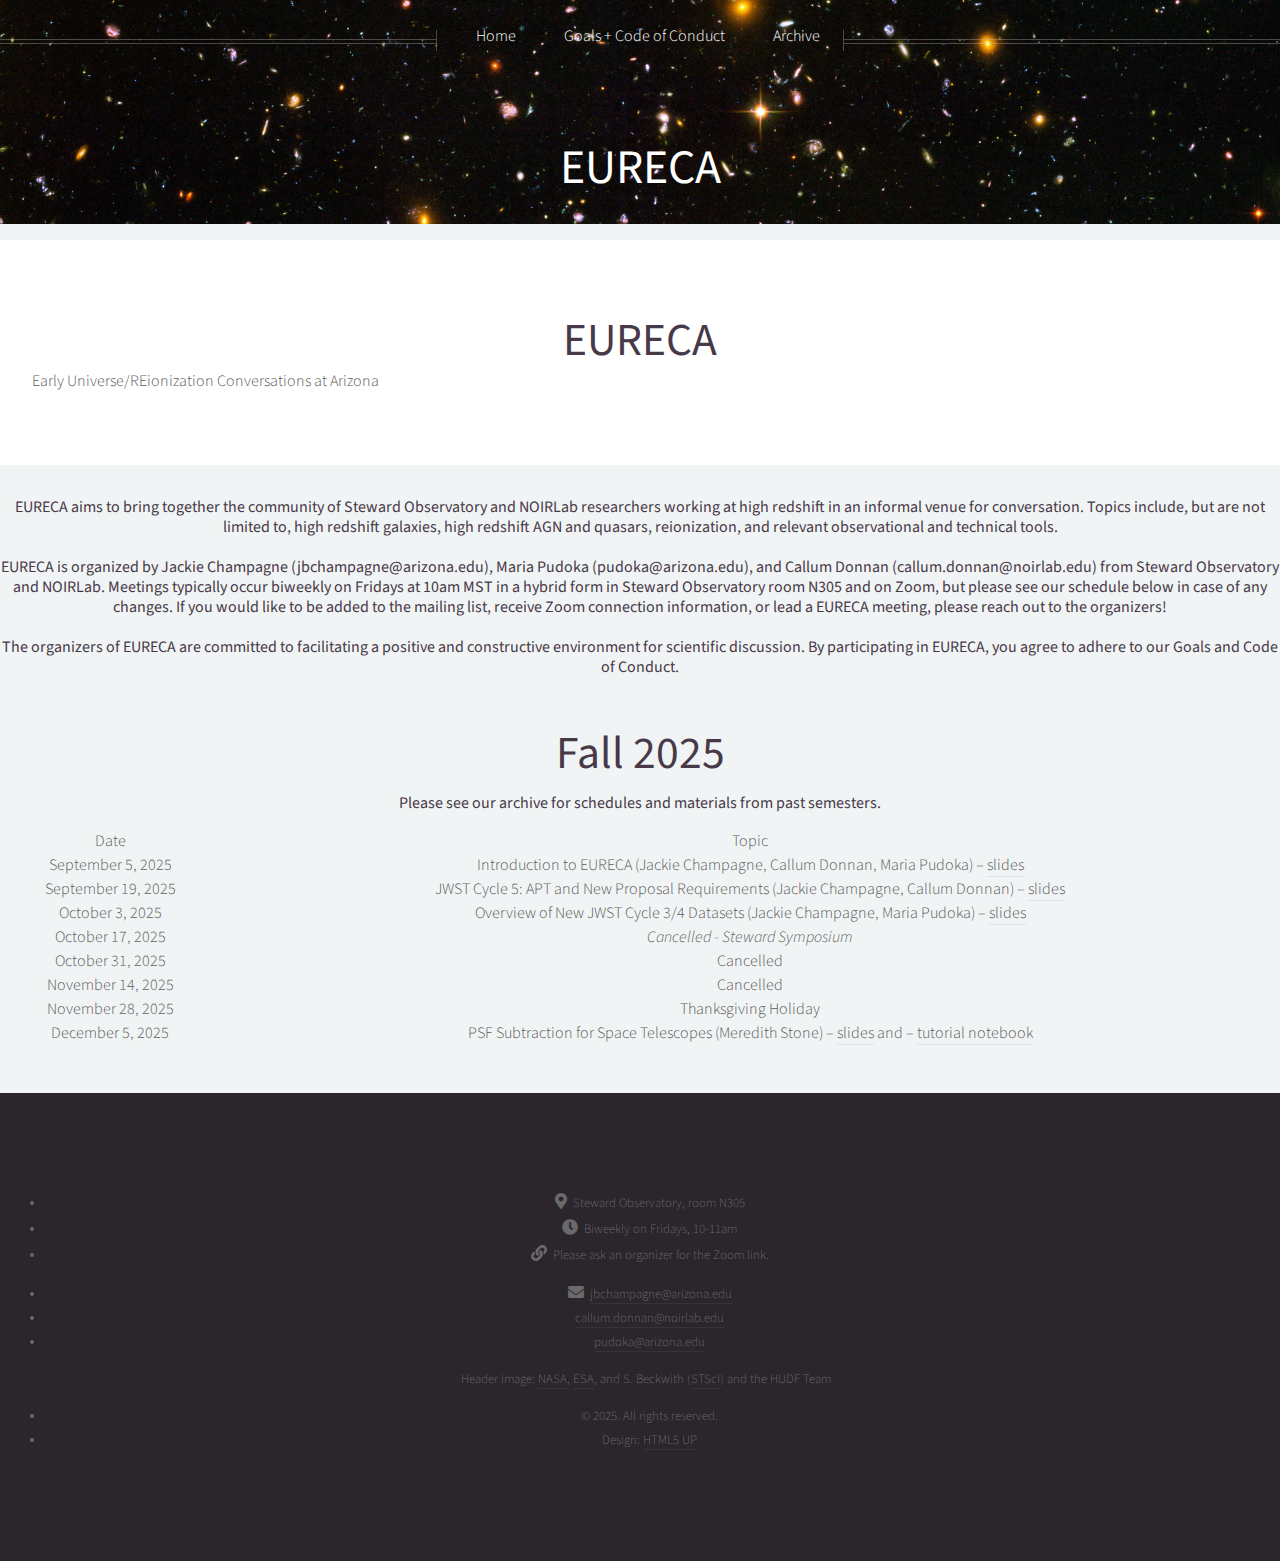
<file: index.html>
<!DOCTYPE HTML>
<!--
	Alpha by HTML5 UP
	html5up.net | @ajlkn
	Free for personal and commercial use under the CCA 3.0 license (html5up.net/license)
-->
<html>
	<head>
		<title>EURECA</title>
		<link rel="icon" href="images/favicon.jpg">
		<meta charset="utf-8" />
		<meta name="viewport" content="width=device-width, initial-scale=1, user-scalable=no" />
		<link rel="stylesheet" href="assets/css/main.css" />
	</head>
	<body class="landing is-preload">
		<div id="page-wrapper">

			<!-- Header -->
				<header id="header" class="alt">
					<h1><a href="index.html">EURECA</a></h1>
					<nav id="nav">
						<ul>
							<li><a href="index.html">Home</a></li>
							<li><a href="goals_code_of_conduct.html">Goals + Code of Conduct</a>
							</li>
							<li><a href="archive.html">Archive</a></li>
						</ul>
					</nav>
				</header>

			<!-- Banner -->
				<section id="banner">
					<h2>EURECA</h2>
					<p>Early Universe/REionization Conversations at Arizona</p>
				</section>

			<!-- Main -->
				<section id="main" class="container">

					<section class="box special">
						<header class="major">
							<h4>EURECA aims to bring together the community of
								Steward Observatory and NOIRLab researchers working at high
								redshift in an informal venue for conversation. Topics include,
								but are not limited to, high redshift galaxies, high redshift
								AGN and quasars, reionization, and relevant observational and
								technical tools.<br><br>

								EURECA is organized by
								<a href="http://jackiechampagne.com/" target="_blank">Jackie Champagne</a>
								(<a href="mailto:jbchampagne@arizona.edu">jbchampagne@arizona.edu</a>),
								<a href="https://pudokam.github.io/" target="_blank">Maria Pudoka</a>
								(<a href="mailto:pudoka@arizona.edu">pudoka@arizona.edu</a>),
								and <a href="https://ctdonnan.github.io/" target="_blank">Callum Donnan</a>
								(<a href="mailto:callum.donnan@noirlab.edu">callum.donnan@noirlab.edu</a>)
								from Steward Observatory and NOIRLab. Meetings typically occur biweekly on
								Fridays at 10am MST in a hybrid form in Steward Observatory
								room N305 and on Zoom, but please see our schedule below in
								case of any changes. If you would like to be added to the
								mailing list, receive Zoom connection information, or lead a
								EURECA meeting, please reach out to the organizers!<br><br>

								The organizers of EURECA are committed to facilitating a positive and
								constructive environment for scientific discussion. By participating
								in EURECA, you agree to adhere to our
								<a href="goals_code_of_conduct.html">Goals and Code of Conduct</a>.
							</h4>
						</header>
					</section>

					<!-- Fall 2025 Schedule -->
					<section class="box special">
						<header class="major">
							<h2 style="margin-bottom:0.25em">Fall 2025</h2>
							<h4 style="margin-bottom:1em">Please see our <a href="archive.html">archive</a> for schedules and materials from past semesters.</h4>

							<div class="table-wrapper">
								<table>
									<thead>
										<tr>
											<th>Date</th>
											<th>Topic</th>
										</tr>
									</thead>
									<tbody>
										<tr>
											<th>September 5, 2025</th>
											<th>Introduction to EURECA (Jackie Champagne, Callum Donnan, Maria Pudoka)  &#8211; <a href="assets/meetings/eureca_sept2025_2slide.pdf" target="_blank">slides</a></th>
										</tr>
										<tr>
											<th>September 19, 2025</th>
											<th>JWST Cycle 5: APT and New Proposal Requirements (Jackie Champagne, Callum Donnan) &#8211; <a href="assets/meetings/eureca_9-19-25_jwst_cycle5.pdf" target="_blank">slides</a></th>
										</tr>
										<tr>
											<th>October 3, 2025</th>
											<th>Overview of New JWST Cycle 3/4 Datasets (Jackie Champagne, Maria Pudoka) &#8211; <a href="assets/meetings/EURECA_ExtragalacticProgramSummaryJWST_2025.pdf" target="_blank">slides</a> </th>
										</tr>
										<tr>
											<th>October 17, 2025</th>
											<th><i>Cancelled - Steward Symposium</i></th>
										</tr>
										<tr>
											<th>October 31, 2025</th>
											<th>Cancelled</th>
										</tr>
										<tr>
											<th>November 14, 2025</th>
											<th>Cancelled</th>
										</tr>
										<tr>
											<th>November 28, 2025</th>
											<th>Thanksgiving Holiday</th>
										</tr>
									<tr>
											<th>December 5, 2025</th>
											<th>PSF Subtraction for Space Telescopes (Meredith Stone) &#8211; <a href="assets/meetings/eureca_psfsubtraction.pdf" target="_blank">slides</a> and &#8211; <a href="assets/meetings/PSFSims_Eureca.ipynb" target="_blank">tutorial notebook</a></th>
										</tr>
									</tbody>
								</table>
							</div>
						</header>
					</section>

			<!-- Footer -->
				<footer id="footer">
					<ul class="copyright">
						<li class="icon solid fa-map-marker-alt">&#160;&#160;Steward Observatory, room N305</li>
						<li class="icon solid fa-clock">&#160;&#160;Biweekly on Fridays, 10-11am</li>
						<li class="icon solid fa-link">&#160;&#160;Please ask an organizer for the Zoom link.</li>
					</ul>
					<ul class="copyright">
						<li class="icon solid fa-envelope">&#160;&#160;<a href="mailto:jbchampagne@arizona.edu">jbchampagne@arizona.edu</a></li>
						<li><a href="mailto:callum.donnan@noirlab.edu">callum.donnan@noirlab.edu</a></li>
						<li><a href="mailto:pudoka@arizona.edu">pudoka@arizona.edu</a></li>
					</ul>
					<ul class="copyright">
						Header image: <a href="http://www.nasa.gov/">NASA</a>, <a href="http://www.esa.int/">ESA</a>, and S. Beckwith (<a href="http://www.stsci.edu/">STScI</a>) and the HUDF Team
					</ul>
					<ul class="copyright">
						<li>&copy; 2025. All rights reserved.</li><li>Design: <a href="http://html5up.net">HTML5 UP</a></li>
					</ul>
				</footer>
		</div>

		<!-- Scripts -->
			<script src="assets/js/jquery.min.js"></script>
			<script src="assets/js/jquery.dropotron.min.js"></script>
			<script src="assets/js/jquery.scrollex.min.js"></script>
			<script src="assets/js/browser.min.js"></script>
			<script src="assets/js/breakpoints.min.js"></script>
			<script src="assets/js/util.js"></script>
			<script src="assets/js/main.js"></script>

	</body>
</html>
</file>
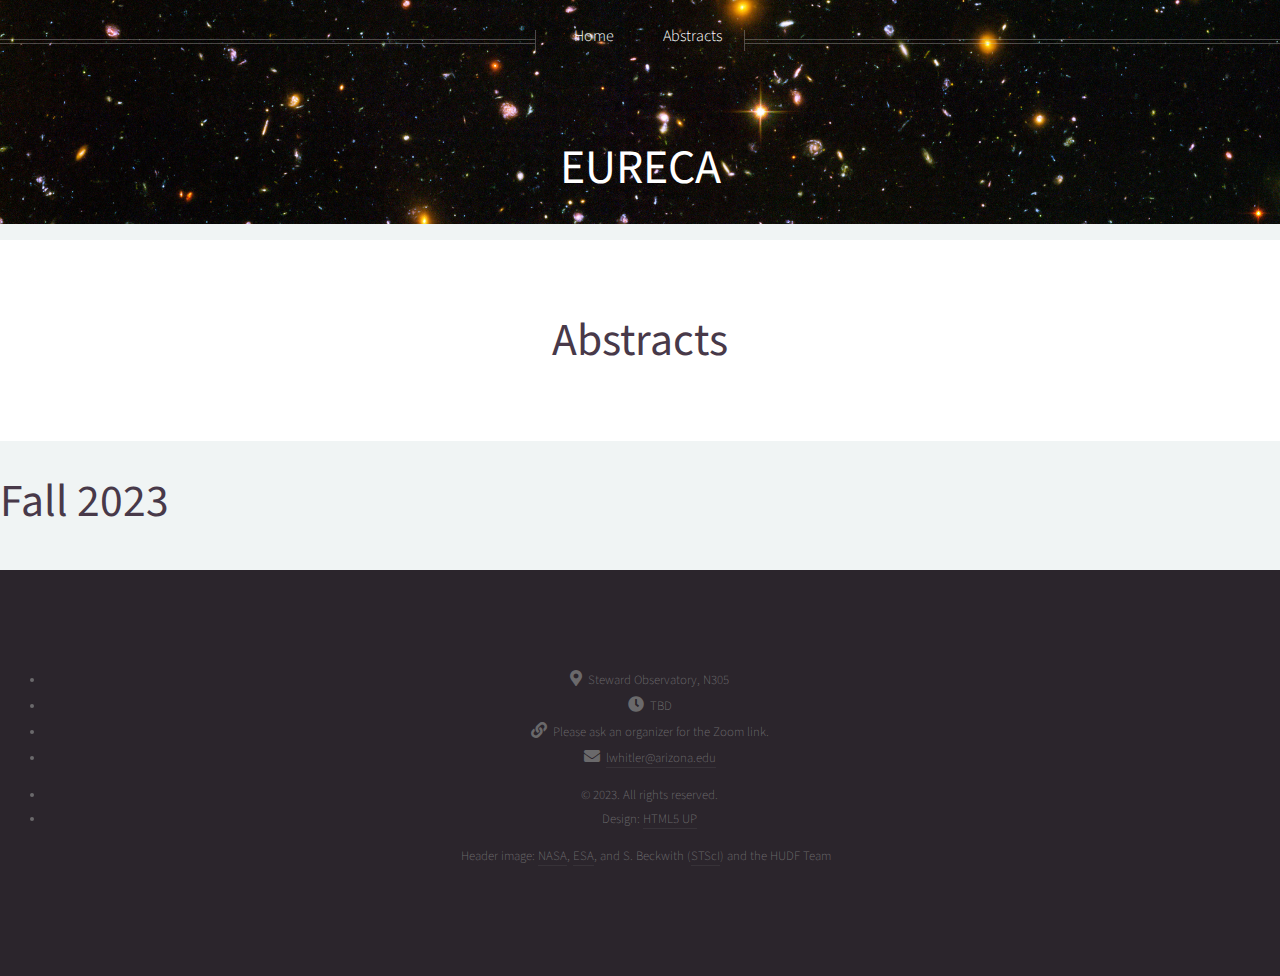
<file: abstracts.html>
<!DOCTYPE HTML>
<!--
	Alpha by HTML5 UP
	html5up.net | @ajlkn
	Free for personal and commercial use under the CCA 3.0 license (html5up.net/license)
-->
<html>
	<head>
		<title>Abstracts</title>
		<link rel="icon" href="images/favicon.jpg">
		<meta charset="utf-8" />
		<meta name="viewport" content="width=device-width, initial-scale=1, user-scalable=no" />
		<link rel="stylesheet" href="assets/css/main.css" />
	</head>
	<body class="landing is-preload">
		<div id="page-wrapper">

			<!-- Header -->
				<header id="header" class="alt">
					<h1><a href="index.html">EURECA</a></h1>
					<nav id="nav">
						<ul>
							<li><a href="index.html">Home</a></li>
							<li><a href="abstracts.html">Abstracts</a>
								<ul>
								<li><a href="abstracts_fall2023.html">Fall 2023</a>
								</ul>
							</li>
						</ul>
					</nav>
				</header>

			<!-- Banner -->
				<section id="banner">
					<h2>Abstracts</h2>
				</section>

			<!-- Main -->
				<section id="main" class="container">

					<section class="box special">
						<h2><a href="abstracts_fall2023.html">Fall 2023</a></h2>
					</section>
						</header>
					</section>

			<!-- Footer -->
				<footer id="footer">
					<ul class="copyright">
						<li class="icon solid fa-map-marker-alt">&#160;&#160;Steward Observatory, N305</li>
						<li class="icon solid fa-clock">&#160;&#160;TBD</li>
						<li class="icon solid fa-link">&#160;&#160;Please ask an organizer for the Zoom link.</li>
						<li class="icon solid fa-envelope">&#160;&#160;<a href="mailto:lwhitler@arizona.edu">lwhitler@arizona.edu</a></li>
					</ul>
					<ul class="copyright">
						<li>&copy; 2023. All rights reserved.</li><li>Design: <a href="http://html5up.net">HTML5 UP</a></li>
					</ul>
					<ul class="copyright">
						Header image: <a href="http://www.nasa.gov/">NASA</a>, <a href="http://www.esa.int/">ESA</a>, and S. Beckwith (<a href="http://www.stsci.edu/">STScI</a>) and the HUDF Team
					</ul>
				</footer>
		</div>

		<!-- Scripts -->
			<script src="assets/js/jquery.min.js"></script>
			<script src="assets/js/jquery.dropotron.min.js"></script>
			<script src="assets/js/jquery.scrollex.min.js"></script>
			<script src="assets/js/browser.min.js"></script>
			<script src="assets/js/breakpoints.min.js"></script>
			<script src="assets/js/util.js"></script>
			<script src="assets/js/main.js"></script>

	</body>
</html>
</file>
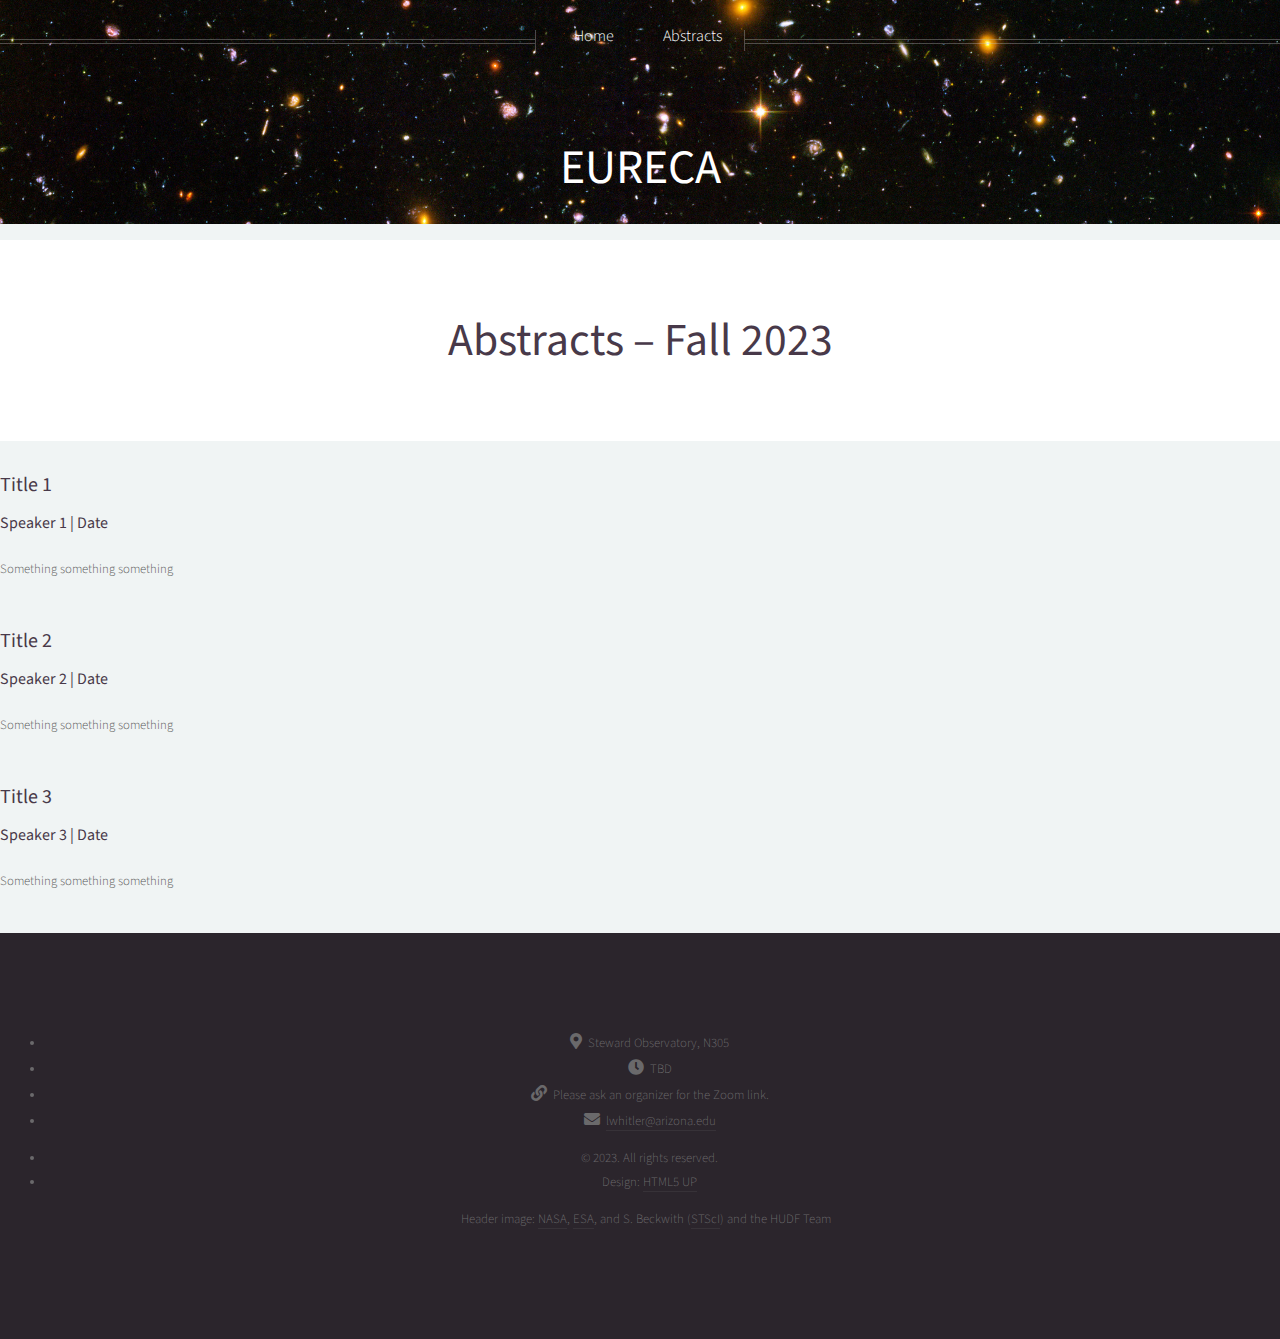
<file: abstracts_fall2023.html>
<!DOCTYPE HTML>
<!--
	Alpha by HTML5 UP
	html5up.net | @ajlkn
	Free for personal and commercial use under the CCA 3.0 license (html5up.net/license)
-->
<html>
	<head>
		<title>Fall 2023 Abstracts</title>
		<link rel="icon" href="images/favicon.jpg">
		<meta charset="utf-8" />
		<meta name="viewport" content="width=device-width, initial-scale=1, user-scalable=no" />
		<link rel="stylesheet" href="assets/css/main.css" />
	</head>
	<body class="landing is-preload">
		<div id="page-wrapper">

			<!-- Header -->
				<header id="header" class="alt">
					<h1><a href="index.html">EURECA</a></h1>
					<nav id="nav">
						<ul>
							<li><a href="index.html">Home</a></li>
							<li><a href="abstracts.html">Abstracts</a>
								<ul>
								<li><a href="abstracts_fall2023.html">Fall 2023</a>
								</ul>
							</li>
						</ul>
					</nav>
				</header>

			<!-- Banner -->
				<section id="banner">
					<h2>Abstracts &#8211; Fall 2023</h2>
				</section>

			<!-- Main -->
				<section id="main" class="container">

					<a id="speaker1"><section class="box special"></a>
						<h3 style="margin-bottom:0.75em">Title 1</h3>
						<h5 style="margin-bottom:1.5em">Speaker 1 | Date</h5>
						<p style="font-size:0.8em">Something something something</p>
					</section>

					<a id="speaker2"><section class="box special"></a>
						<h3 style="margin-bottom:0.75em">Title 2</h3>
						<h5 style="margin-bottom:1.5em">Speaker 2 | Date</h5>
						<p style="font-size:0.8em">Something something something</p>
					</section>

					<a id="speaker3"><section class="box special"></a>
						<h3 style="margin-bottom:0.75em">Title 3</h3></a>
						<h5 style="margin-bottom:1.5em">Speaker 3 | Date</h5>
						<p style="font-size:0.8em">Something something something</p>
					</section>

						</header>
					</section>

			<!-- Footer -->
				<footer id="footer">
					<ul class="copyright">
						<li class="icon solid fa-map-marker-alt">&#160;&#160;Steward Observatory, N305</li>
						<li class="icon solid fa-clock">&#160;&#160;TBD</li>
						<li class="icon solid fa-link">&#160;&#160;Please ask an organizer for the Zoom link.</li>
						<li class="icon solid fa-envelope">&#160;&#160;<a href="mailto:lwhitler@arizona.edu">lwhitler@arizona.edu</a></li>
					</ul>
					<ul class="copyright">
						<li>&copy; 2023. All rights reserved.</li><li>Design: <a href="http://html5up.net">HTML5 UP</a></li>
					</ul>
					<ul class="copyright">
						Header image: <a href="http://www.nasa.gov/">NASA</a>, <a href="http://www.esa.int/">ESA</a>, and S. Beckwith (<a href="http://www.stsci.edu/">STScI</a>) and the HUDF Team
					</ul>
				</footer>
		</div>

		<!-- Scripts -->
			<script src="assets/js/jquery.min.js"></script>
			<script src="assets/js/jquery.dropotron.min.js"></script>
			<script src="assets/js/jquery.scrollex.min.js"></script>
			<script src="assets/js/browser.min.js"></script>
			<script src="assets/js/breakpoints.min.js"></script>
			<script src="assets/js/util.js"></script>
			<script src="assets/js/main.js"></script>

	</body>
</html>
</file>
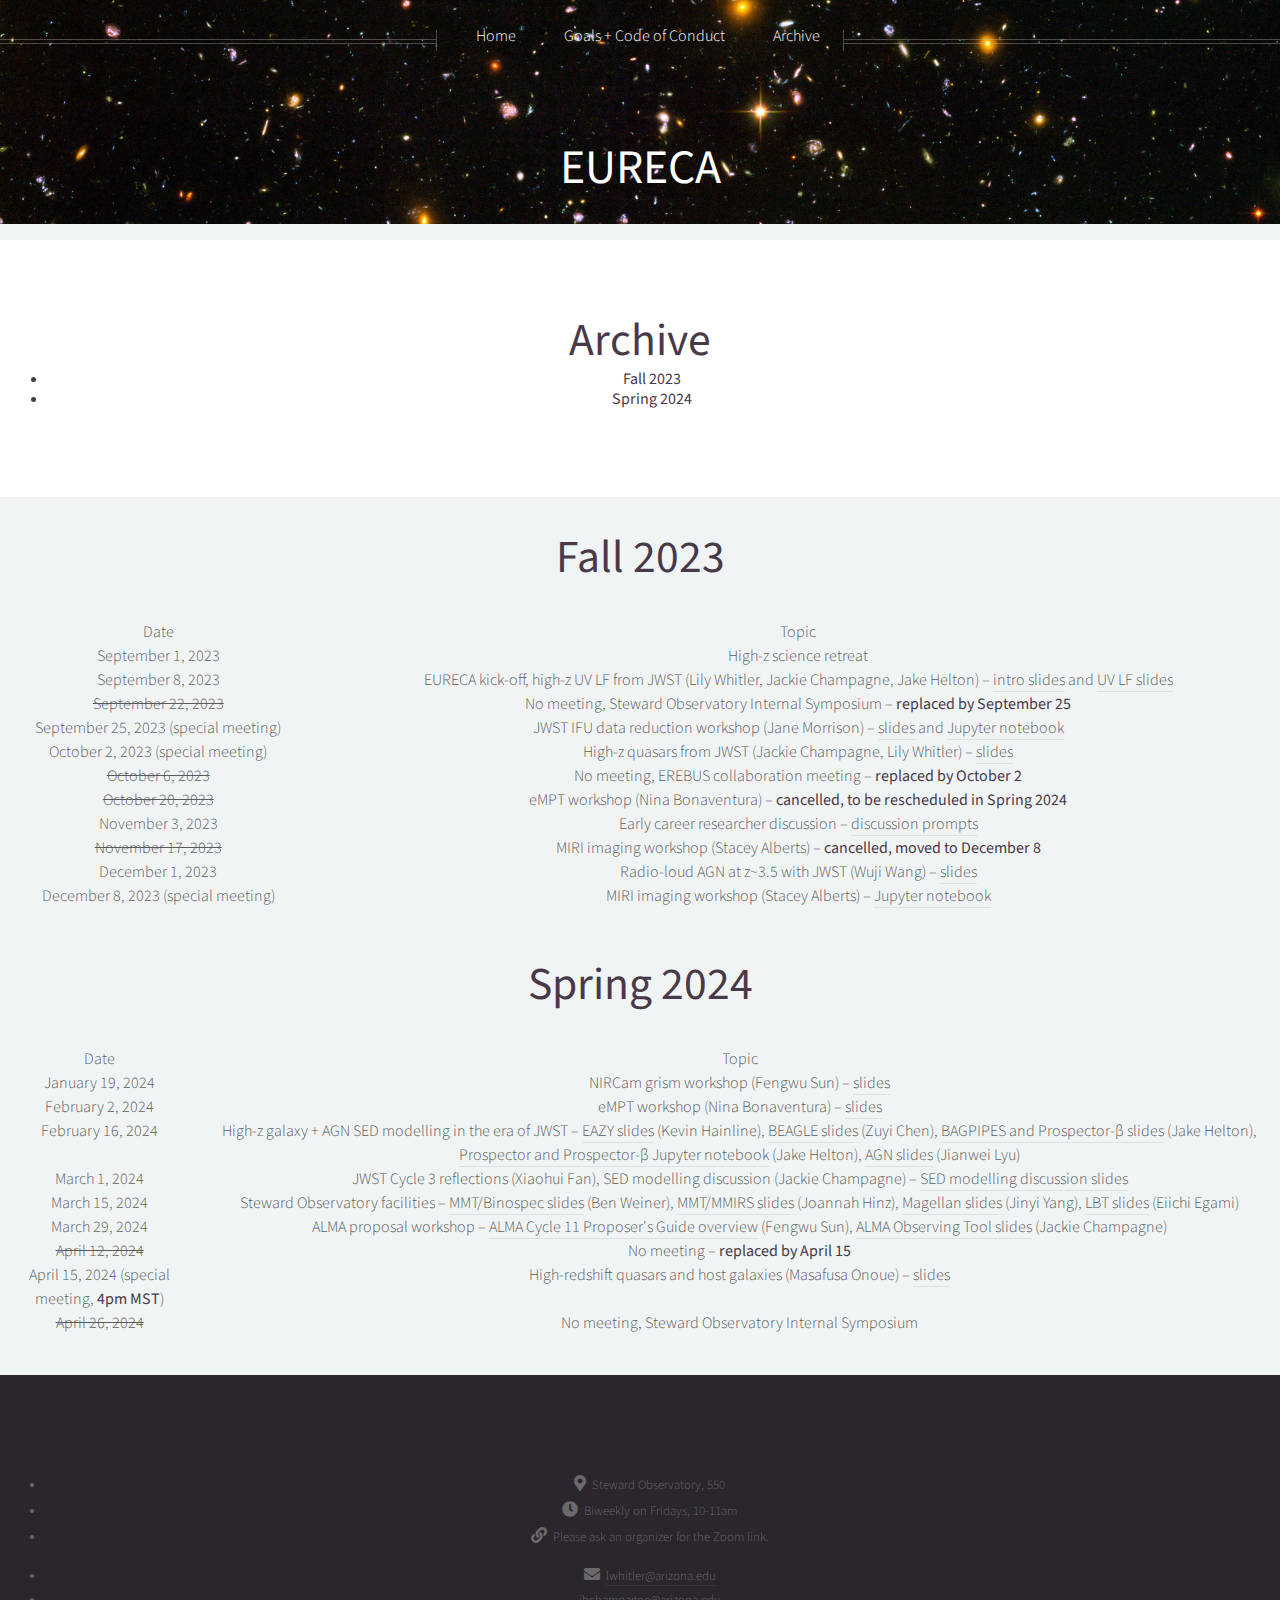
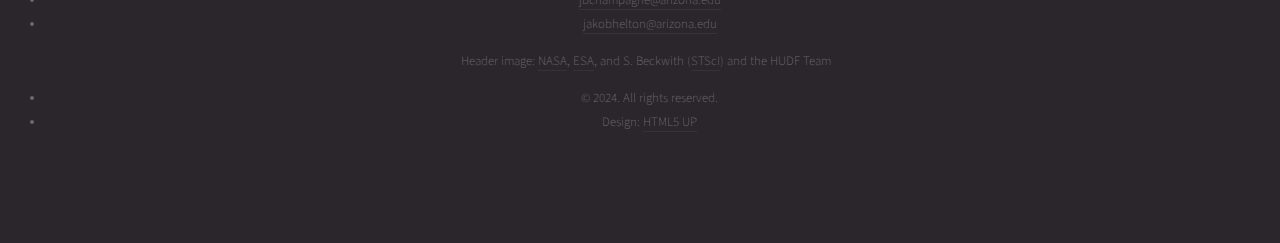
<file: archive.html>
<!DOCTYPE HTML>
<!--
	Alpha by HTML5 UP
	html5up.net | @ajlkn
	Free for personal and commercial use under the CCA 3.0 license (html5up.net/license)
-->
<html>
	<head>
		<title>EURECA: Archive</title>
		<link rel="icon" href="images/favicon.jpg">
		<meta charset="utf-8" />
		<meta name="viewport" content="width=device-width, initial-scale=1, user-scalable=no" />
		<link rel="stylesheet" href="assets/css/main.css" />
	</head>
	<body class="landing is-preload">
		<div id="page-wrapper">

			<!-- Header -->
				<header id="header" class="alt">
					<h1><a href="index.html">EURECA</a></h1>
					<nav id="nav">
						<ul>
							<li><a href="index.html">Home</a></li>
							<li><a href="goals_code_of_conduct.html">Goals + Code of Conduct</a>
							</li>
							<li><a href="archive.html">Archive</a></li>
						</ul>
					</nav>
				</header>

			<!-- Banner -->
				<section id="banner">
					<h2>Archive</h2>
					<h4 style="margin-bottom:1em">
						<ul class="inline-list">
							<li><a href="#fall2023">Fall 2023</a></li>
							<li><a href="#spring2024">Spring 2024</a></li>
						</ul>
					</h4>
				</section>

			<!-- Main -->
			<section id="main" class="container">

			<!-- Main -->
				<!-- Fall 2023 -->
				<div id="fall2023">
					<section class="box special">
						<header class="major">
							<h2 style="margin-bottom:0.75em">Fall 2023</h2>

							<div class="table-wrapper">
								<table>
									<thead>
										<tr>
											<th>Date</th>
											<th>Topic</th>
										</tr>
									</thead>
									<tbody>
										<tr>
											<th>September 1, 2023</th>
											<th>High-z science retreat</th>
										</tr>
										<tr>
											<th>September 8, 2023</th>
											<th>EURECA kick-off, high-z UV LF from JWST (Lily
												Whitler, Jackie Champagne, Jake Helton) &#8211;
													<a href="https://docs.google.com/presentation/d/1Pe-9TTElxo9qWBFwytI_6Ve5-MH0qLHOIksbX2jPQK4/edit?usp=sharing" target="_blank">intro slides</a> and <a href="https://docs.google.com/presentation/d/1QoAYQw2YXAFRSpPOhE13cAy-NSMT-E8KITrBHSJTqYg/edit?usp=sharing" target="_blank">UV LF slides</a></th>
										</tr>
										<tr>
											<th><s>September 22, 2023</s></th>
											<th>No meeting, Steward Observatory Internal Symposium &#8211; <b>replaced by September 25</b></th>
										</tr>
										<tr>
											<th>September 25, 2023 (special meeting)</th>
											<th>JWST IFU data reduction workshop (Jane Morrison) &#8211; <a href="assets/meetings/JWST_PIPELINE_IFUDATA.pptx">slides</a> and <a href="assets/meetings/nirspec_ifu_pipeline.ipynb">Jupyter notebook</a></th>
										</tr>
										<tr>
											<th>October 2, 2023 (special meeting)</th>
											<th>High-z quasars from JWST (Jackie Champagne, Lily Whitler) &#8211; <a href="https://docs.google.com/presentation/d/1WJomXnEtBksOWWlgGcDoL0lo-H8tCpb74lCx9FIat80/edit?usp=sharing" target="_blank">slides</a></th>
										</tr>
										<tr>
											<th><s>October 6, 2023</s></th>
											<th>No meeting, EREBUS collaboration meeting &#8211; <b>replaced by October 2</b></th>
										</tr>
										<tr>
											<th><s>October 20, 2023</s></th>
											<th>eMPT workshop (Nina Bonaventura) &#8211; <b>cancelled, to be rescheduled in Spring 2024</b></th>
										</tr>
										<tr>
											<th>November 3, 2023</th>
											<th>Early career researcher discussion &#8211; <a href="https://docs.google.com/presentation/d/1wQwhvm4SYvGLE5KS8wPXhn44vfwV-pGdcgFVoa4_MLc/edit?usp=sharing" target="_blank">discussion prompts</a>
											</th>
										</tr>
										<tr>
											<th><s>November 17, 2023</s></th>
											<th>MIRI imaging workshop (Stacey Alberts) &#8211; <b>cancelled, moved to December 8</b></th>
										</tr>
										<tr>
											<th>December 1, 2023</th>
											<th>Radio-loud AGN at z~3.5 with JWST
											(Wuji Wang) &#8211; <a href="assets/meetings/WujiWang_Dec1st_Steward_share.pdf" target="_blank">slides</a></th>
										</tr>
										<tr>
											<th>December 8, 2023 (special meeting)</th>
											<th>MIRI imaging workshop (Stacey Alberts) &#8211; <a href="assets/meetings/miri_data_reduction_example.ipynb" target="_blank">Jupyter notebook</a></th></th>
										</tr>
									</tbody>
								</table>
							</div>
						</header>
					</section>
				</div>

				<!-- Spring 2024 -->
				<div id="spring2024">
					<section class="box special">
						<header class="major">
							<h2 style="margin-bottom:0.75em">Spring 2024</h2>

							<div class="table-wrapper">
								<table>
									<thead>
										<tr>
											<th>Date</th>
											<th>Topic</th>
										</tr>
									</thead>
									<tbody>
										<tr>
											<th>January 19, 2024</th>
											<th>NIRCam grism workshop (Fengwu Sun)
												&#8211; <a href="assets/meetings/eureca_technical_grism_demo.pdf" target="_blank">slides</a></th>
										</tr>
										<tr>
											<th>February 2, 2024</th>
											<th>eMPT workshop (Nina Bonaventura) &#8211; <a href="assets/meetings/empt_tutorial_Steward_2Feb2024_public_copy.pdf" target="_blank">slides</a></th>
										</tr>
										<tr>
											<th>February 16, 2024</th>
											<th>High-z galaxy + AGN SED modelling in the era of JWST &#8211; <a href="assets/meetings/KNH_EURECA_EAZY_2_16_24.pdf" target="_blank">EAZY slides</a> (Kevin Hainline), <a href="assets/meetings/EURECA_BEAGLE.pdf" target="_blank">BEAGLE slides</a> (Zuyi Chen), <a href="assets/meetings/EURECA_SED_Presentation.pdf" target="_blank">BAGPIPES and Prospector-&beta; slides</a> (Jake Helton), <a href="assets/meetings/notebook_EURECA_Prospector.ipynb" target="_blank">Prospector and Prospector-&beta; Jupyter notebook</a> (Jake Helton), <a href="assets/meetings/SED modeling with an AGN component.pdf" target="_blank">AGN slides</a> (Jianwei Lyu)</th>
										</tr>
										<tr>
											<th>March 1, 2024</th>
											<th>JWST Cycle 3 reflections (Xiaohui Fan), SED modelling discussion (Jackie Champagne) &#8211; <a href="assets/meetings/eureca-sed-fitting-march1.pdf" target="_blank">SED modelling discussion slides</a></th>
										</tr>
										<tr>
											<th>March 15, 2024</th>
											<th>Steward Observatory facilities  &#8211; <a href="assets/meetings/eureca_binospec_2024march.pdf" target="_blank">MMT/Binospec slides</a> (Ben Weiner), <a href="assets/meetings/MMIRS_MMT_info.pdf" target="_blank">MMT/MMIRS slides</a> (Joannah Hinz), <a href="assets/meetings/Magellan_JY.pdf" target="_blank">Magellan slides</a> (Jinyi Yang), <a href="assets/meetings/Eureca-LBT.pdf" target="_blank">LBT slides</a> (Eiichi Egami)</th>
										</tr>
										<tr>
											<th>March 29, 2024</th>
											<th>ALMA proposal workshop &#8211; <a href="assets/meetings/2024_eureca_dpr_review.pptx" target="_blank">ALMA Cycle 11 Proposer's Guide overview</a> (Fengwu Sun), <a href="assets/meetings/almaOT_eureca.pptx" target="_blank">ALMA Observing Tool slides</a> (Jackie Champagne)</th>
										</tr>
										<tr>
											<th><s>April 12, 2024</s></th>
											<th>No meeting &#8211; <b>replaced by April 15</b></th>
										</tr>
										<tr>
											<th>April 15, 2024 (special meeting, <b>4pm MST</b>)</th>
											<th>High-redshift quasars and host galaxies (Masafusa Onoue) &#8211;  <a href="assets/meetings/2024Apr_Eureka_share_compressed.pdf" target="_blank">slides</a></th>
									</tr>
										</tr>
										<tr>
											<th><s>April 26, 2024</s></th>
											<th>No meeting, Steward Observatory Internal Symposium</th>
										</tr>
									</tbody>
								</table>
							</div>
						</header>
					</section>
				</div>

			<!-- Footer -->
				<footer id="footer">
					<ul class="copyright">
						<li class="icon solid fa-map-marker-alt">&#160;&#160;Steward Observatory, 550</li>
						<li class="icon solid fa-clock">&#160;&#160;Biweekly on Fridays, 10-11am</li>
						<li class="icon solid fa-link">&#160;&#160;Please ask an organizer for the Zoom link.</li>
					</ul>
					<ul class="copyright">
						<li class="icon solid fa-envelope">&#160;&#160;<a href="mailto:lwhitler@arizona.edu">lwhitler@arizona.edu</a></li>
						<li><a href="mailto:jbchampagne@arizona.edu">jbchampagne@arizona.edu</a></li>
						<li><a href="mailto:jakobhelton@arizona.edu">jakobhelton@arizona.edu</a></li>
					</ul>
					<ul class="copyright">
						Header image: <a href="http://www.nasa.gov/">NASA</a>, <a href="http://www.esa.int/">ESA</a>, and S. Beckwith (<a href="http://www.stsci.edu/">STScI</a>) and the HUDF Team
					</ul>
					<ul class="copyright">
						<li>&copy; 2024. All rights reserved.</li><li>Design: <a href="http://html5up.net">HTML5 UP</a></li>
					</ul>
				</footer>
		</div>

		<!-- Scripts -->
			<script src="assets/js/jquery.min.js"></script>
			<script src="assets/js/jquery.dropotron.min.js"></script>
			<script src="assets/js/jquery.scrollex.min.js"></script>
			<script src="assets/js/browser.min.js"></script>
			<script src="assets/js/breakpoints.min.js"></script>
			<script src="assets/js/util.js"></script>
			<script src="assets/js/main.js"></script>

	</body>
</html>
</file>
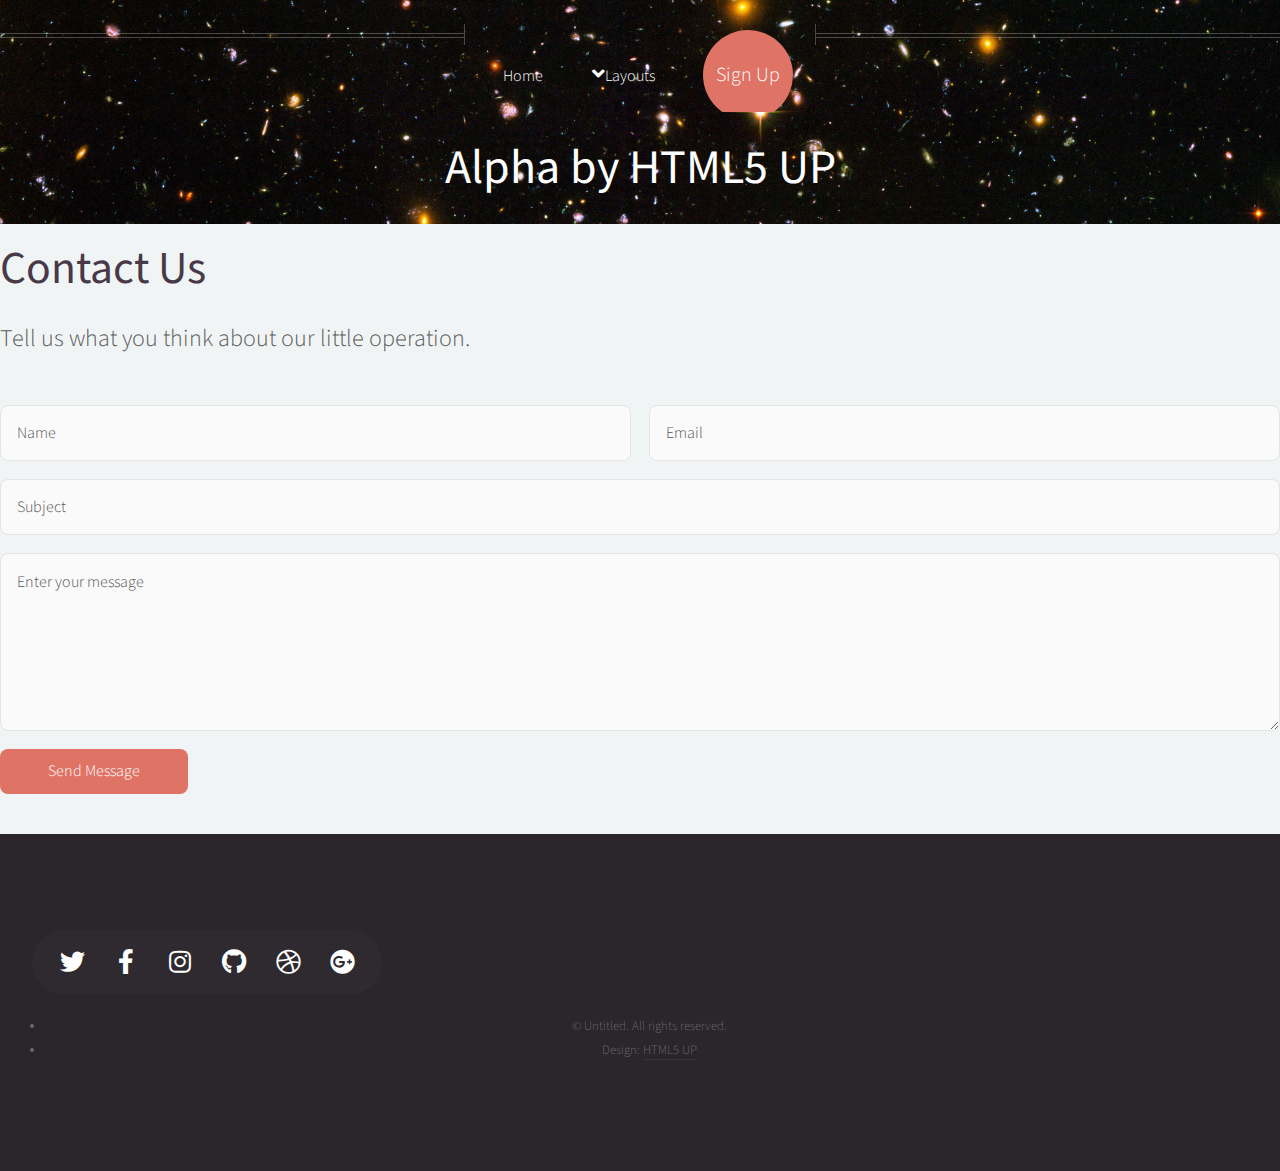
<file: contact.html>
<!DOCTYPE HTML>
<!--
	Alpha by HTML5 UP
	html5up.net | @ajlkn
	Free for personal and commercial use under the CCA 3.0 license (html5up.net/license)
-->
<html>
	<head>
		<title>Contact - Alpha by HTML5 UP</title>
		<meta charset="utf-8" />
		<meta name="viewport" content="width=device-width, initial-scale=1, user-scalable=no" />
		<link rel="stylesheet" href="assets/css/main.css" />
	</head>
	<body class="is-preload">
		<div id="page-wrapper">

			<!-- Header -->
				<header id="header">
					<h1><a href="index.html">Alpha</a> by HTML5 UP</h1>
					<nav id="nav">
						<ul>
							<li><a href="index.html">Home</a></li>
							<li>
								<a href="#" class="icon solid fa-angle-down">Layouts</a>
								<ul>
									<li><a href="generic.html">Generic</a></li>
									<li><a href="contact.html">Contact</a></li>
									<li><a href="elements.html">Elements</a></li>
									<li>
										<a href="#">Submenu</a>
										<ul>
											<li><a href="#">Option One</a></li>
											<li><a href="#">Option Two</a></li>
											<li><a href="#">Option Three</a></li>
											<li><a href="#">Option Four</a></li>
										</ul>
									</li>
								</ul>
							</li>
							<li><a href="#" class="button">Sign Up</a></li>
						</ul>
					</nav>
				</header>

			<!-- Main -->
				<section id="main" class="container medium">
					<header>
						<h2>Contact Us</h2>
						<p>Tell us what you think about our little operation.</p>
					</header>
					<div class="box">
						<form method="post" action="#">
							<div class="row gtr-50 gtr-uniform">
								<div class="col-6 col-12-mobilep">
									<input type="text" name="name" id="name" value="" placeholder="Name" />
								</div>
								<div class="col-6 col-12-mobilep">
									<input type="email" name="email" id="email" value="" placeholder="Email" />
								</div>
								<div class="col-12">
									<input type="text" name="subject" id="subject" value="" placeholder="Subject" />
								</div>
								<div class="col-12">
									<textarea name="message" id="message" placeholder="Enter your message" rows="6"></textarea>
								</div>
								<div class="col-12">
									<ul class="actions special">
										<li><input type="submit" value="Send Message" /></li>
									</ul>
								</div>
							</div>
						</form>
					</div>
				</section>

			<!-- Footer -->
				<footer id="footer">
					<ul class="icons">
						<li><a href="#" class="icon brands fa-twitter"><span class="label">Twitter</span></a></li>
						<li><a href="#" class="icon brands fa-facebook-f"><span class="label">Facebook</span></a></li>
						<li><a href="#" class="icon brands fa-instagram"><span class="label">Instagram</span></a></li>
						<li><a href="#" class="icon brands fa-github"><span class="label">Github</span></a></li>
						<li><a href="#" class="icon brands fa-dribbble"><span class="label">Dribbble</span></a></li>
						<li><a href="#" class="icon brands fa-google-plus"><span class="label">Google+</span></a></li>
					</ul>
					<ul class="copyright">
						<li>&copy; Untitled. All rights reserved.</li><li>Design: <a href="http://html5up.net">HTML5 UP</a></li>
					</ul>
				</footer>

		</div>

		<!-- Scripts -->
			<script src="assets/js/jquery.min.js"></script>
			<script src="assets/js/jquery.dropotron.min.js"></script>
			<script src="assets/js/jquery.scrollex.min.js"></script>
			<script src="assets/js/browser.min.js"></script>
			<script src="assets/js/breakpoints.min.js"></script>
			<script src="assets/js/util.js"></script>
			<script src="assets/js/main.js"></script>

	</body>
</html>
</file>
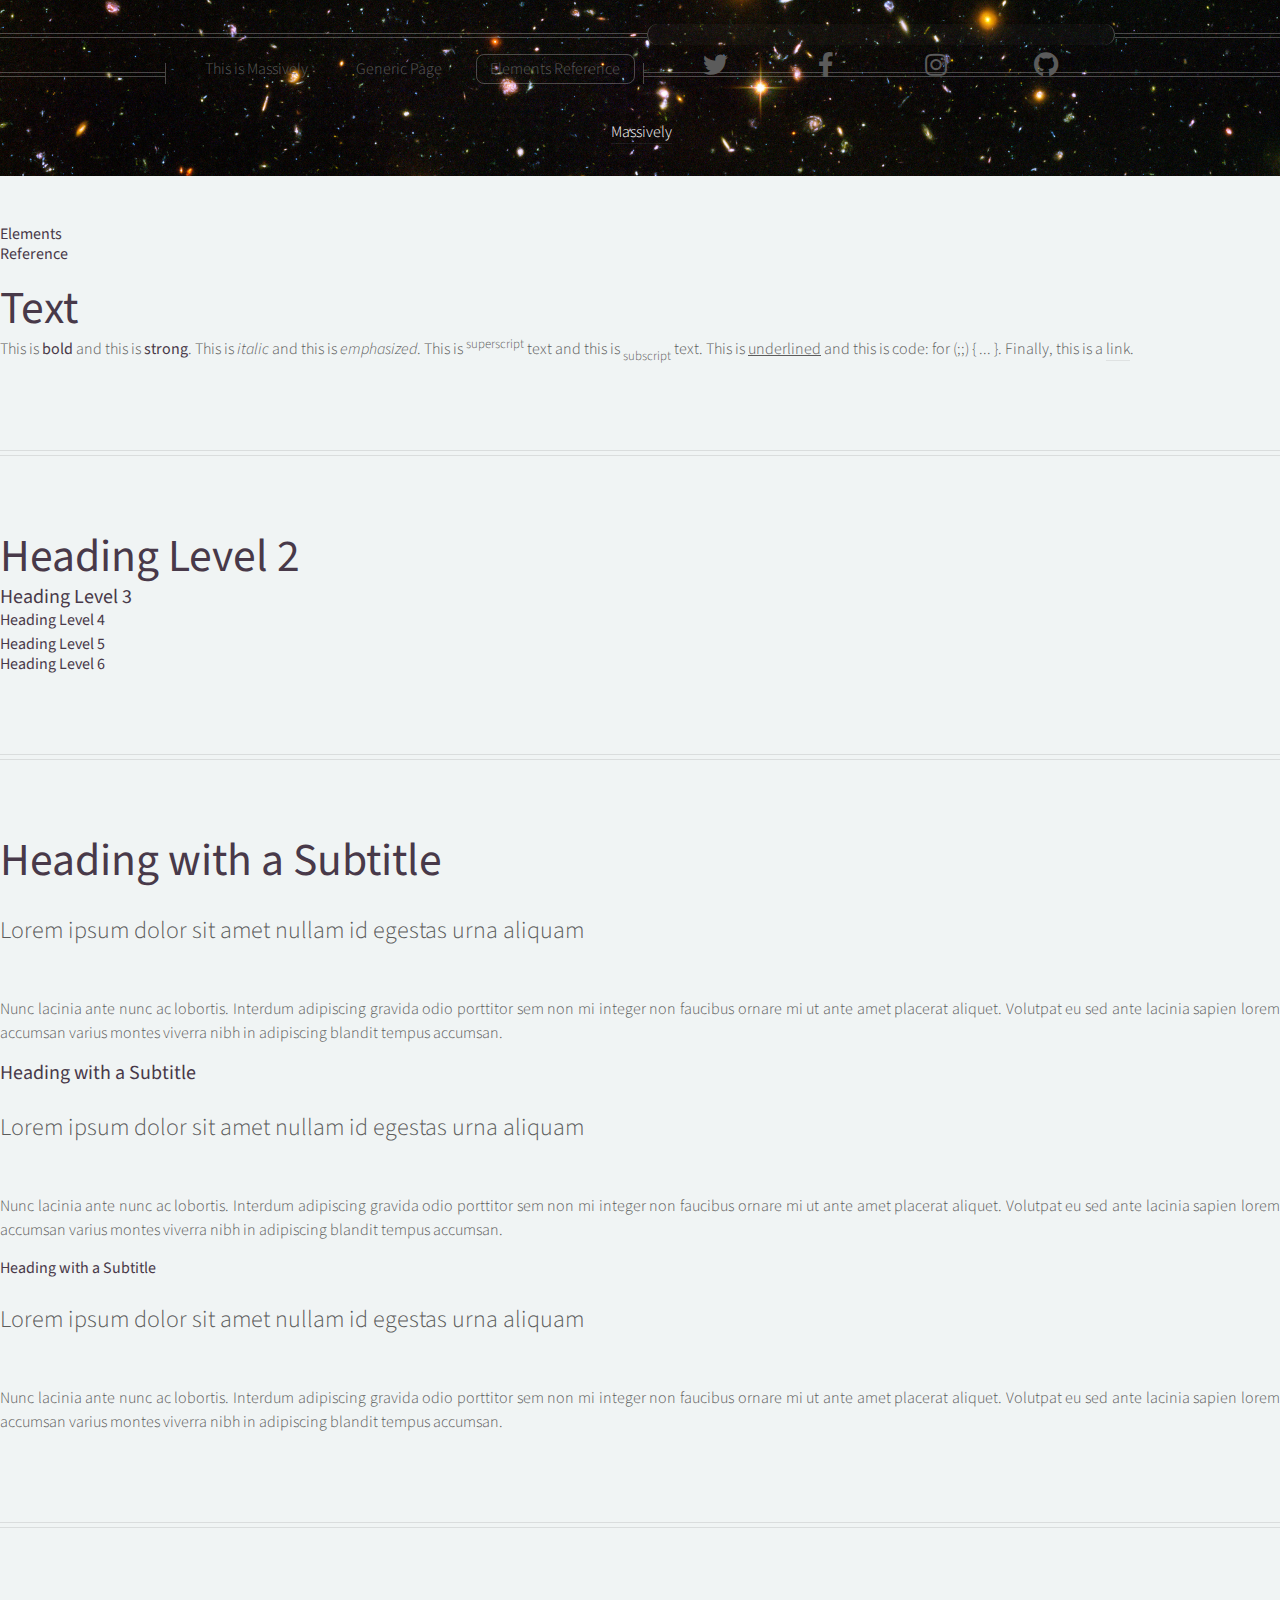
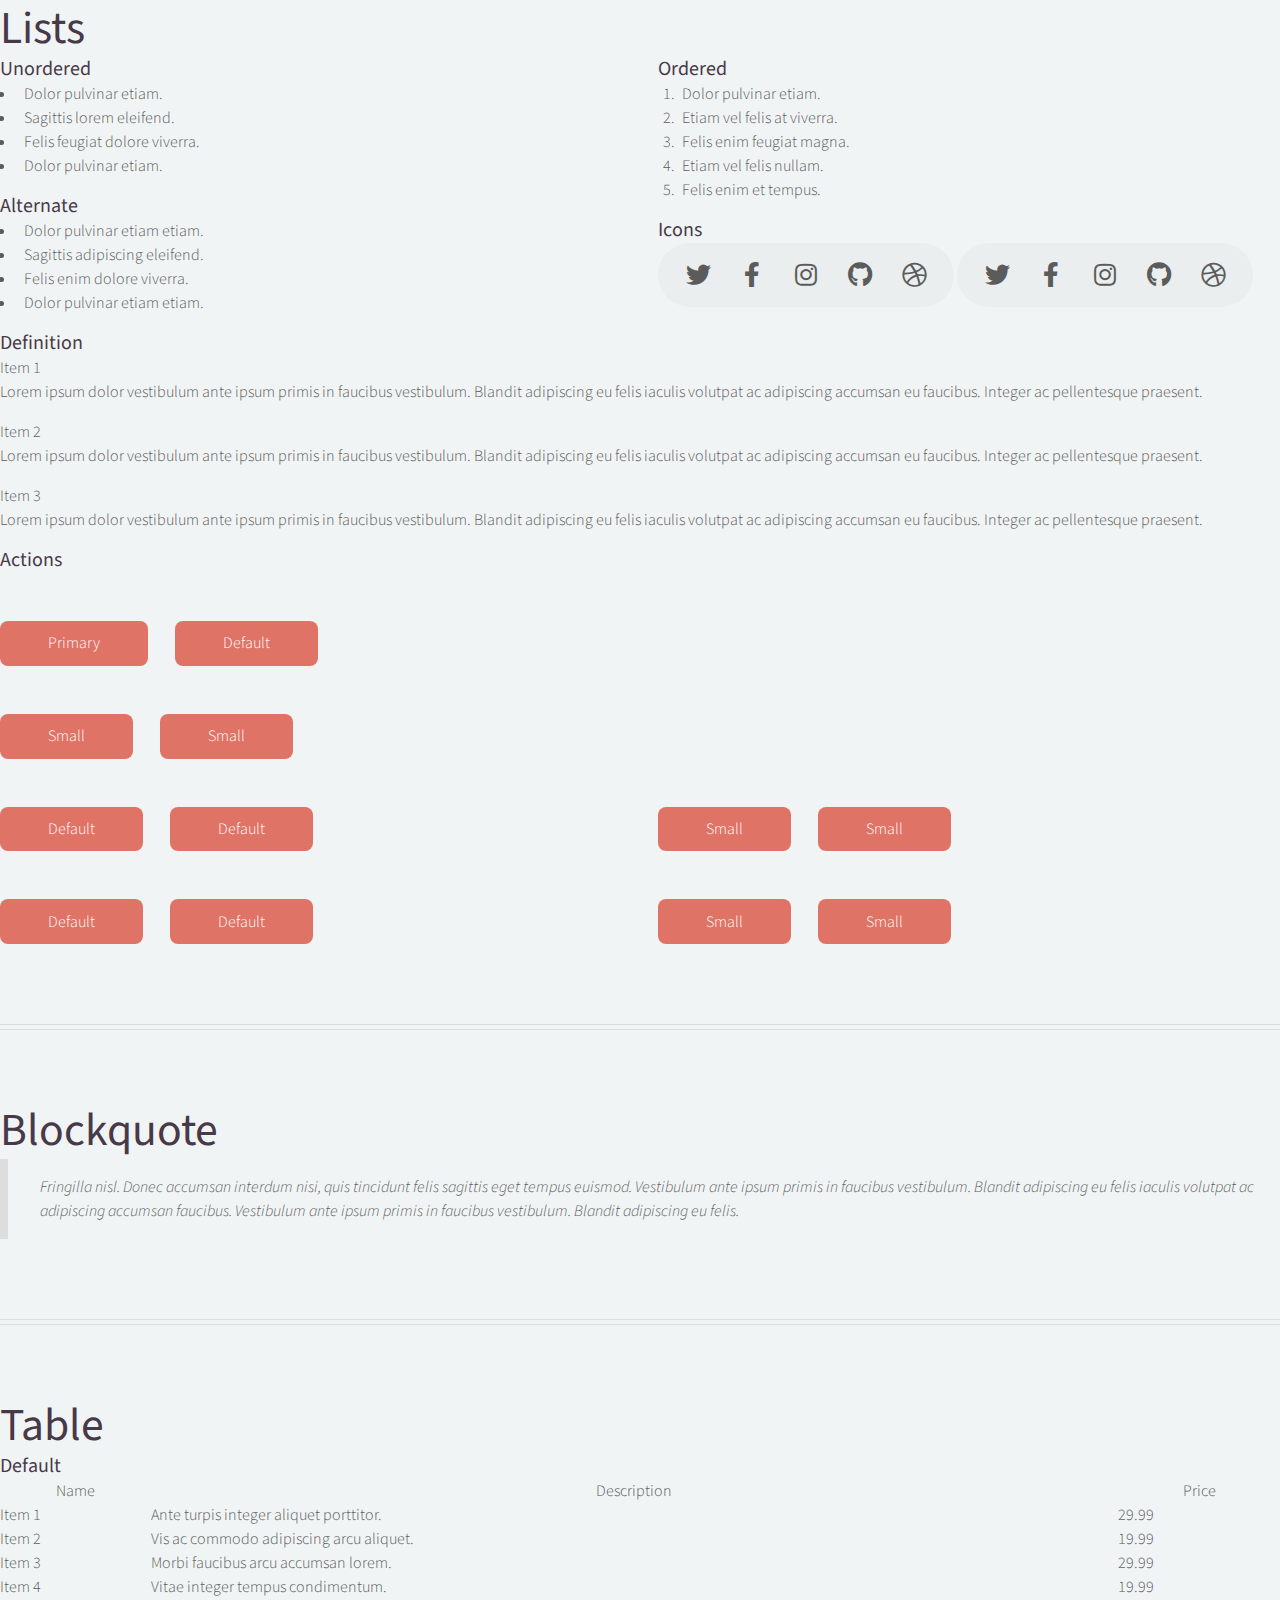
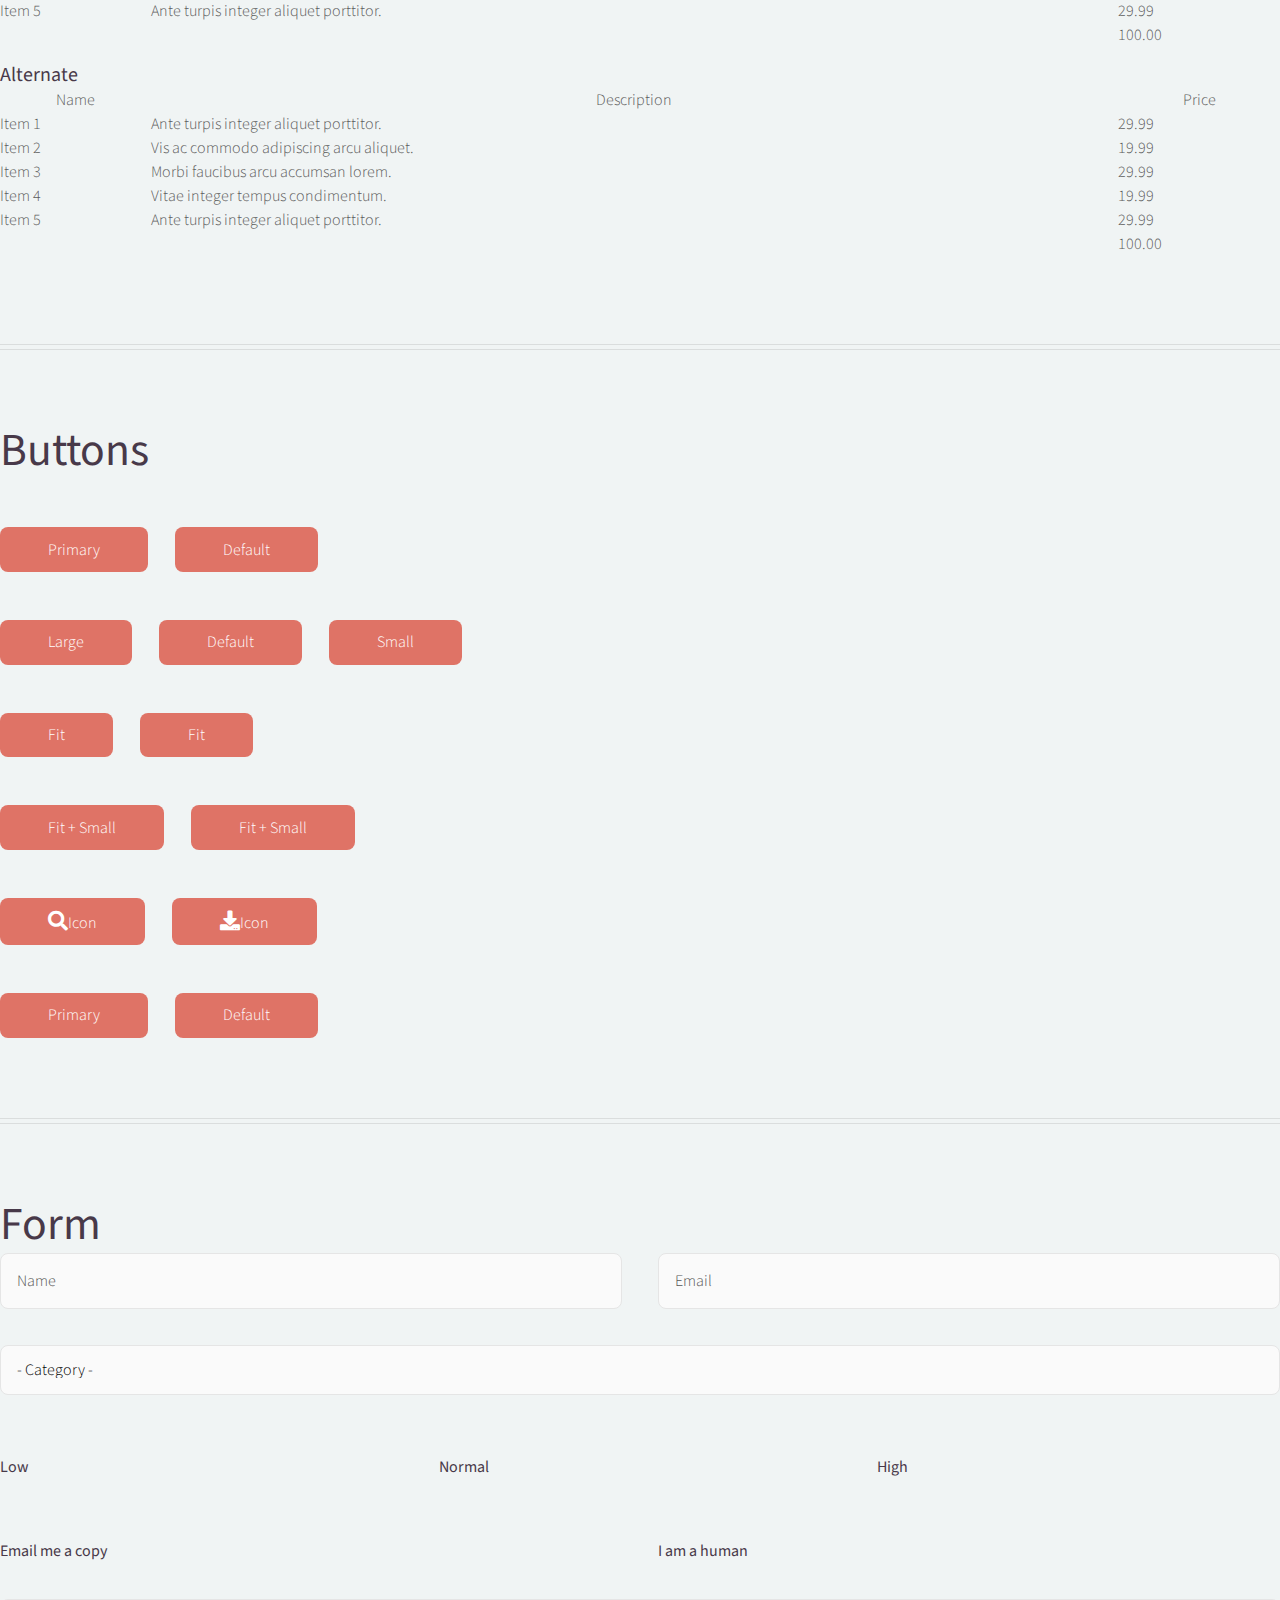
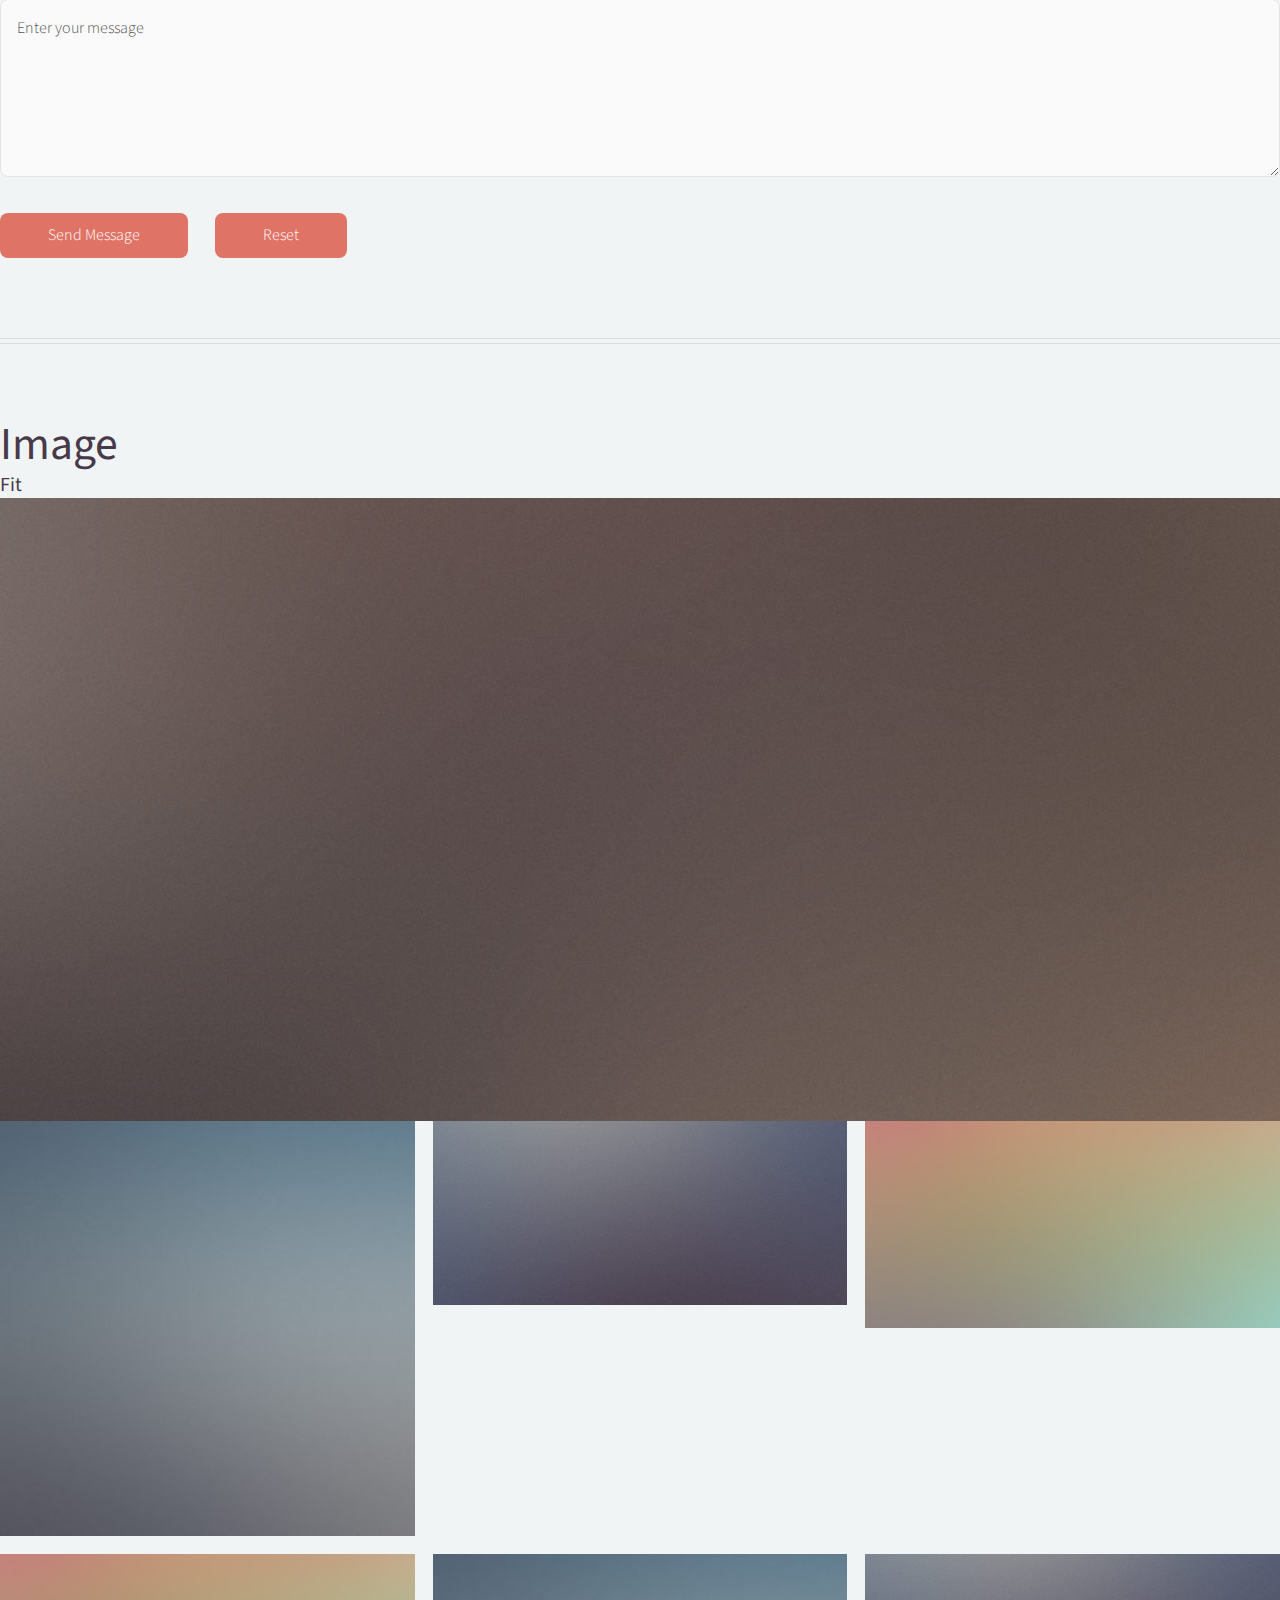
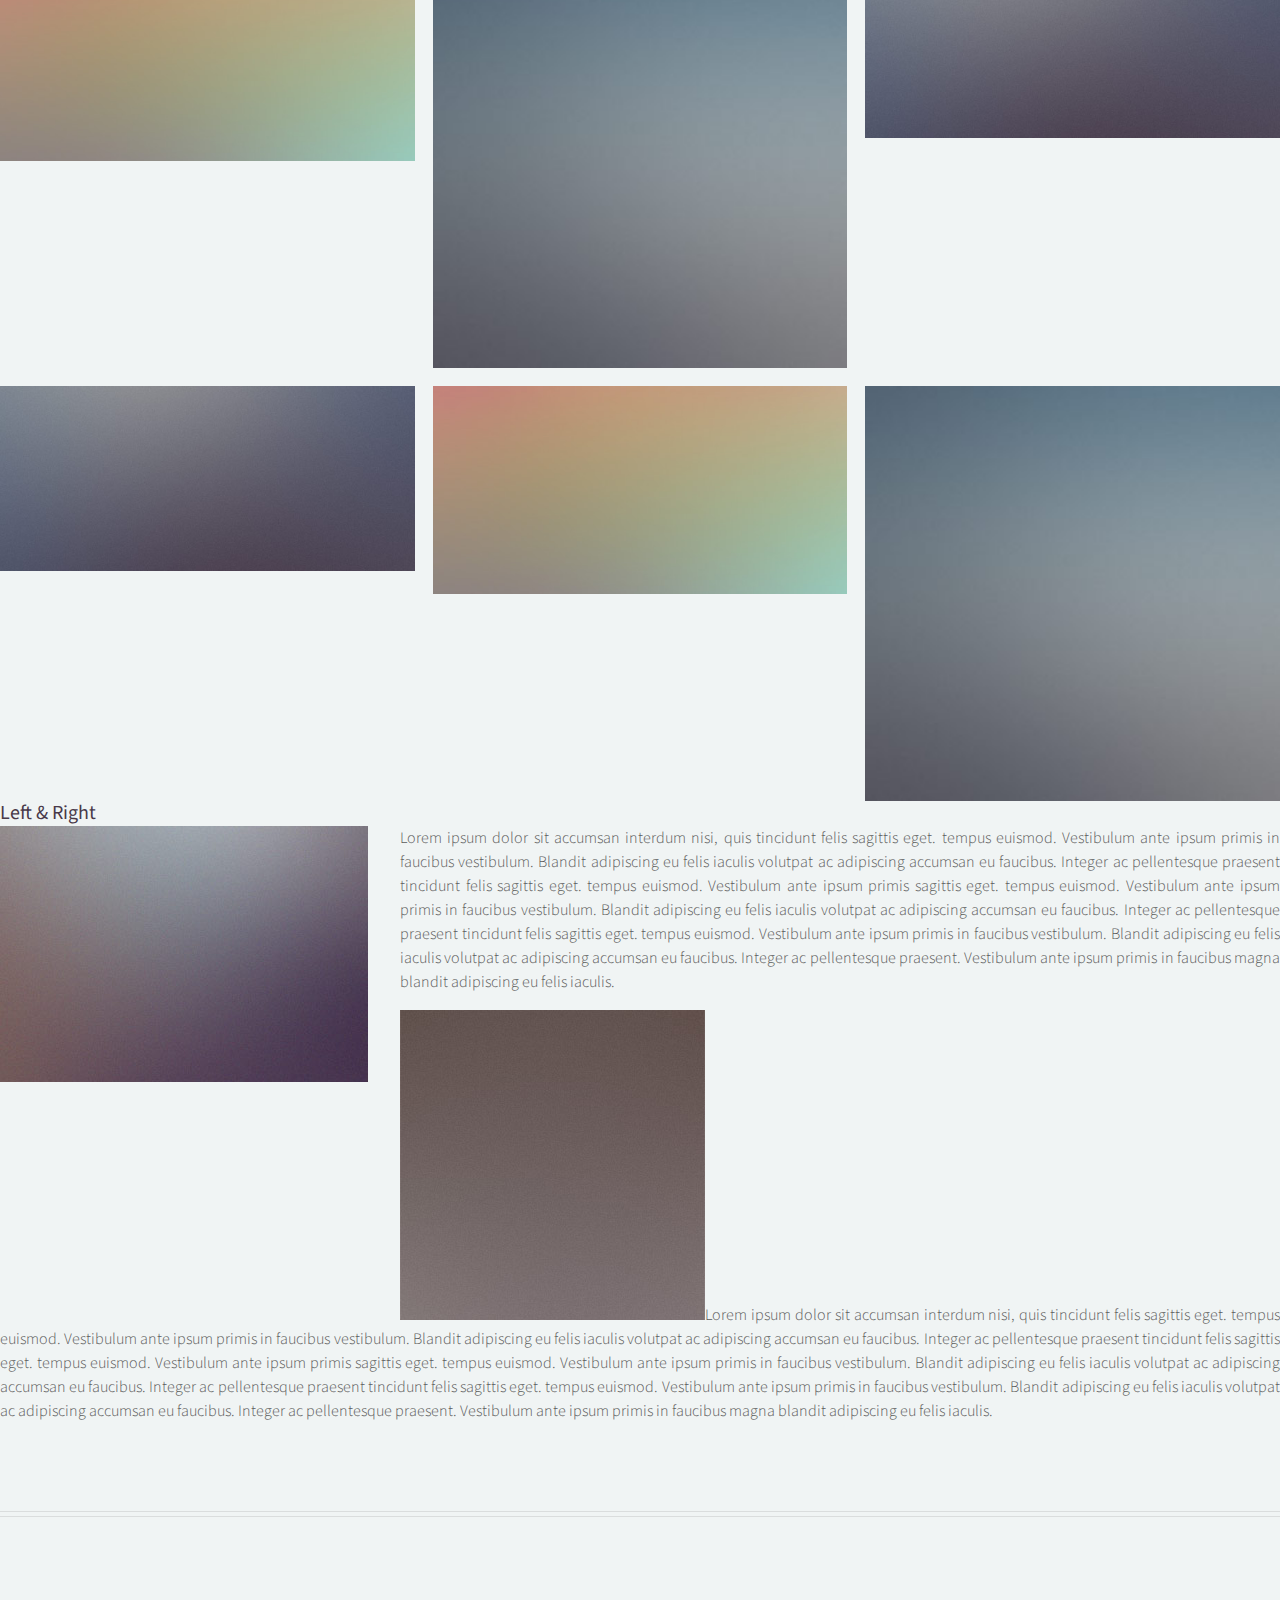
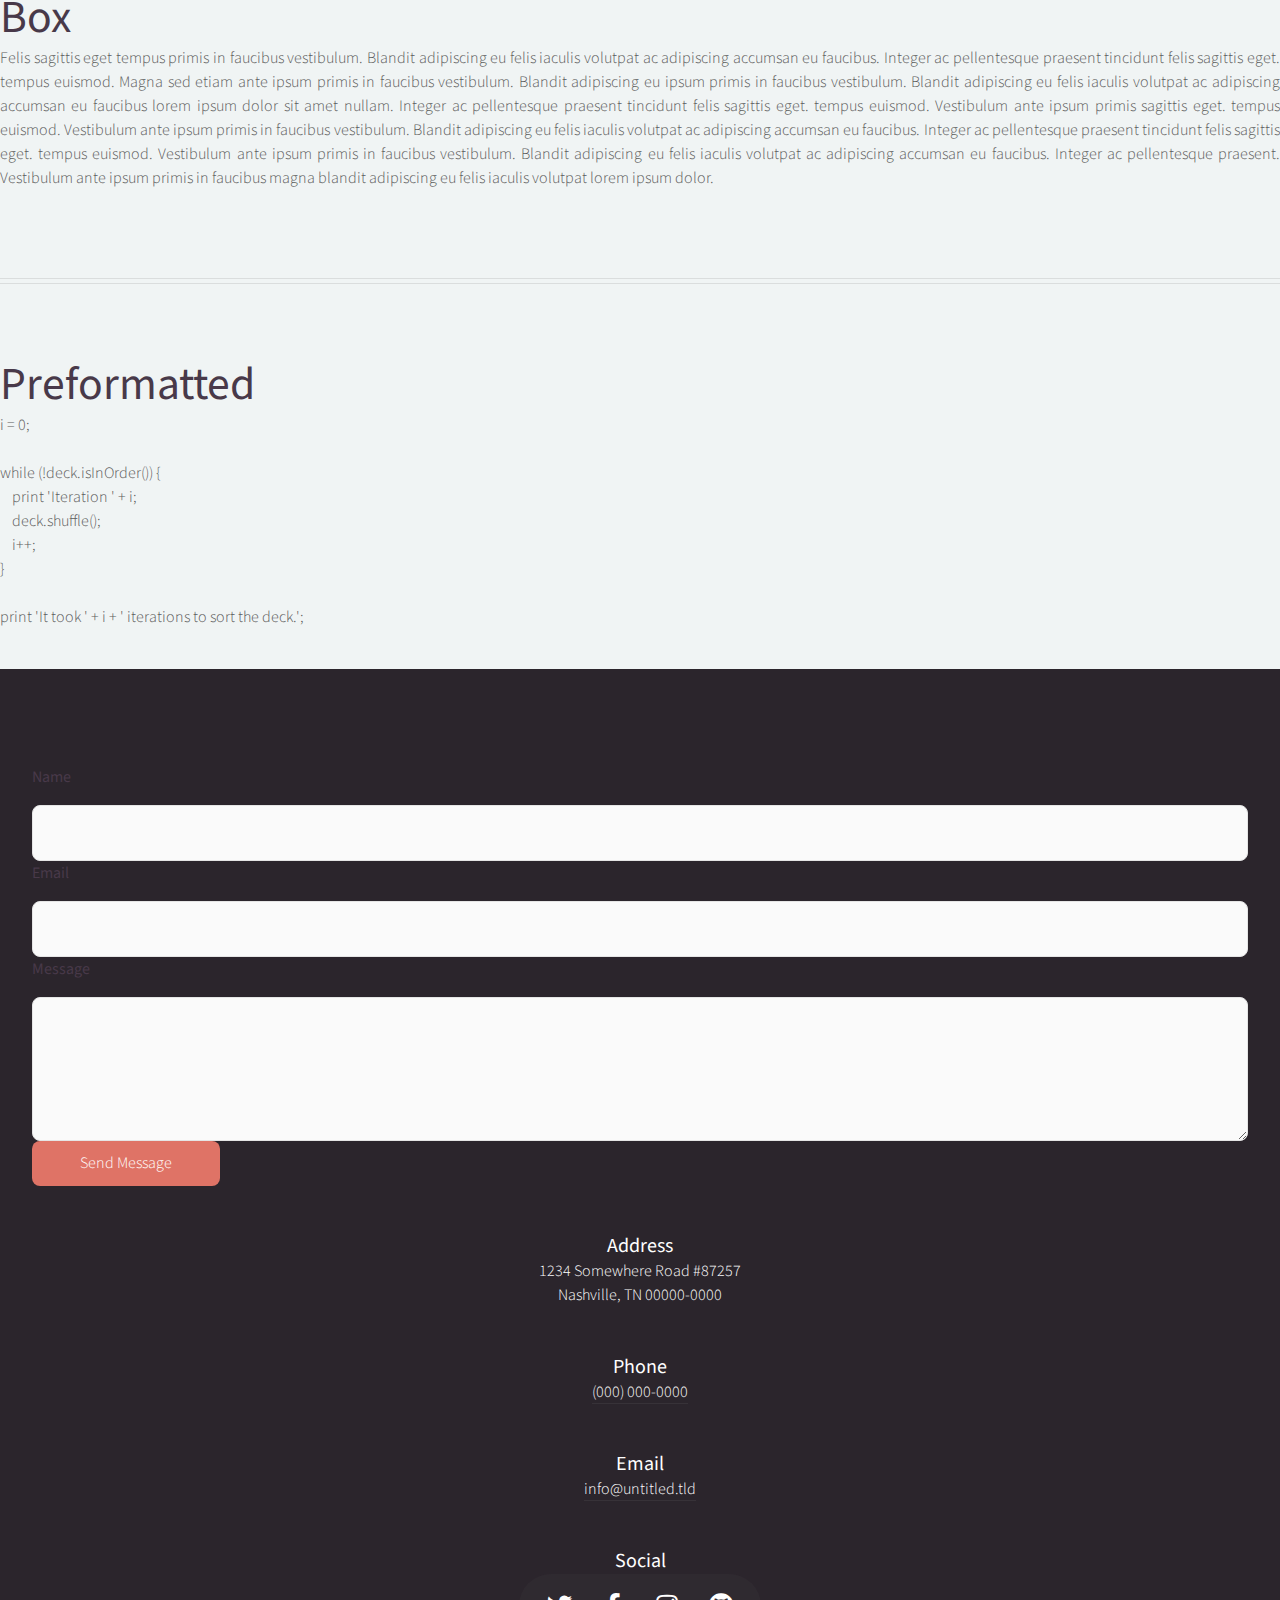
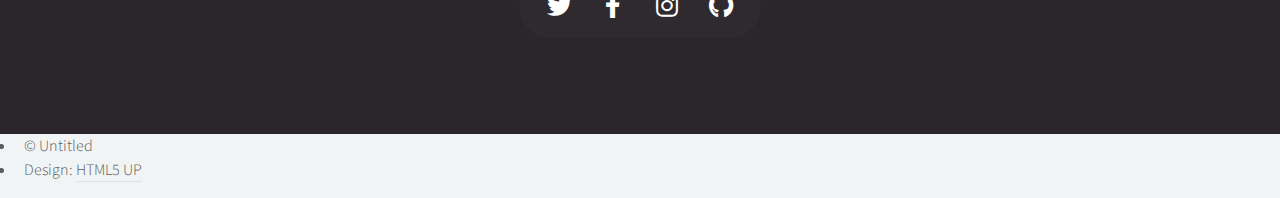
<file: elements.html>
<!DOCTYPE HTML>
<!--
	Massively by HTML5 UP
	html5up.net | @ajlkn
	Free for personal and commercial use under the CCA 3.0 license (html5up.net/license)
-->
<html>
	<head>
		<title>Elements Reference - Massively by HTML5 UP</title>
		<meta charset="utf-8" />
		<meta name="viewport" content="width=device-width, initial-scale=1, user-scalable=no" />
		<link rel="stylesheet" href="assets/css/main.css" />
		<noscript><link rel="stylesheet" href="assets/css/noscript.css" /></noscript>
	</head>
	<body class="is-preload">

		<!-- Wrapper -->
			<div id="wrapper">

				<!-- Header -->
					<header id="header">
						<a href="index.html" class="logo">Massively</a>
					</header>

				<!-- Nav -->
					<nav id="nav">
						<ul class="links">
							<li><a href="index.html">This is Massively</a></li>
							<li><a href="generic.html">Generic Page</a></li>
							<li class="active"><a href="elements.html">Elements Reference</a></li>
						</ul>
						<ul class="icons">
							<li><a href="#" class="icon brands fa-twitter"><span class="label">Twitter</span></a></li>
							<li><a href="#" class="icon brands fa-facebook-f"><span class="label">Facebook</span></a></li>
							<li><a href="#" class="icon brands fa-instagram"><span class="label">Instagram</span></a></li>
							<li><a href="#" class="icon brands fa-github"><span class="label">GitHub</span></a></li>
						</ul>
					</nav>

				<!-- Main -->
					<div id="main">

						<!-- Post -->
							<section class="post">
								<header class="major">
									<h1>Elements<br />
									Reference</h1>
								</header>

								<!-- Text stuff -->
									<h2>Text</h2>
									<p>This is <b>bold</b> and this is <strong>strong</strong>. This is <i>italic</i> and this is <em>emphasized</em>.
									This is <sup>superscript</sup> text and this is <sub>subscript</sub> text.
									This is <u>underlined</u> and this is code: <code>for (;;) { ... }</code>.
									Finally, this is a <a href="#">link</a>.</p>
									<hr />
									<h2>Heading Level 2</h2>
									<h3>Heading Level 3</h3>
									<h4>Heading Level 4</h4>
									<h5>Heading Level 5</h5>
									<h6>Heading Level 6</h6>
									<hr />
									<header>
										<h2>Heading with a Subtitle</h2>
										<p>Lorem ipsum dolor sit amet nullam id egestas urna aliquam</p>
									</header>
									<p>Nunc lacinia ante nunc ac lobortis. Interdum adipiscing gravida odio porttitor sem non mi integer non faucibus ornare mi ut ante amet placerat aliquet. Volutpat eu sed ante lacinia sapien lorem accumsan varius montes viverra nibh in adipiscing blandit tempus accumsan.</p>
									<header>
										<h3>Heading with a Subtitle</h3>
										<p>Lorem ipsum dolor sit amet nullam id egestas urna aliquam</p>
									</header>
									<p>Nunc lacinia ante nunc ac lobortis. Interdum adipiscing gravida odio porttitor sem non mi integer non faucibus ornare mi ut ante amet placerat aliquet. Volutpat eu sed ante lacinia sapien lorem accumsan varius montes viverra nibh in adipiscing blandit tempus accumsan.</p>
									<header>
										<h4>Heading with a Subtitle</h4>
										<p>Lorem ipsum dolor sit amet nullam id egestas urna aliquam</p>
									</header>
									<p>Nunc lacinia ante nunc ac lobortis. Interdum adipiscing gravida odio porttitor sem non mi integer non faucibus ornare mi ut ante amet placerat aliquet. Volutpat eu sed ante lacinia sapien lorem accumsan varius montes viverra nibh in adipiscing blandit tempus accumsan.</p>

									<hr />

								<!-- Lists -->
									<h2>Lists</h2>
									<div class="row">
										<div class="col-6 col-12-small">

											<h3>Unordered</h3>
											<ul>
												<li>Dolor pulvinar etiam.</li>
												<li>Sagittis lorem eleifend.</li>
												<li>Felis feugiat dolore viverra.</li>
												<li>Dolor pulvinar etiam.</li>
											</ul>

											<h3>Alternate</h3>
											<ul class="alt">
												<li>Dolor pulvinar etiam etiam.</li>
												<li>Sagittis adipiscing eleifend.</li>
												<li>Felis enim dolore viverra.</li>
												<li>Dolor pulvinar etiam etiam.</li>
											</ul>

										</div>
										<div class="col-6 col-12-small">

											<h3>Ordered</h3>
											<ol>
												<li>Dolor pulvinar etiam.</li>
												<li>Etiam vel felis at viverra.</li>
												<li>Felis enim feugiat magna.</li>
												<li>Etiam vel felis nullam.</li>
												<li>Felis enim et tempus.</li>
											</ol>

											<h3>Icons</h3>
											<ul class="icons">
												<li><a href="#" class="icon brands fa-twitter"><span class="label">Twitter</span></a></li>
												<li><a href="#" class="icon brands fa-facebook-f"><span class="label">Facebook</span></a></li>
												<li><a href="#" class="icon brands fa-instagram"><span class="label">Instagram</span></a></li>
												<li><a href="#" class="icon brands fa-github"><span class="label">Github</span></a></li>
												<li><a href="#" class="icon brands fa-dribbble"><span class="label">Dribbble</span></a></li>
											</ul>
											<ul class="icons alt">
												<li><a href="#" class="icon brands alt fa-twitter"><span class="label">Twitter</span></a></li>
												<li><a href="#" class="icon brands alt fa-facebook-f"><span class="label">Facebook</span></a></li>
												<li><a href="#" class="icon brands alt fa-instagram"><span class="label">Instagram</span></a></li>
												<li><a href="#" class="icon brands alt fa-github"><span class="label">Github</span></a></li>
												<li><a href="#" class="icon brands alt fa-dribbble"><span class="label">Dribbble</span></a></li>
											</ul>

										</div>
									</div>
									<h3>Definition</h3>
									<dl>
										<dt>Item 1</dt>
										<dd>
											<p>Lorem ipsum dolor vestibulum ante ipsum primis in faucibus vestibulum. Blandit adipiscing eu felis iaculis volutpat ac adipiscing accumsan eu faucibus. Integer ac pellentesque praesent.</p>
										</dd>
										<dt>Item 2</dt>
										<dd>
											<p>Lorem ipsum dolor vestibulum ante ipsum primis in faucibus vestibulum. Blandit adipiscing eu felis iaculis volutpat ac adipiscing accumsan eu faucibus. Integer ac pellentesque praesent.</p>
										</dd>
										<dt>Item 3</dt>
										<dd>
											<p>Lorem ipsum dolor vestibulum ante ipsum primis in faucibus vestibulum. Blandit adipiscing eu felis iaculis volutpat ac adipiscing accumsan eu faucibus. Integer ac pellentesque praesent.</p>
										</dd>
									</dl>

									<h3>Actions</h3>
									<ul class="actions">
										<li><a href="#" class="button primary">Primary</a></li>
										<li><a href="#" class="button">Default</a></li>
									</ul>
									<ul class="actions small">
										<li><a href="#" class="button primary small">Small</a></li>
										<li><a href="#" class="button small">Small</a></li>
									</ul>
									<div class="row">
										<div class="col-6 col-12-small">
											<ul class="actions stacked">
												<li><a href="#" class="button primary">Default</a></li>
												<li><a href="#" class="button">Default</a></li>
											</ul>
										</div>
										<div class="col-6 col-12-small">
											<ul class="actions stacked">
												<li><a href="#" class="button primary small">Small</a></li>
												<li><a href="#" class="button small">Small</a></li>
											</ul>
										</div>
									</div>
									<div class="row">
										<div class="col-6 col-12-small">
											<ul class="actions stacked">
												<li><a href="#" class="button primary fit">Default</a></li>
												<li><a href="#" class="button fit">Default</a></li>
											</ul>
										</div>
										<div class="col-6 col-12-small">
											<ul class="actions stacked">
												<li><a href="#" class="button primary small fit">Small</a></li>
												<li><a href="#" class="button small fit">Small</a></li>
											</ul>
										</div>
									</div>

									<hr />

								<!-- Blockquote -->
									<h2>Blockquote</h2>
									<blockquote>Fringilla nisl. Donec accumsan interdum nisi, quis tincidunt felis sagittis eget tempus euismod. Vestibulum ante ipsum primis in faucibus vestibulum. Blandit adipiscing eu felis iaculis volutpat ac adipiscing accumsan faucibus. Vestibulum ante ipsum primis in faucibus vestibulum. Blandit adipiscing eu felis.</blockquote>

									<hr />

								<!-- Table -->
									<h2>Table</h2>

									<h3>Default</h3>
									<div class="table-wrapper">
										<table>
											<thead>
												<tr>
													<th>Name</th>
													<th>Description</th>
													<th>Price</th>
												</tr>
											</thead>
											<tbody>
												<tr>
													<td>Item 1</td>
													<td>Ante turpis integer aliquet porttitor.</td>
													<td>29.99</td>
												</tr>
												<tr>
													<td>Item 2</td>
													<td>Vis ac commodo adipiscing arcu aliquet.</td>
													<td>19.99</td>
												</tr>
												<tr>
													<td>Item 3</td>
													<td> Morbi faucibus arcu accumsan lorem.</td>
													<td>29.99</td>
												</tr>
												<tr>
													<td>Item 4</td>
													<td>Vitae integer tempus condimentum.</td>
													<td>19.99</td>
												</tr>
												<tr>
													<td>Item 5</td>
													<td>Ante turpis integer aliquet porttitor.</td>
													<td>29.99</td>
												</tr>
											</tbody>
											<tfoot>
												<tr>
													<td colspan="2"></td>
													<td>100.00</td>
												</tr>
											</tfoot>
										</table>
									</div>

									<h3>Alternate</h3>
									<div class="table-wrapper">
										<table class="alt">
											<thead>
												<tr>
													<th>Name</th>
													<th>Description</th>
													<th>Price</th>
												</tr>
											</thead>
											<tbody>
												<tr>
													<td>Item 1</td>
													<td>Ante turpis integer aliquet porttitor.</td>
													<td>29.99</td>
												</tr>
												<tr>
													<td>Item 2</td>
													<td>Vis ac commodo adipiscing arcu aliquet.</td>
													<td>19.99</td>
												</tr>
												<tr>
													<td>Item 3</td>
													<td> Morbi faucibus arcu accumsan lorem.</td>
													<td>29.99</td>
												</tr>
												<tr>
													<td>Item 4</td>
													<td>Vitae integer tempus condimentum.</td>
													<td>19.99</td>
												</tr>
												<tr>
													<td>Item 5</td>
													<td>Ante turpis integer aliquet porttitor.</td>
													<td>29.99</td>
												</tr>
											</tbody>
											<tfoot>
												<tr>
													<td colspan="2"></td>
													<td>100.00</td>
												</tr>
											</tfoot>
										</table>
									</div>

									<hr />

								<!-- Buttons -->
									<h2>Buttons</h2>
									<ul class="actions">
										<li><a href="#" class="button primary">Primary</a></li>
										<li><a href="#" class="button">Default</a></li>
									</ul>
									<ul class="actions">
										<li><a href="#" class="button primary large">Large</a></li>
										<li><a href="#" class="button">Default</a></li>
										<li><a href="#" class="button small">Small</a></li>
									</ul>
									<ul class="actions fit">
										<li><a href="#" class="button primary fit">Fit</a></li>
										<li><a href="#" class="button fit">Fit</a></li>
									</ul>
									<ul class="actions fit small">
										<li><a href="#" class="button primary fit small">Fit + Small</a></li>
										<li><a href="#" class="button fit small">Fit + Small</a></li>
									</ul>
									<ul class="actions">
										<li><a href="#" class="button primary icon solid fa-search">Icon</a></li>
										<li><a href="#" class="button icon solid fa-download">Icon</a></li>
									</ul>
									<ul class="actions">
										<li><span class="button primary disabled">Primary</span></li>
										<li><span class="button disabled">Default</span></li>
									</ul>

									<hr />

								<!-- Form -->
									<h2>Form</h2>

									<form method="post" action="#">
										<div class="row gtr-uniform">
											<div class="col-6 col-12-xsmall">
												<input type="text" name="demo-name" id="demo-name" value="" placeholder="Name" />
											</div>
											<div class="col-6 col-12-xsmall">
												<input type="email" name="demo-email" id="demo-email" value="" placeholder="Email" />
											</div>
											<!-- Break -->
											<div class="col-12">
												<select name="demo-category" id="demo-category">
													<option value="">- Category -</option>
													<option value="1">Manufacturing</option>
													<option value="1">Shipping</option>
													<option value="1">Administration</option>
													<option value="1">Human Resources</option>
												</select>
											</div>
											<!-- Break -->
											<div class="col-4 col-12-small">
												<input type="radio" id="demo-priority-low" name="demo-priority" checked>
												<label for="demo-priority-low">Low</label>
											</div>
											<div class="col-4 col-12-small">
												<input type="radio" id="demo-priority-normal" name="demo-priority">
												<label for="demo-priority-normal">Normal</label>
											</div>
											<div class="col-4 col-12-small">
												<input type="radio" id="demo-priority-high" name="demo-priority">
												<label for="demo-priority-high">High</label>
											</div>
											<!-- Break -->
											<div class="col-6 col-12-small">
												<input type="checkbox" id="demo-copy" name="demo-copy">
												<label for="demo-copy">Email me a copy</label>
											</div>
											<div class="col-6 col-12-small">
												<input type="checkbox" id="demo-human" name="demo-human" checked>
												<label for="demo-human">I am a human</label>
											</div>
											<!-- Break -->
											<div class="col-12">
												<textarea name="demo-message" id="demo-message" placeholder="Enter your message" rows="6"></textarea>
											</div>
											<!-- Break -->
											<div class="col-12">
												<ul class="actions">
													<li><input type="submit" value="Send Message" class="primary" /></li>
													<li><input type="reset" value="Reset" /></li>
												</ul>
											</div>
										</div>
									</form>

									<hr />

								<!-- Image -->
									<h2>Image</h2>

									<h3>Fit</h3>
									<span class="image fit"><img src="images/pic01.jpg" alt="" /></span>
									<div class="box alt">
										<div class="row gtr-50 gtr-uniform">
											<div class="col-4"><span class="image fit"><img src="images/pic02.jpg" alt="" /></span></div>
											<div class="col-4"><span class="image fit"><img src="images/pic03.jpg" alt="" /></span></div>
											<div class="col-4"><span class="image fit"><img src="images/pic04.jpg" alt="" /></span></div>
											<!-- Break -->
											<div class="col-4"><span class="image fit"><img src="images/pic04.jpg" alt="" /></span></div>
											<div class="col-4"><span class="image fit"><img src="images/pic02.jpg" alt="" /></span></div>
											<div class="col-4"><span class="image fit"><img src="images/pic03.jpg" alt="" /></span></div>
											<!-- Break -->
											<div class="col-4"><span class="image fit"><img src="images/pic03.jpg" alt="" /></span></div>
											<div class="col-4"><span class="image fit"><img src="images/pic04.jpg" alt="" /></span></div>
											<div class="col-4"><span class="image fit"><img src="images/pic02.jpg" alt="" /></span></div>
										</div>
									</div>

									<h3>Left &amp; Right</h3>
									<p><span class="image left"><img src="images/pic08.jpg" alt="" /></span>Lorem ipsum dolor sit accumsan interdum nisi, quis tincidunt felis sagittis eget. tempus euismod. Vestibulum ante ipsum primis in faucibus vestibulum. Blandit adipiscing eu felis iaculis volutpat ac adipiscing accumsan eu faucibus. Integer ac pellentesque praesent tincidunt felis sagittis eget. tempus euismod. Vestibulum ante ipsum primis sagittis eget. tempus euismod. Vestibulum ante ipsum primis in faucibus vestibulum. Blandit adipiscing eu felis iaculis volutpat ac adipiscing accumsan eu faucibus. Integer ac pellentesque praesent tincidunt felis sagittis eget. tempus euismod. Vestibulum ante ipsum primis in faucibus vestibulum. Blandit adipiscing eu felis iaculis volutpat ac adipiscing accumsan eu faucibus. Integer ac pellentesque praesent. Vestibulum ante ipsum primis in faucibus magna blandit adipiscing eu felis iaculis.</p>
									<p><span class="image right"><img src="images/pic09.jpg" alt="" /></span>Lorem ipsum dolor sit accumsan interdum nisi, quis tincidunt felis sagittis eget. tempus euismod. Vestibulum ante ipsum primis in faucibus vestibulum. Blandit adipiscing eu felis iaculis volutpat ac adipiscing accumsan eu faucibus. Integer ac pellentesque praesent tincidunt felis sagittis eget. tempus euismod. Vestibulum ante ipsum primis sagittis eget. tempus euismod. Vestibulum ante ipsum primis in faucibus vestibulum. Blandit adipiscing eu felis iaculis volutpat ac adipiscing accumsan eu faucibus. Integer ac pellentesque praesent tincidunt felis sagittis eget. tempus euismod. Vestibulum ante ipsum primis in faucibus vestibulum. Blandit adipiscing eu felis iaculis volutpat ac adipiscing accumsan eu faucibus. Integer ac pellentesque praesent. Vestibulum ante ipsum primis in faucibus magna blandit adipiscing eu felis iaculis.</p>

									<hr />

								<!-- Box -->
									<h2>Box</h2>
									<div class="box">
										<p>Felis sagittis eget tempus primis in faucibus vestibulum. Blandit adipiscing eu felis iaculis volutpat ac adipiscing accumsan eu faucibus. Integer ac pellentesque praesent tincidunt felis sagittis eget. tempus euismod. Magna sed etiam ante ipsum primis in faucibus vestibulum. Blandit adipiscing eu ipsum primis in faucibus vestibulum. Blandit adipiscing eu felis iaculis volutpat ac adipiscing accumsan eu faucibus lorem ipsum dolor sit amet nullam. Integer ac pellentesque praesent tincidunt felis sagittis eget. tempus euismod. Vestibulum ante ipsum primis sagittis eget. tempus euismod. Vestibulum ante ipsum primis in faucibus vestibulum. Blandit adipiscing eu felis iaculis volutpat ac adipiscing accumsan eu faucibus. Integer ac pellentesque praesent tincidunt felis sagittis eget. tempus euismod. Vestibulum ante ipsum primis in faucibus vestibulum. Blandit adipiscing eu felis iaculis volutpat ac adipiscing accumsan eu faucibus. Integer ac pellentesque praesent. Vestibulum ante ipsum primis in faucibus magna blandit adipiscing eu felis iaculis volutpat lorem ipsum dolor.</p>
									</div>

									<hr />

								<!-- Preformatted Code -->
									<h2>Preformatted</h2>
									<pre><code>i = 0;

while (!deck.isInOrder()) {
    print 'Iteration ' + i;
    deck.shuffle();
    i++;
}

print 'It took ' + i + ' iterations to sort the deck.';
</code></pre>

							</section>

					</div>

				<!-- Footer -->
					<footer id="footer">
						<section>
							<form method="post" action="#">
								<div class="fields">
									<div class="field">
										<label for="name">Name</label>
										<input type="text" name="name" id="name" />
									</div>
									<div class="field">
										<label for="email">Email</label>
										<input type="text" name="email" id="email" />
									</div>
									<div class="field">
										<label for="message">Message</label>
										<textarea name="message" id="message" rows="3"></textarea>
									</div>
								</div>
								<ul class="actions">
									<li><input type="submit" value="Send Message" /></li>
								</ul>
							</form>
						</section>
						<section class="split contact">
							<section class="alt">
								<h3>Address</h3>
								<p>1234 Somewhere Road #87257<br />
								Nashville, TN 00000-0000</p>
							</section>
							<section>
								<h3>Phone</h3>
								<p><a href="#">(000) 000-0000</a></p>
							</section>
							<section>
								<h3>Email</h3>
								<p><a href="#">info@untitled.tld</a></p>
							</section>
							<section>
								<h3>Social</h3>
								<ul class="icons alt">
									<li><a href="#" class="icon brands alt fa-twitter"><span class="label">Twitter</span></a></li>
									<li><a href="#" class="icon brands alt fa-facebook-f"><span class="label">Facebook</span></a></li>
									<li><a href="#" class="icon brands alt fa-instagram"><span class="label">Instagram</span></a></li>
									<li><a href="#" class="icon brands alt fa-github"><span class="label">GitHub</span></a></li>
								</ul>
							</section>
						</section>
					</footer>

				<!-- Copyright -->
					<div id="copyright">
						<ul><li>&copy; Untitled</li><li>Design: <a href="https://html5up.net">HTML5 UP</a></li></ul>
					</div>

			</div>

		<!-- Scripts -->
			<script src="assets/js/jquery.min.js"></script>
			<script src="assets/js/jquery.scrollex.min.js"></script>
			<script src="assets/js/jquery.scrolly.min.js"></script>
			<script src="assets/js/browser.min.js"></script>
			<script src="assets/js/breakpoints.min.js"></script>
			<script src="assets/js/util.js"></script>
			<script src="assets/js/main.js"></script>

	</body>
</html>
</file>
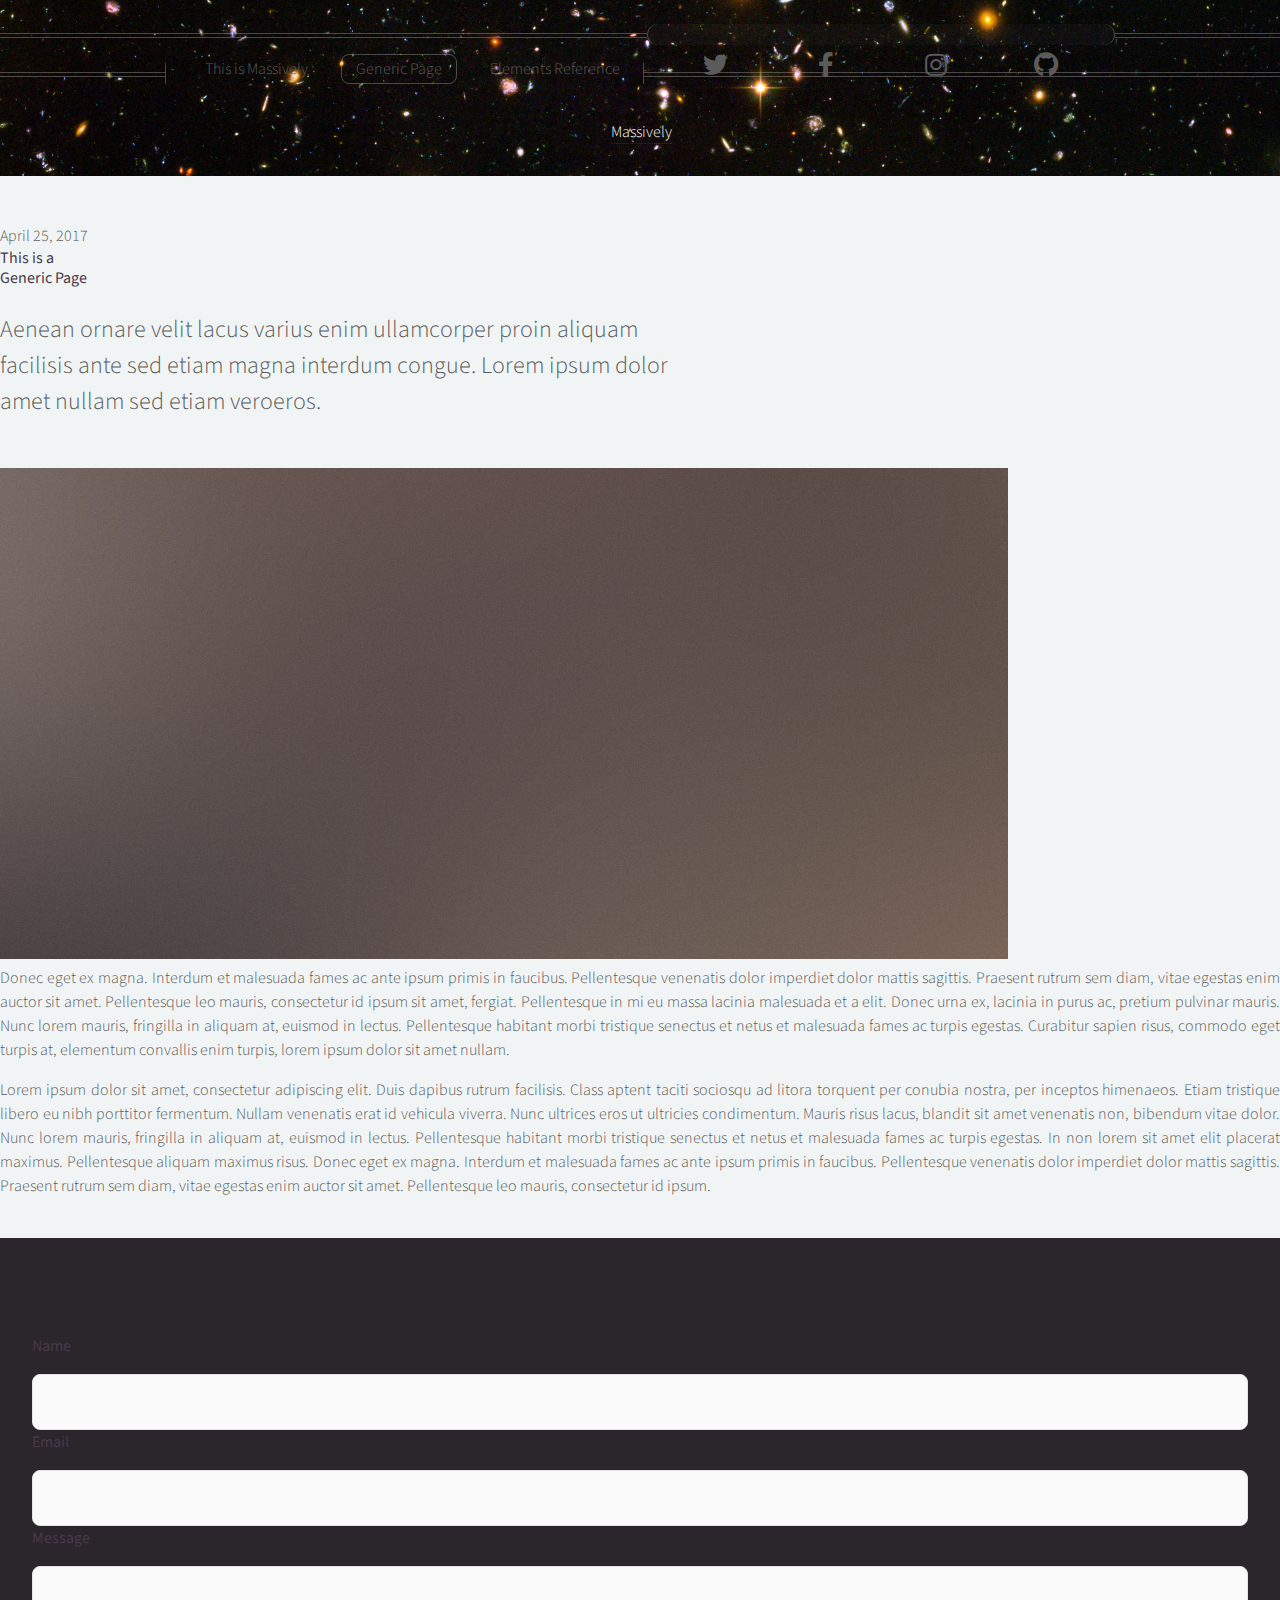
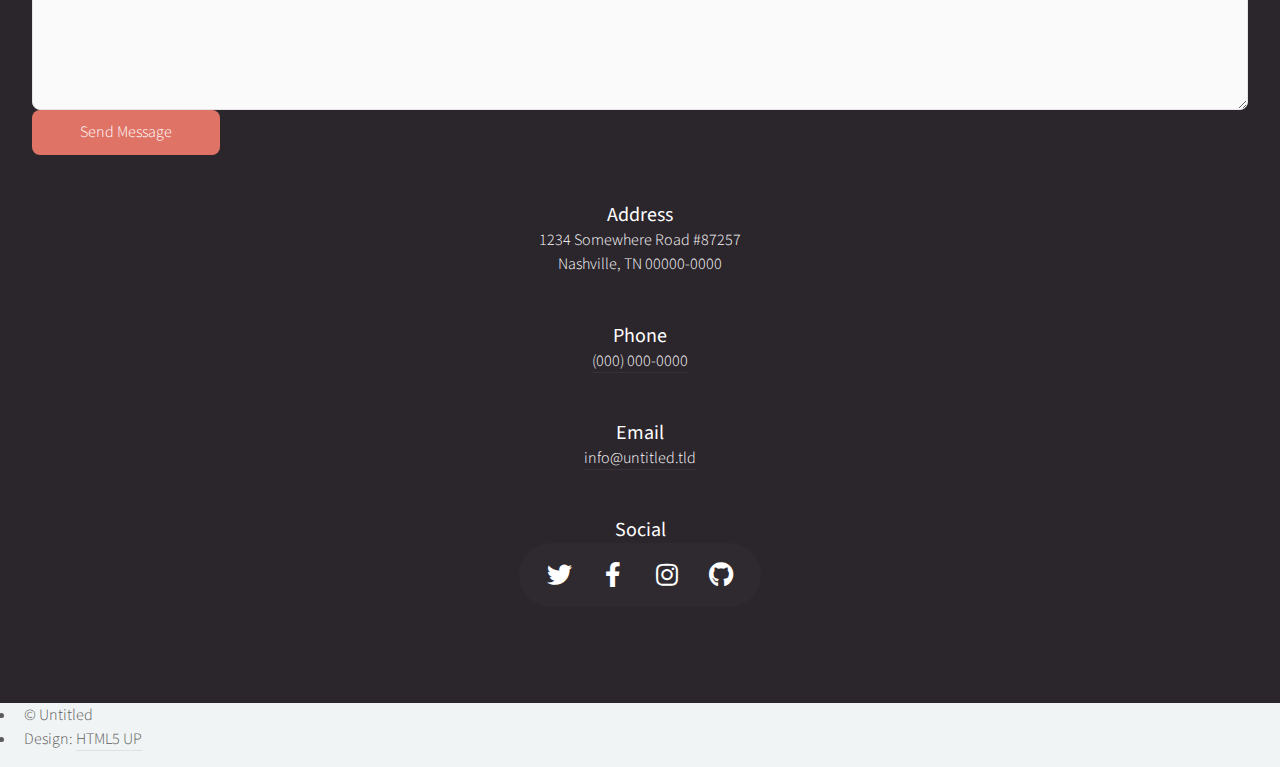
<file: generic.html>
<!DOCTYPE HTML>
<!--
	Massively by HTML5 UP
	html5up.net | @ajlkn
	Free for personal and commercial use under the CCA 3.0 license (html5up.net/license)
-->
<html>
	<head>
		<title>Generic Page - Massively by HTML5 UP</title>
		<meta charset="utf-8" />
		<meta name="viewport" content="width=device-width, initial-scale=1, user-scalable=no" />
		<link rel="stylesheet" href="assets/css/main.css" />
		<noscript><link rel="stylesheet" href="assets/css/noscript.css" /></noscript>
	</head>
	<body class="is-preload">

		<!-- Wrapper -->
			<div id="wrapper">

				<!-- Header -->
					<header id="header">
						<a href="index.html" class="logo">Massively</a>
					</header>

				<!-- Nav -->
					<nav id="nav">
						<ul class="links">
							<li><a href="index.html">This is Massively</a></li>
							<li class="active"><a href="generic.html">Generic Page</a></li>
							<li><a href="elements.html">Elements Reference</a></li>
						</ul>
						<ul class="icons">
							<li><a href="#" class="icon brands fa-twitter"><span class="label">Twitter</span></a></li>
							<li><a href="#" class="icon brands fa-facebook-f"><span class="label">Facebook</span></a></li>
							<li><a href="#" class="icon brands fa-instagram"><span class="label">Instagram</span></a></li>
							<li><a href="#" class="icon brands fa-github"><span class="label">GitHub</span></a></li>
						</ul>
					</nav>

				<!-- Main -->
					<div id="main">

						<!-- Post -->
							<section class="post">
								<header class="major">
									<span class="date">April 25, 2017</span>
									<h1>This is a<br />
									Generic Page</h1>
									<p>Aenean ornare velit lacus varius enim ullamcorper proin aliquam<br />
									facilisis ante sed etiam magna interdum congue. Lorem ipsum dolor<br />
									amet nullam sed etiam veroeros.</p>
								</header>
								<div class="image main"><img src="images/pic01.jpg" alt="" /></div>
								<p>Donec eget ex magna. Interdum et malesuada fames ac ante ipsum primis in faucibus. Pellentesque venenatis dolor imperdiet dolor mattis sagittis. Praesent rutrum sem diam, vitae egestas enim auctor sit amet. Pellentesque leo mauris, consectetur id ipsum sit amet, fergiat. Pellentesque in mi eu massa lacinia malesuada et a elit. Donec urna ex, lacinia in purus ac, pretium pulvinar mauris. Nunc lorem mauris, fringilla in aliquam at, euismod in lectus. Pellentesque habitant morbi tristique senectus et netus et malesuada fames ac turpis egestas. Curabitur sapien risus, commodo eget turpis at, elementum convallis enim turpis, lorem ipsum dolor sit amet nullam.</p>
								<p>Lorem ipsum dolor sit amet, consectetur adipiscing elit. Duis dapibus rutrum facilisis. Class aptent taciti sociosqu ad litora torquent per conubia nostra, per inceptos himenaeos. Etiam tristique libero eu nibh porttitor fermentum. Nullam venenatis erat id vehicula viverra. Nunc ultrices eros ut ultricies condimentum. Mauris risus lacus, blandit sit amet venenatis non, bibendum vitae dolor. Nunc lorem mauris, fringilla in aliquam at, euismod in lectus. Pellentesque habitant morbi tristique senectus et netus et malesuada fames ac turpis egestas. In non lorem sit amet elit placerat maximus. Pellentesque aliquam maximus risus. Donec eget ex magna. Interdum et malesuada fames ac ante ipsum primis in faucibus. Pellentesque venenatis dolor imperdiet dolor mattis sagittis. Praesent rutrum sem diam, vitae egestas enim auctor sit amet. Pellentesque leo mauris, consectetur id ipsum.</p>
							</section>

					</div>

				<!-- Footer -->
					<footer id="footer">
						<section>
							<form method="post" action="#">
								<div class="fields">
									<div class="field">
										<label for="name">Name</label>
										<input type="text" name="name" id="name" />
									</div>
									<div class="field">
										<label for="email">Email</label>
										<input type="text" name="email" id="email" />
									</div>
									<div class="field">
										<label for="message">Message</label>
										<textarea name="message" id="message" rows="3"></textarea>
									</div>
								</div>
								<ul class="actions">
									<li><input type="submit" value="Send Message" /></li>
								</ul>
							</form>
						</section>
						<section class="split contact">
							<section class="alt">
								<h3>Address</h3>
								<p>1234 Somewhere Road #87257<br />
								Nashville, TN 00000-0000</p>
							</section>
							<section>
								<h3>Phone</h3>
								<p><a href="#">(000) 000-0000</a></p>
							</section>
							<section>
								<h3>Email</h3>
								<p><a href="#">info@untitled.tld</a></p>
							</section>
							<section>
								<h3>Social</h3>
								<ul class="icons alt">
									<li><a href="#" class="icon brands alt fa-twitter"><span class="label">Twitter</span></a></li>
									<li><a href="#" class="icon brands alt fa-facebook-f"><span class="label">Facebook</span></a></li>
									<li><a href="#" class="icon brands alt fa-instagram"><span class="label">Instagram</span></a></li>
									<li><a href="#" class="icon brands alt fa-github"><span class="label">GitHub</span></a></li>
								</ul>
							</section>
						</section>
					</footer>

				<!-- Copyright -->
					<div id="copyright">
						<ul><li>&copy; Untitled</li><li>Design: <a href="https://html5up.net">HTML5 UP</a></li></ul>
					</div>

			</div>

		<!-- Scripts -->
			<script src="assets/js/jquery.min.js"></script>
			<script src="assets/js/jquery.scrollex.min.js"></script>
			<script src="assets/js/jquery.scrolly.min.js"></script>
			<script src="assets/js/browser.min.js"></script>
			<script src="assets/js/breakpoints.min.js"></script>
			<script src="assets/js/util.js"></script>
			<script src="assets/js/main.js"></script>

	</body>
</html>
</file>
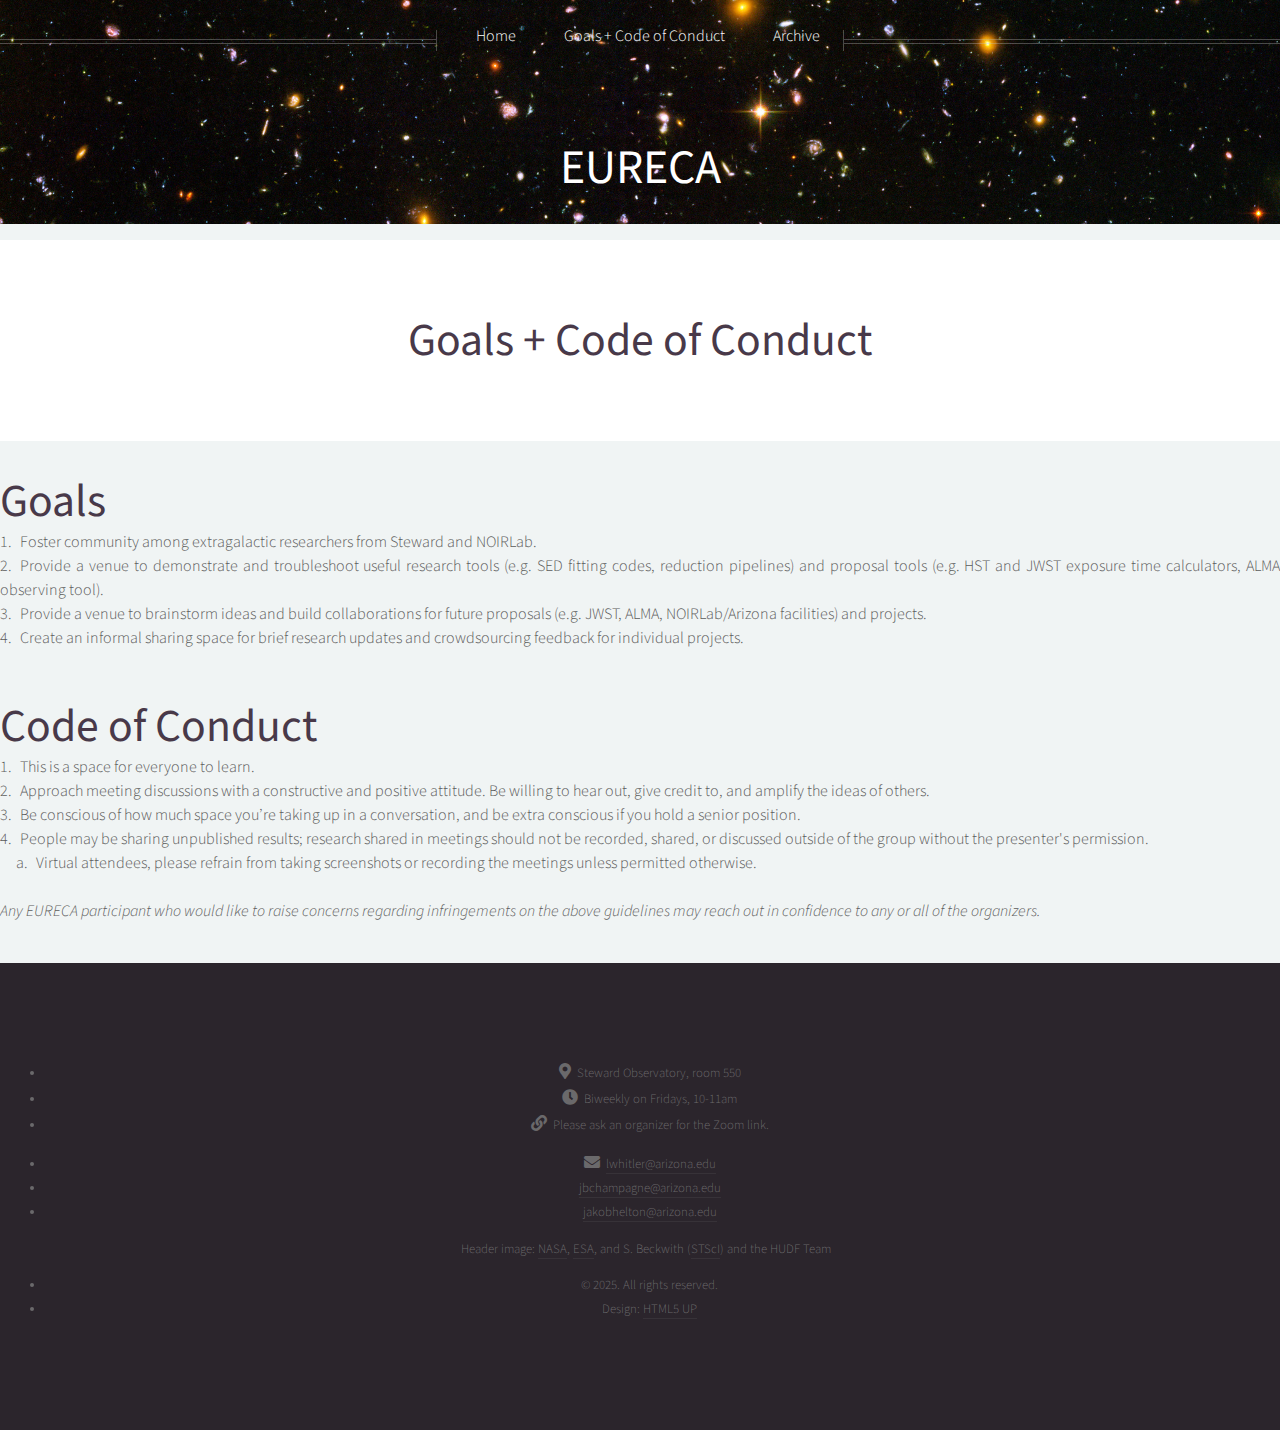
<file: goals_code_of_conduct.html>
<!DOCTYPE HTML>
<!--
	Alpha by HTML5 UP
	html5up.net | @ajlkn
	Free for personal and commercial use under the CCA 3.0 license (html5up.net/license)
-->
<html>
	<head>
		<title>EURECA: Goals + Code of Conduct</title>
		<link rel="icon" href="images/favicon.jpg">
		<meta charset="utf-8" />
		<meta name="viewport" content="width=device-width, initial-scale=1, user-scalable=no" />
		<link rel="stylesheet" href="assets/css/main.css" />
	</head>
	<body class="landing is-preload">
		<div id="page-wrapper">

			<!-- Header -->
				<header id="header" class="alt">
					<h1><a href="index.html">EURECA</a></h1>
					<nav id="nav">
						<ul>
							<li><a href="index.html">Home</a></li>
							<li><a href="goals_code_of_conduct.html">Goals + Code of Conduct</a>
							</li>
							<li><a href="archive.html">Archive</a></li>
						</ul>
					</nav>
				</header>

			<!-- Banner -->
				<section id="banner">
					<h2>Goals + Code of Conduct</h2>
				</section>

			<!-- Main -->
				<section id="main" class="container">
					<section class="box special">
						<h2>Goals</h2>
						<p class="align-left">
							1.&ensp;Foster community among extragalactic researchers from
							Steward and NOIRLab.<br>
							2.&ensp;Provide a venue to demonstrate and troubleshoot useful
							research tools (e.g. SED fitting codes, reduction pipelines) and
							proposal tools (e.g. HST and JWST exposure time calculators, ALMA
							observing tool).<br>
						  3.&ensp;Provide a venue to brainstorm ideas and build
							collaborations for future proposals (e.g. JWST, ALMA,
							NOIRLab/Arizona facilities) and projects.<br>
							4.&ensp;Create an informal sharing space for brief research
							updates and crowdsourcing feedback for individual projects.
						</p>
					</section>
					<section class="box special">
						<h2>Code of Conduct</h2>
						<p class="align-left">
						1.&ensp;This is a space for everyone to learn.<br>
						2.&ensp;Approach meeting discussions with a constructive and
						positive attitude. Be willing to hear out, give credit to, and
						amplify the ideas of others.<br>
						3.&ensp;Be conscious of how much space you’re taking up in a
						conversation, and be extra conscious if you hold a senior
						position.<br>
						4.&ensp;People may be sharing unpublished results; research shared
						in meetings should not be recorded, shared, or discussed outside of
						the group without the presenter's permission.<br>
						&emsp;a.&ensp;Virtual attendees, please refrain from taking
						screenshots or recording the meetings unless permitted
						otherwise.<br><br>

						<i>Any EURECA participant who would like to raise concerns
						regarding infringements on the above guidelines may reach out
						in confidence to any or all of the organizers.</i>
						</p>
					</section>
						</header>
					</section>

			<!-- Footer -->
				<footer id="footer">
					<ul class="copyright">
						<li class="icon solid fa-map-marker-alt">&#160;&#160;Steward Observatory, room 550</li>
						<li class="icon solid fa-clock">&#160;&#160;Biweekly on Fridays, 10-11am</li>
						<li class="icon solid fa-link">&#160;&#160;Please ask an organizer for the Zoom link.</li>
					</ul>
					<ul class="copyright">
						<li class="icon solid fa-envelope">&#160;&#160;<a href="mailto:lwhitler@arizona.edu">lwhitler@arizona.edu</a></li>
						<li><a href="mailto:jbchampagne@arizona.edu">jbchampagne@arizona.edu</a></li>
						<li><a href="mailto:jakobhelton@arizona.edu">jakobhelton@arizona.edu</a></li>
					</ul>
					<ul class="copyright">
						Header image: <a href="http://www.nasa.gov/">NASA</a>, <a href="http://www.esa.int/">ESA</a>, and S. Beckwith (<a href="http://www.stsci.edu/">STScI</a>) and the HUDF Team
					</ul>
					<ul class="copyright">
						<li>&copy; 2025. All rights reserved.</li><li>Design: <a href="http://html5up.net">HTML5 UP</a></li>
					</ul>
				</footer>
		</div>

		<!-- Scripts -->
			<script src="assets/js/jquery.min.js"></script>
			<script src="assets/js/jquery.dropotron.min.js"></script>
			<script src="assets/js/jquery.scrollex.min.js"></script>
			<script src="assets/js/browser.min.js"></script>
			<script src="assets/js/breakpoints.min.js"></script>
			<script src="assets/js/util.js"></script>
			<script src="assets/js/main.js"></script>

	</body>
</html>
</file>
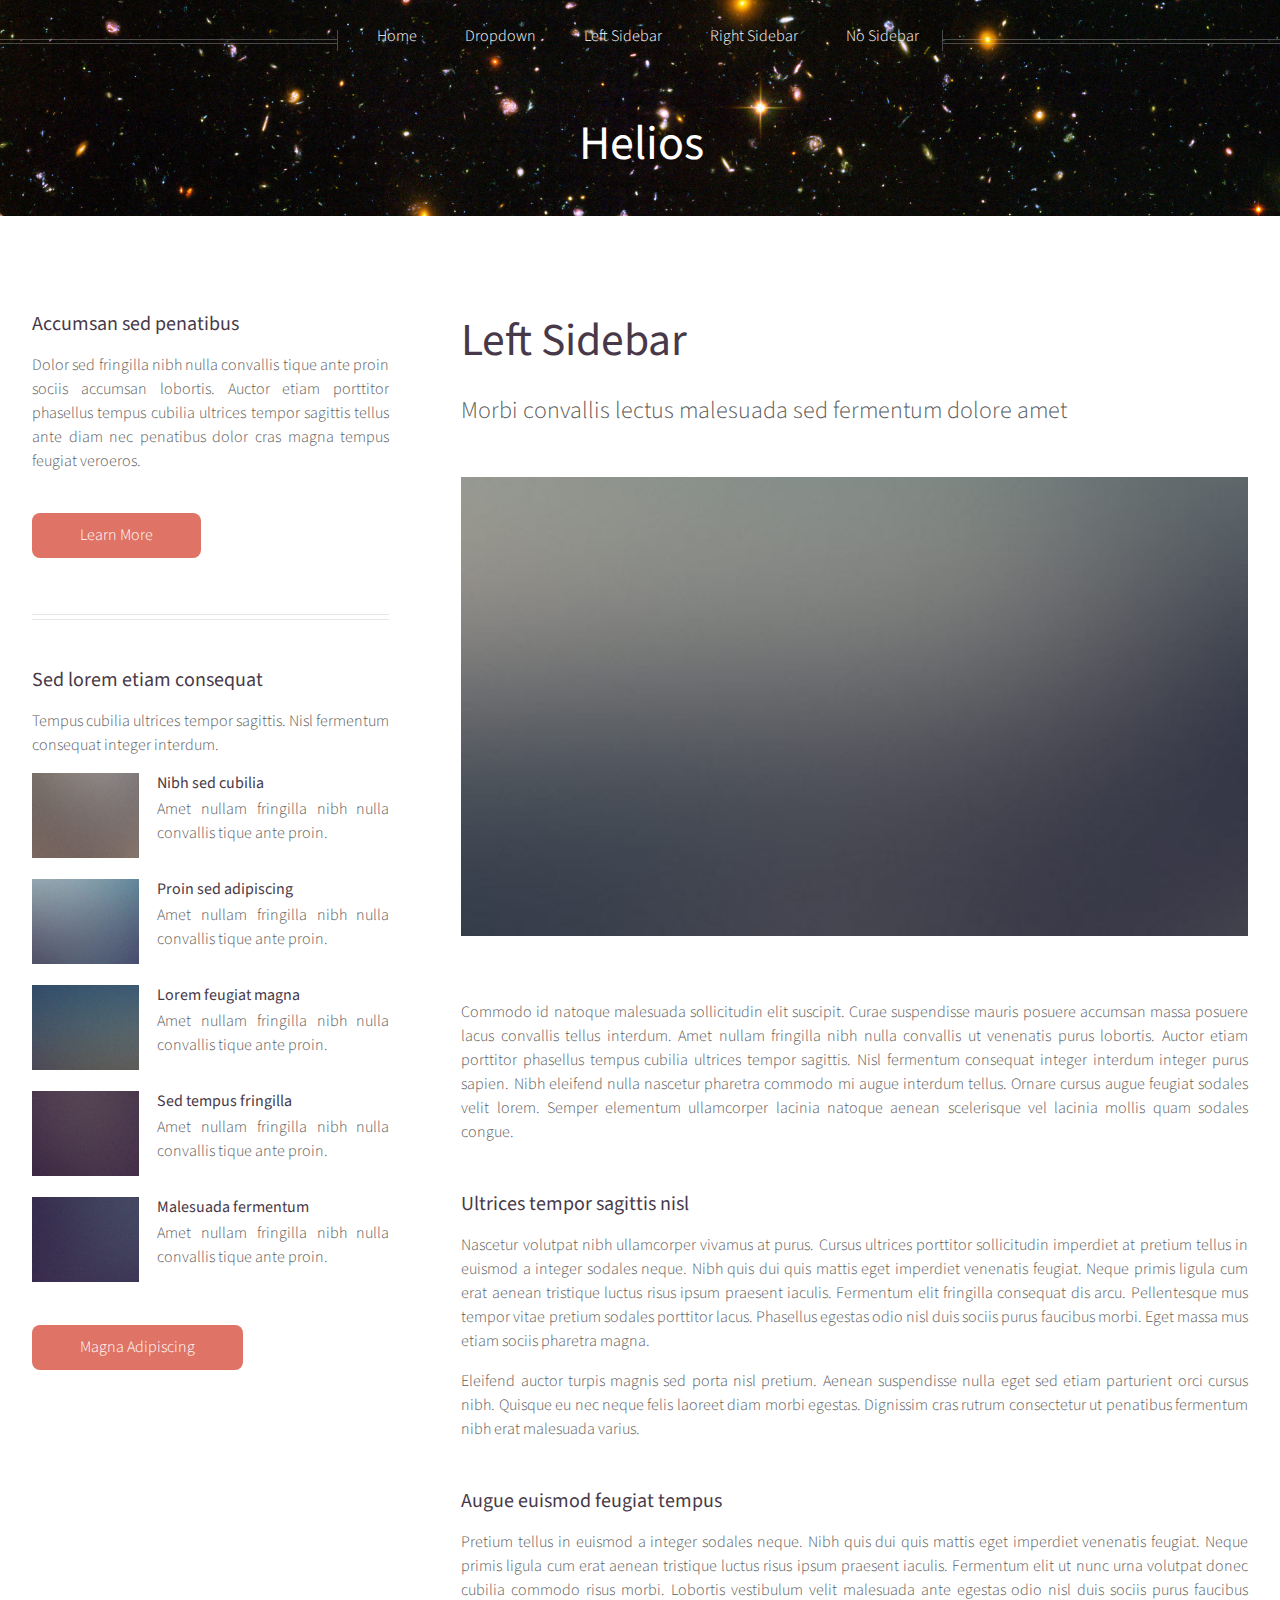
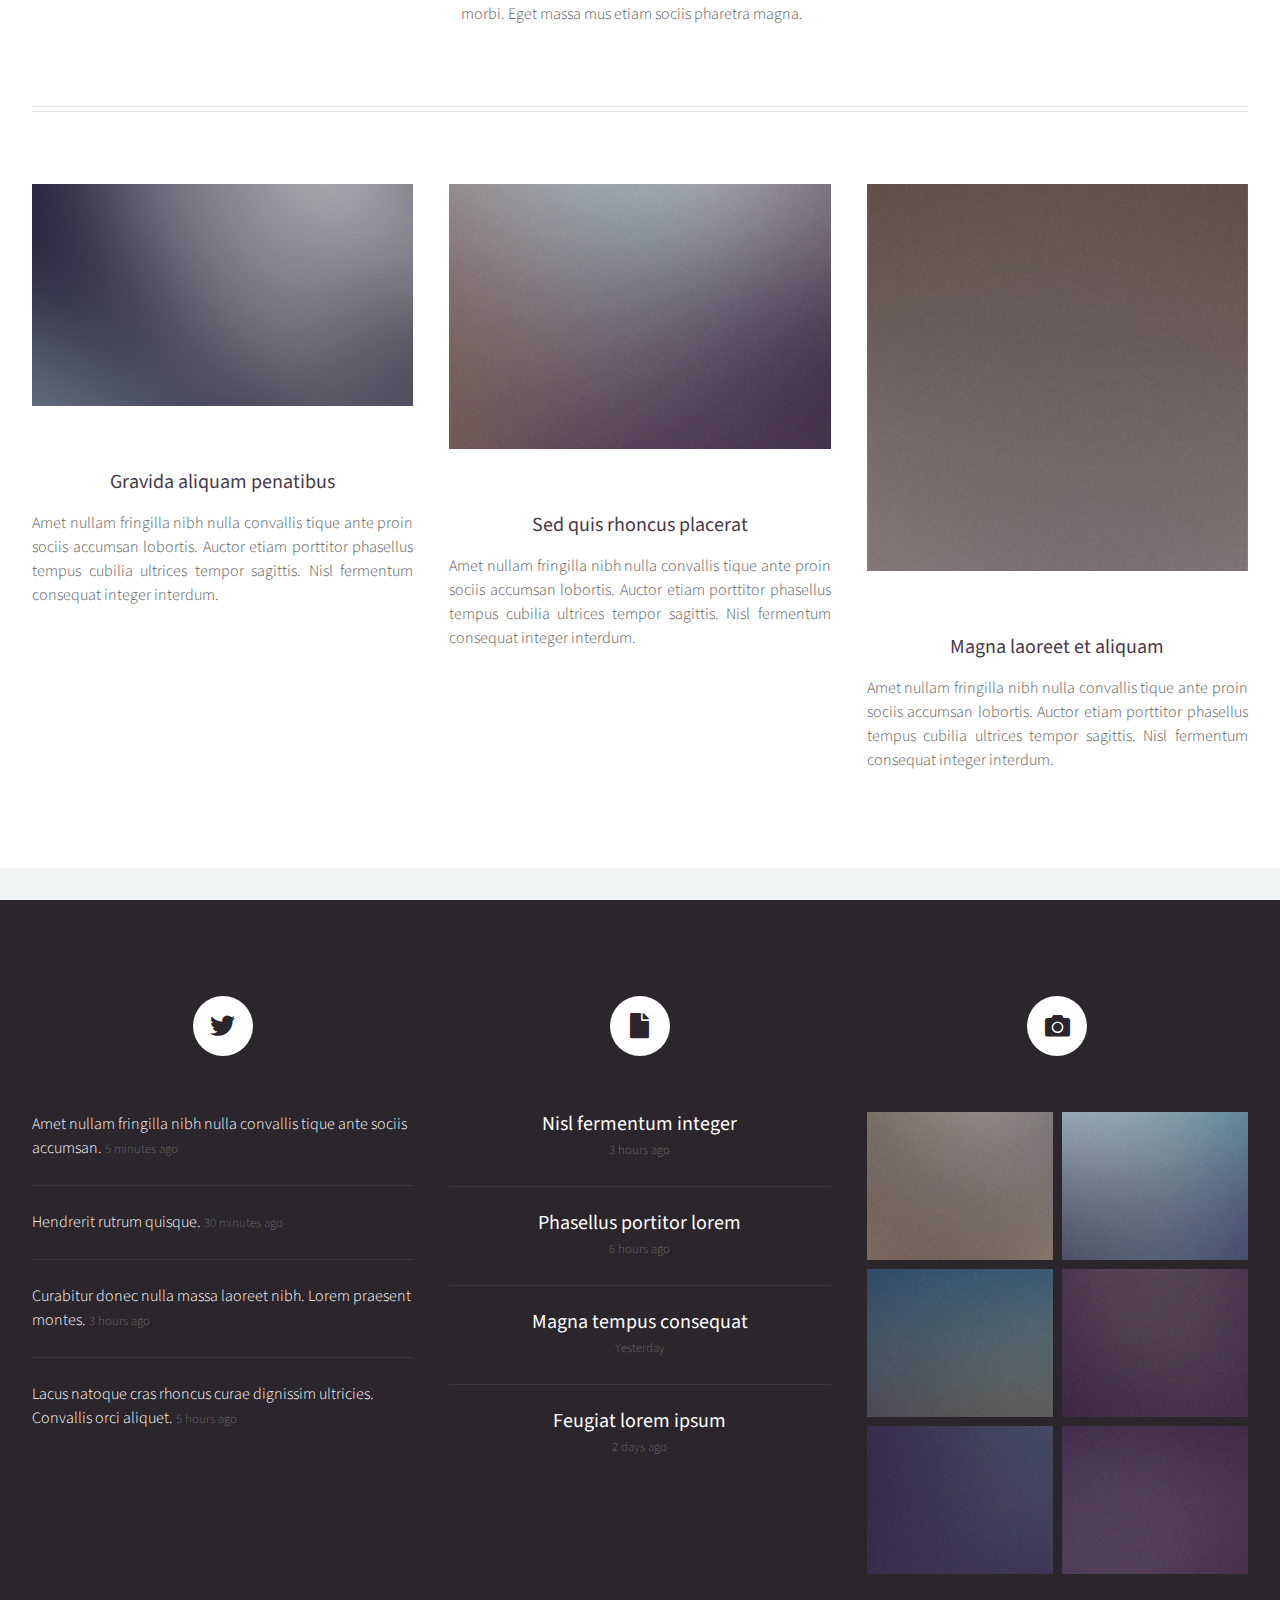
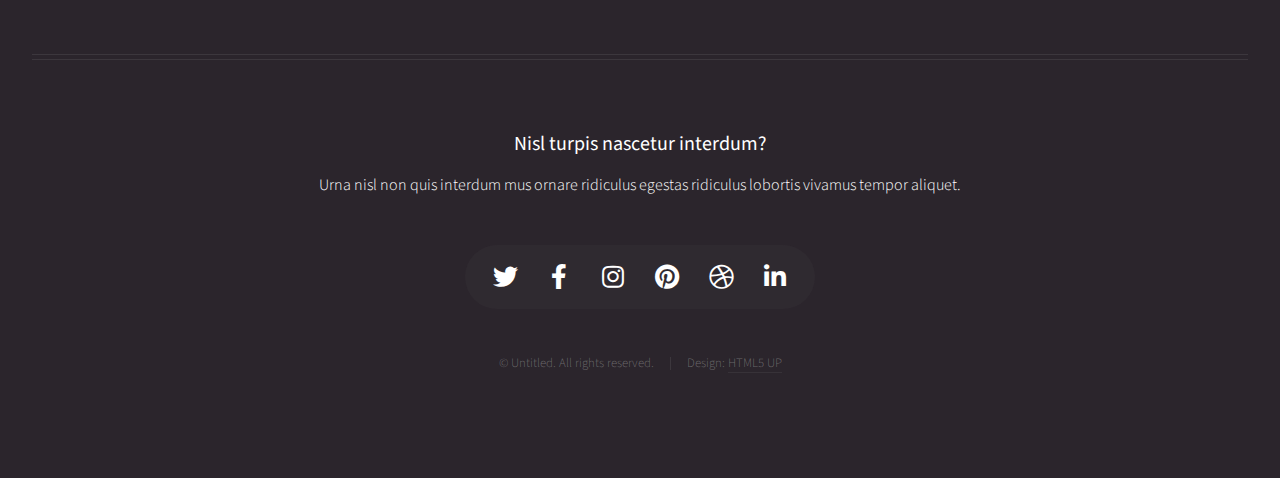
<file: left-sidebar.html>
<!DOCTYPE HTML>
<!--
	Helios by HTML5 UP
	html5up.net | @ajlkn
	Free for personal and commercial use under the CCA 3.0 license (html5up.net/license)
-->
<html>
	<head>
		<title>Left Sidebar - Helios by HTML5 UP</title>
		<meta charset="utf-8" />
		<meta name="viewport" content="width=device-width, initial-scale=1, user-scalable=no" />
		<link rel="stylesheet" href="assets/css/main.css" />
		<noscript><link rel="stylesheet" href="assets/css/noscript.css" /></noscript>
	</head>
	<body class="left-sidebar is-preload">
		<div id="page-wrapper">

			<!-- Header -->
				<div id="header">

					<!-- Inner -->
						<div class="inner">
							<header>
								<h1><a href="index.html" id="logo">Helios</a></h1>
							</header>
						</div>

					<!-- Nav -->
						<nav id="nav">
							<ul>
								<li><a href="index.html">Home</a></li>
								<li>
									<a href="#">Dropdown</a>
									<ul>
										<li><a href="#">Lorem ipsum dolor</a></li>
										<li><a href="#">Magna phasellus</a></li>
										<li><a href="#">Etiam dolore nisl</a></li>
										<li>
											<a href="#">And a submenu &hellip;</a>
											<ul>
												<li><a href="#">Lorem ipsum dolor</a></li>
												<li><a href="#">Phasellus consequat</a></li>
												<li><a href="#">Magna phasellus</a></li>
												<li><a href="#">Etiam dolore nisl</a></li>
											</ul>
										</li>
										<li><a href="#">Veroeros feugiat</a></li>
									</ul>
								</li>
								<li><a href="left-sidebar.html">Left Sidebar</a></li>
								<li><a href="right-sidebar.html">Right Sidebar</a></li>
								<li><a href="no-sidebar.html">No Sidebar</a></li>
							</ul>
						</nav>

				</div>

			<!-- Main -->
				<div class="wrapper style1">

					<div class="container">
						<div class="row gtr-200">
							<div class="col-4 col-12-mobile" id="sidebar">
								<hr class="first" />
								<section>
									<header>
										<h3><a href="#">Accumsan sed penatibus</a></h3>
									</header>
									<p>
										Dolor sed fringilla nibh nulla convallis tique ante proin sociis accumsan lobortis. Auctor etiam
										porttitor phasellus tempus cubilia ultrices tempor sagittis  tellus ante diam nec penatibus dolor cras
										magna tempus feugiat veroeros.
									</p>
									<footer>
										<a href="#" class="button">Learn More</a>
									</footer>
								</section>
								<hr />
								<section>
									<header>
										<h3><a href="#">Sed lorem etiam consequat</a></h3>
									</header>
									<p>
										Tempus cubilia ultrices tempor sagittis. Nisl fermentum consequat integer interdum.
									</p>
									<div class="row gtr-50">
										<div class="col-4">
											<a href="#" class="image fit"><img src="images/pic10.jpg" alt="" /></a>
										</div>
										<div class="col-8">
											<h4>Nibh sed cubilia</h4>
											<p>
												Amet nullam fringilla nibh nulla convallis tique ante proin.
											</p>
										</div>
										<div class="col-4">
											<a href="#" class="image fit"><img src="images/pic11.jpg" alt="" /></a>
										</div>
										<div class="col-8">
											<h4>Proin sed adipiscing</h4>
											<p>
												Amet nullam fringilla nibh nulla convallis tique ante proin.
											</p>
										</div>
										<div class="col-4">
											<a href="#" class="image fit"><img src="images/pic12.jpg" alt="" /></a>
										</div>
										<div class="col-8">
											<h4>Lorem feugiat magna</h4>
											<p>
												Amet nullam fringilla nibh nulla convallis tique ante proin.
											</p>
										</div>
										<div class="col-4">
											<a href="#" class="image fit"><img src="images/pic13.jpg" alt="" /></a>
										</div>
										<div class="col-8">
											<h4>Sed tempus fringilla</h4>
											<p>
												Amet nullam fringilla nibh nulla convallis tique ante proin.
											</p>
										</div>
										<div class="col-4">
											<a href="#" class="image fit"><img src="images/pic14.jpg" alt="" /></a>
										</div>
										<div class="col-8">
											<h4>Malesuada fermentum</h4>
											<p>
												Amet nullam fringilla nibh nulla convallis tique ante proin.
											</p>
										</div>
									</div>
									<footer>
										<a href="#" class="button">Magna Adipiscing</a>
									</footer>
								</section>
							</div>
							<div class="col-8 col-12-mobile imp-mobile" id="content">
								<article id="main">
									<header>
										<h2><a href="#">Left Sidebar</a></h2>
										<p>
											Morbi convallis lectus malesuada sed fermentum dolore amet
										</p>
									</header>
									<a href="#" class="image featured"><img src="images/pic06.jpg" alt="" /></a>
									<p>
										Commodo id natoque malesuada sollicitudin elit suscipit. Curae suspendisse mauris posuere accumsan massa
										posuere lacus convallis tellus interdum. Amet nullam fringilla nibh nulla convallis ut venenatis purus
										lobortis. Auctor etiam porttitor phasellus tempus cubilia ultrices tempor sagittis. Nisl fermentum
										consequat integer interdum integer purus sapien. Nibh eleifend nulla nascetur pharetra commodo mi augue
										interdum tellus. Ornare cursus augue feugiat sodales velit lorem. Semper elementum ullamcorper lacinia
										natoque aenean scelerisque vel lacinia mollis quam sodales congue.
									</p>
									<section>
										<header>
											<h3>Ultrices tempor sagittis nisl</h3>
										</header>
										<p>
											Nascetur volutpat nibh ullamcorper vivamus at purus. Cursus ultrices porttitor sollicitudin imperdiet
											at pretium tellus in euismod a integer sodales neque. Nibh quis dui quis mattis eget imperdiet venenatis
											feugiat. Neque primis ligula cum erat aenean tristique luctus risus ipsum praesent iaculis. Fermentum elit
											fringilla consequat dis arcu. Pellentesque mus tempor vitae pretium sodales porttitor lacus. Phasellus
											egestas odio nisl duis sociis purus faucibus morbi. Eget massa mus etiam sociis pharetra magna.
										</p>
										<p>
											Eleifend auctor turpis magnis sed porta nisl pretium. Aenean suspendisse nulla eget sed etiam parturient
											orci cursus nibh. Quisque eu nec neque felis laoreet diam morbi egestas. Dignissim cras rutrum consectetur
											ut penatibus fermentum nibh erat malesuada varius.
										</p>
									</section>
									<section>
										<header>
											<h3>Augue euismod feugiat tempus</h3>
										</header>
										<p>
											Pretium tellus in euismod a integer sodales neque. Nibh quis dui quis mattis eget imperdiet venenatis
											feugiat. Neque primis ligula cum erat aenean tristique luctus risus ipsum praesent iaculis. Fermentum elit
											ut nunc urna volutpat donec cubilia commodo risus morbi. Lobortis vestibulum velit malesuada ante
											egestas odio nisl duis sociis purus faucibus morbi. Eget massa mus etiam sociis pharetra magna.
										</p>
									</section>
								</article>
							</div>
						</div>
						<hr />
						<div class="row">
							<article class="col-4 col-12-mobile special">
								<a href="#" class="image featured"><img src="images/pic07.jpg" alt="" /></a>
								<header>
									<h3><a href="#">Gravida aliquam penatibus</a></h3>
								</header>
								<p>
									Amet nullam fringilla nibh nulla convallis tique ante proin sociis accumsan lobortis. Auctor etiam
									porttitor phasellus tempus cubilia ultrices tempor sagittis. Nisl fermentum consequat integer interdum.
								</p>
							</article>
							<article class="col-4 col-12-mobile special">
								<a href="#" class="image featured"><img src="images/pic08.jpg" alt="" /></a>
								<header>
									<h3><a href="#">Sed quis rhoncus placerat</a></h3>
								</header>
								<p>
									Amet nullam fringilla nibh nulla convallis tique ante proin sociis accumsan lobortis. Auctor etiam
									porttitor phasellus tempus cubilia ultrices tempor sagittis. Nisl fermentum consequat integer interdum.
								</p>
							</article>
							<article class="col-4 col-12-mobile special">
								<a href="#" class="image featured"><img src="images/pic09.jpg" alt="" /></a>
								<header>
									<h3><a href="#">Magna laoreet et aliquam</a></h3>
								</header>
								<p>
									Amet nullam fringilla nibh nulla convallis tique ante proin sociis accumsan lobortis. Auctor etiam
									porttitor phasellus tempus cubilia ultrices tempor sagittis. Nisl fermentum consequat integer interdum.
								</p>
							</article>
						</div>
					</div>

				</div>

			<!-- Footer -->
				<div id="footer">
					<div class="container">
						<div class="row">

							<!-- Tweets -->
								<section class="col-4 col-12-mobile">
									<header>
										<h2 class="icon brands fa-twitter circled"><span class="label">Tweets</span></h2>
									</header>
									<ul class="divided">
										<li>
											<article class="tweet">
												Amet nullam fringilla nibh nulla convallis tique ante sociis accumsan.
												<span class="timestamp">5 minutes ago</span>
											</article>
										</li>
										<li>
											<article class="tweet">
												Hendrerit rutrum quisque.
												<span class="timestamp">30 minutes ago</span>
											</article>
										</li>
										<li>
											<article class="tweet">
												Curabitur donec nulla massa laoreet nibh. Lorem praesent montes.
												<span class="timestamp">3 hours ago</span>
											</article>
										</li>
										<li>
											<article class="tweet">
												Lacus natoque cras rhoncus curae dignissim ultricies. Convallis orci aliquet.
												<span class="timestamp">5 hours ago</span>
											</article>
										</li>
									</ul>
								</section>

							<!-- Posts -->
								<section class="col-4 col-12-mobile">
									<header>
										<h2 class="icon solid fa-file circled"><span class="label">Posts</span></h2>
									</header>
									<ul class="divided">
										<li>
											<article class="post stub">
												<header>
													<h3><a href="#">Nisl fermentum integer</a></h3>
												</header>
												<span class="timestamp">3 hours ago</span>
											</article>
										</li>
										<li>
											<article class="post stub">
												<header>
													<h3><a href="#">Phasellus portitor lorem</a></h3>
												</header>
												<span class="timestamp">6 hours ago</span>
											</article>
										</li>
										<li>
											<article class="post stub">
												<header>
													<h3><a href="#">Magna tempus consequat</a></h3>
												</header>
												<span class="timestamp">Yesterday</span>
											</article>
										</li>
										<li>
											<article class="post stub">
												<header>
													<h3><a href="#">Feugiat lorem ipsum</a></h3>
												</header>
												<span class="timestamp">2 days ago</span>
											</article>
										</li>
									</ul>
								</section>

							<!-- Photos -->
								<section class="col-4 col-12-mobile">
									<header>
										<h2 class="icon solid fa-camera circled"><span class="label">Photos</span></h2>
									</header>
									<div class="row gtr-25">
										<div class="col-6">
											<a href="#" class="image fit"><img src="images/pic10.jpg" alt="" /></a>
										</div>
										<div class="col-6">
											<a href="#" class="image fit"><img src="images/pic11.jpg" alt="" /></a>
										</div>
										<div class="col-6">
											<a href="#" class="image fit"><img src="images/pic12.jpg" alt="" /></a>
										</div>
										<div class="col-6">
											<a href="#" class="image fit"><img src="images/pic13.jpg" alt="" /></a>
										</div>
										<div class="col-6">
											<a href="#" class="image fit"><img src="images/pic14.jpg" alt="" /></a>
										</div>
										<div class="col-6">
											<a href="#" class="image fit"><img src="images/pic15.jpg" alt="" /></a>
										</div>
									</div>
								</section>

						</div>
						<hr />
						<div class="row">
							<div class="col-12">

								<!-- Contact -->
									<section class="contact">
										<header>
											<h3>Nisl turpis nascetur interdum?</h3>
										</header>
										<p>Urna nisl non quis interdum mus ornare ridiculus egestas ridiculus lobortis vivamus tempor aliquet.</p>
										<ul class="icons">
											<li><a href="#" class="icon brands fa-twitter"><span class="label">Twitter</span></a></li>
											<li><a href="#" class="icon brands fa-facebook-f"><span class="label">Facebook</span></a></li>
											<li><a href="#" class="icon brands fa-instagram"><span class="label">Instagram</span></a></li>
											<li><a href="#" class="icon brands fa-pinterest"><span class="label">Pinterest</span></a></li>
											<li><a href="#" class="icon brands fa-dribbble"><span class="label">Dribbble</span></a></li>
											<li><a href="#" class="icon brands fa-linkedin-in"><span class="label">Linkedin</span></a></li>
										</ul>
									</section>

								<!-- Copyright -->
									<div class="copyright">
										<ul class="menu">
											<li>&copy; Untitled. All rights reserved.</li><li>Design: <a href="http://html5up.net">HTML5 UP</a></li>
										</ul>
									</div>

							</div>

						</div>
					</div>
				</div>

		</div>

		<!-- Scripts -->
			<script src="assets/js/jquery.min.js"></script>
			<script src="assets/js/jquery.dropotron.min.js"></script>
			<script src="assets/js/jquery.scrolly.min.js"></script>
			<script src="assets/js/jquery.scrollex.min.js"></script>
			<script src="assets/js/browser.min.js"></script>
			<script src="assets/js/breakpoints.min.js"></script>
			<script src="assets/js/util.js"></script>
			<script src="assets/js/main.js"></script>

	</body>
</html>
</file>
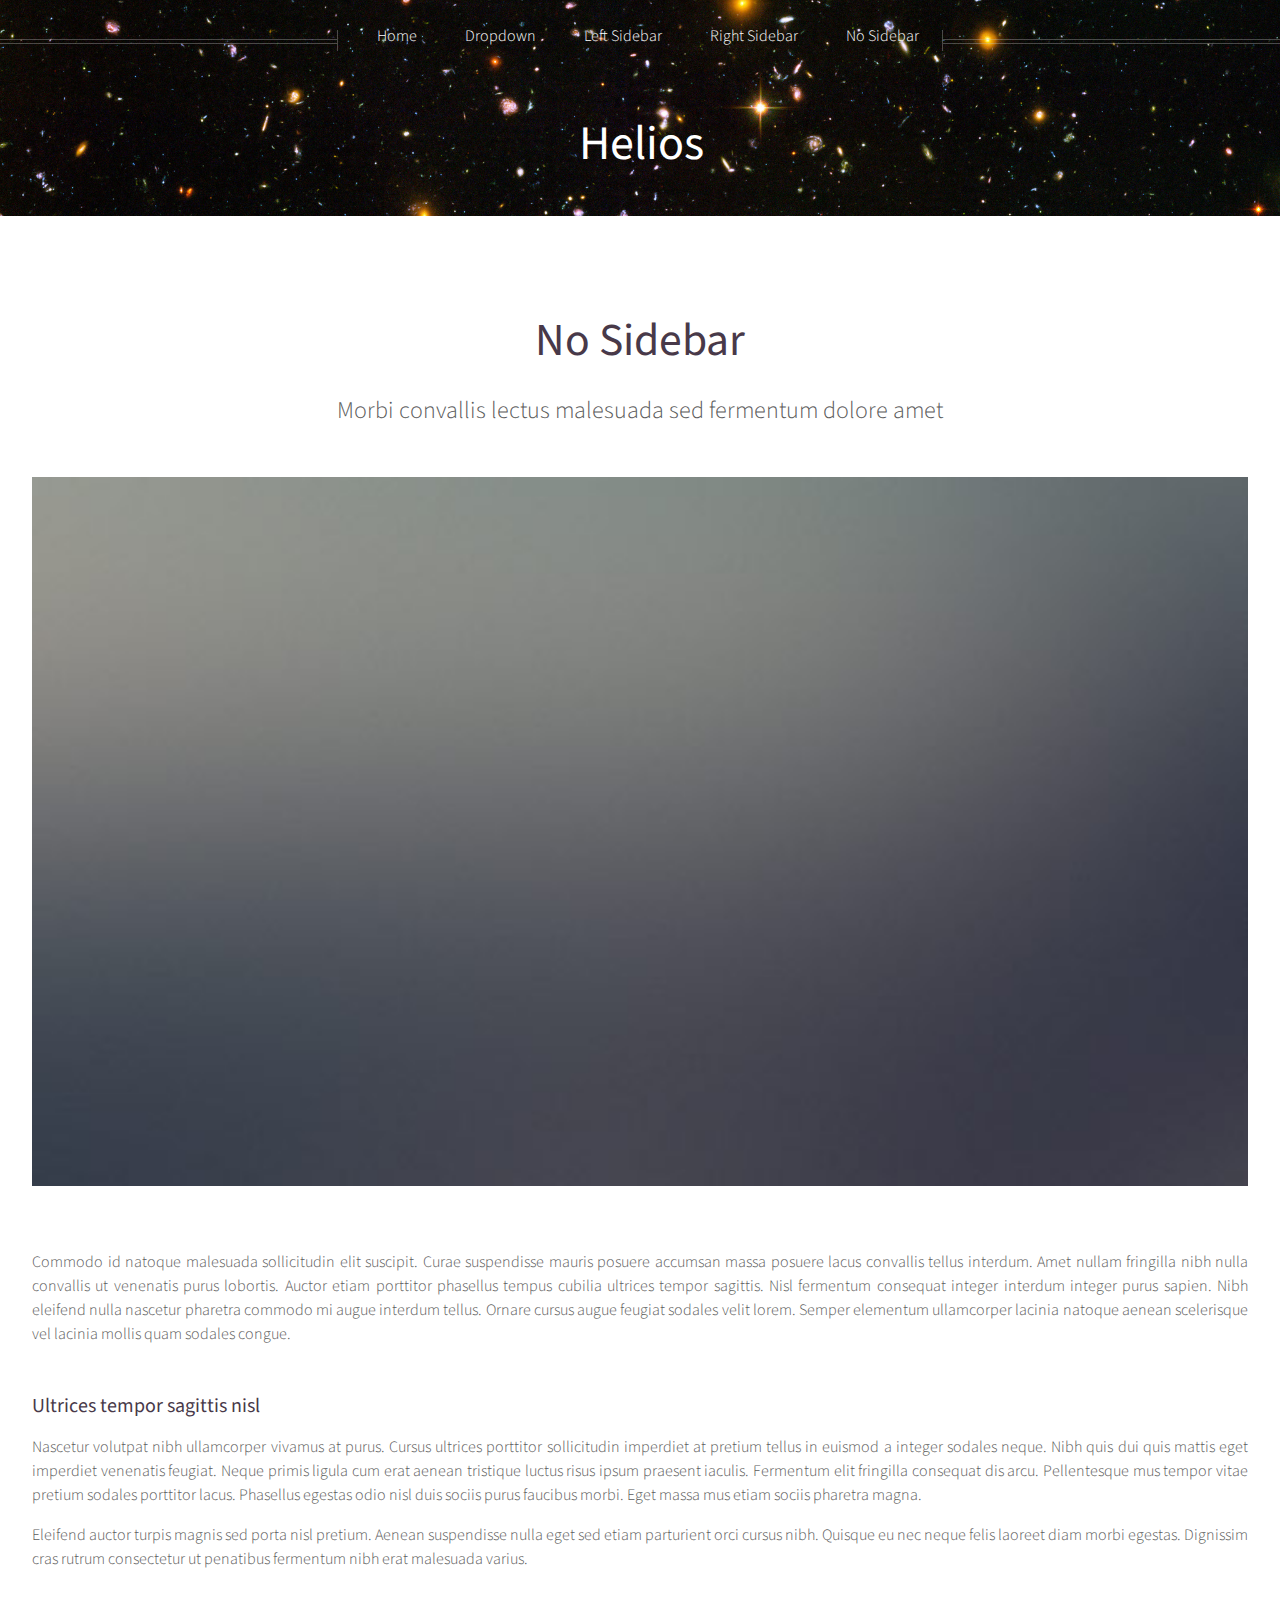
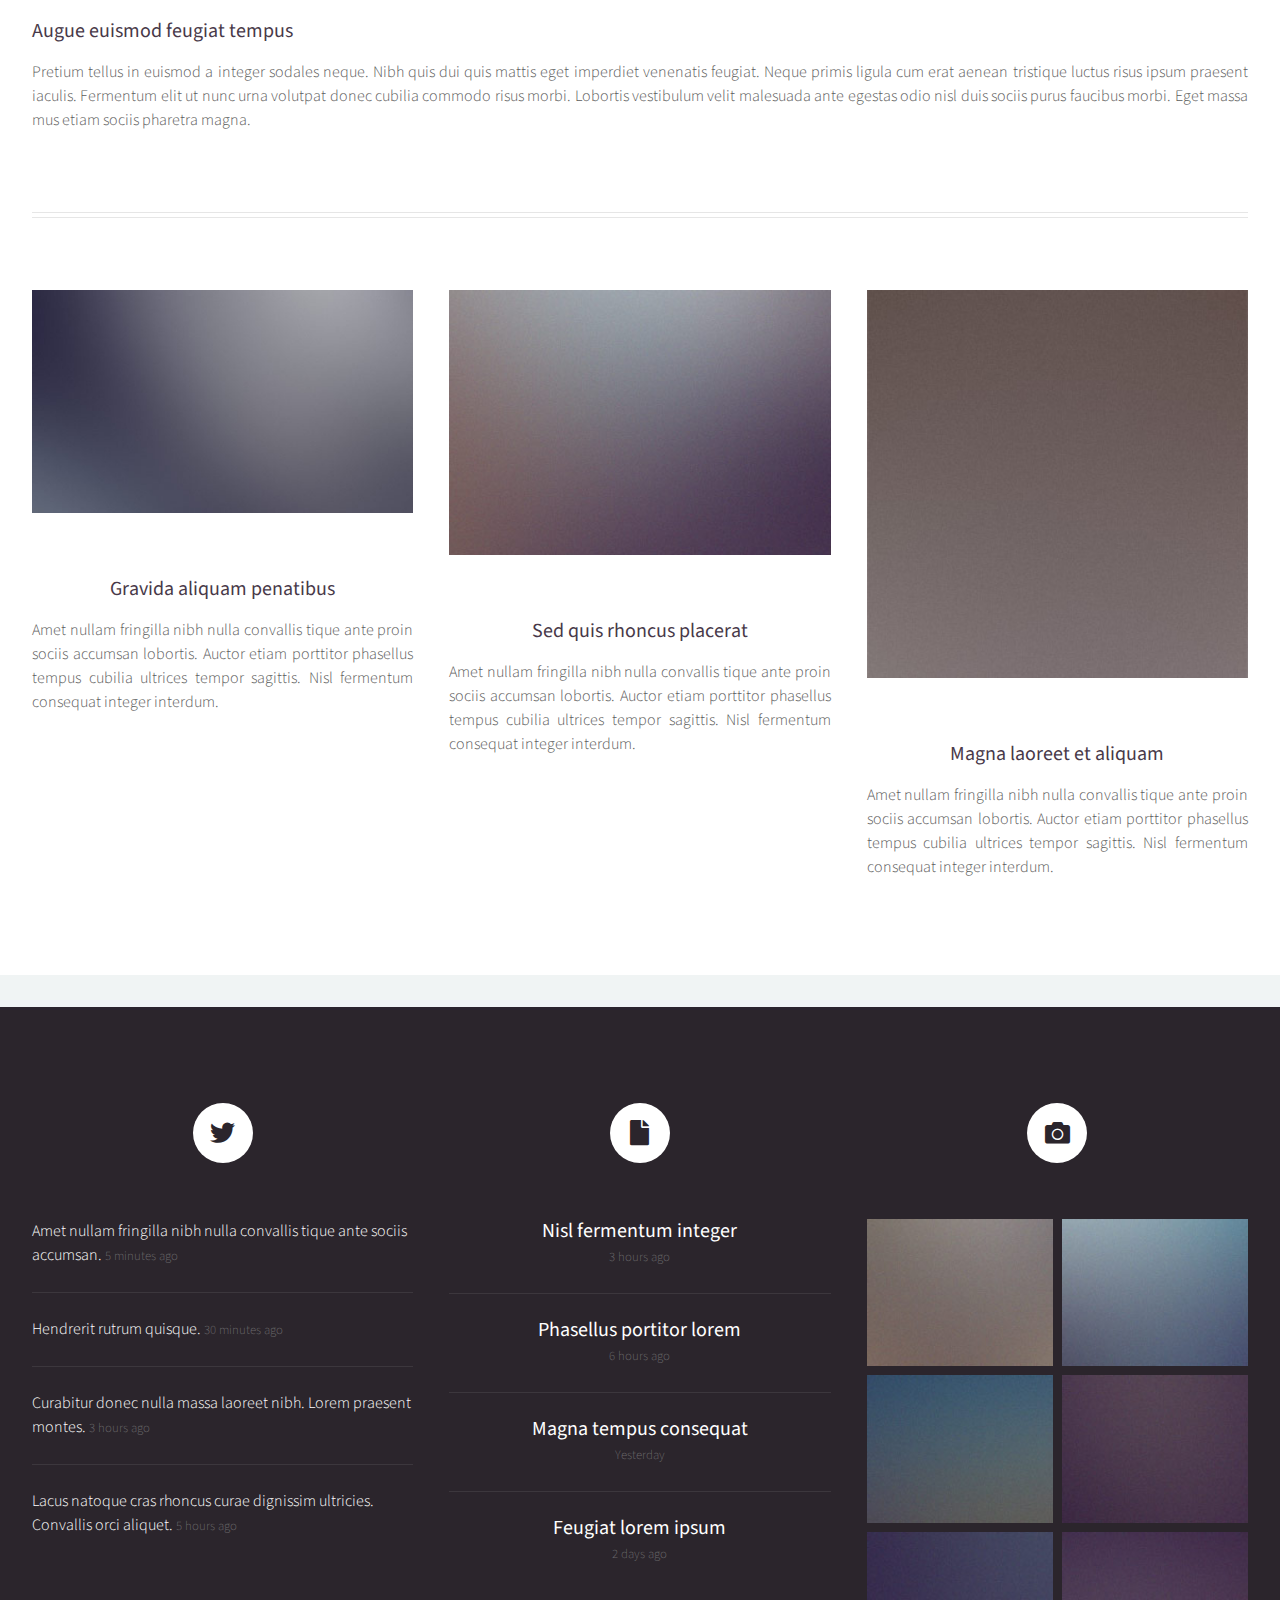
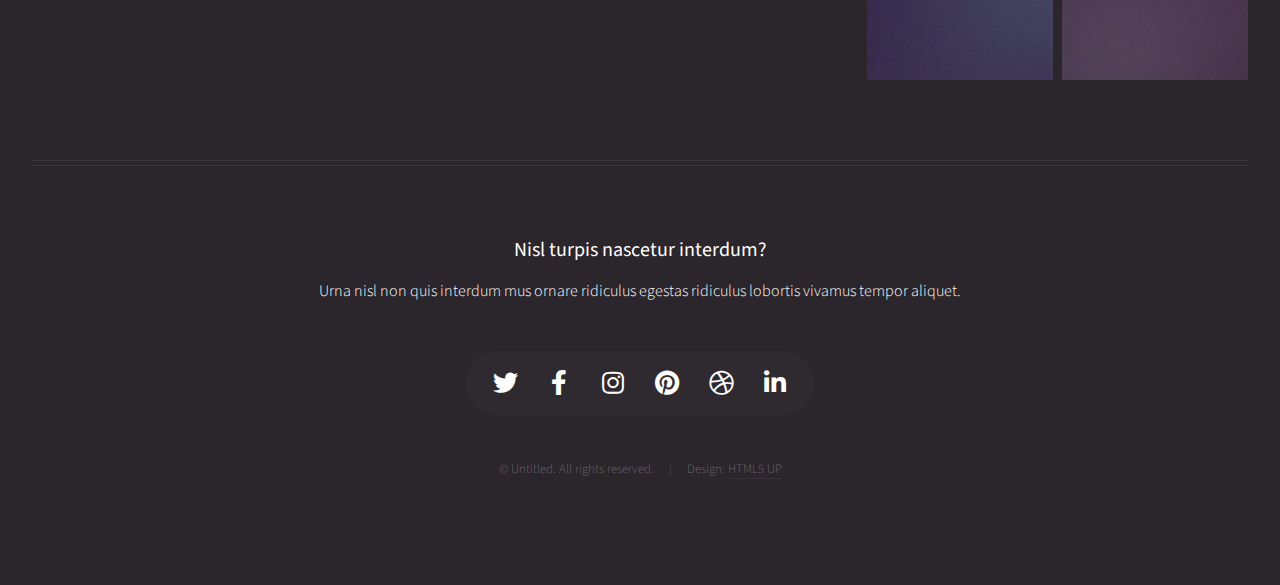
<file: no-sidebar.html>
<!DOCTYPE HTML>
<!--
	Helios by HTML5 UP
	html5up.net | @ajlkn
	Free for personal and commercial use under the CCA 3.0 license (html5up.net/license)
-->
<html>
	<head>
		<title>No Sidebar - Helios by HTML5 UP</title>
		<meta charset="utf-8" />
		<meta name="viewport" content="width=device-width, initial-scale=1, user-scalable=no" />
		<link rel="stylesheet" href="assets/css/main.css" />
		<noscript><link rel="stylesheet" href="assets/css/noscript.css" /></noscript>
	</head>
	<body class="no-sidebar is-preload">
		<div id="page-wrapper">

			<!-- Header -->
				<div id="header">

					<!-- Inner -->
						<div class="inner">
							<header>
								<h1><a href="index.html" id="logo">Helios</a></h1>
							</header>
						</div>

					<!-- Nav -->
						<nav id="nav">
							<ul>
								<li><a href="index.html">Home</a></li>
								<li>
									<a href="#">Dropdown</a>
									<ul>
										<li><a href="#">Lorem ipsum dolor</a></li>
										<li><a href="#">Magna phasellus</a></li>
										<li><a href="#">Etiam dolore nisl</a></li>
										<li>
											<a href="#">And a submenu &hellip;</a>
											<ul>
												<li><a href="#">Lorem ipsum dolor</a></li>
												<li><a href="#">Phasellus consequat</a></li>
												<li><a href="#">Magna phasellus</a></li>
												<li><a href="#">Etiam dolore nisl</a></li>
											</ul>
										</li>
										<li><a href="#">Veroeros feugiat</a></li>
									</ul>
								</li>
								<li><a href="left-sidebar.html">Left Sidebar</a></li>
								<li><a href="right-sidebar.html">Right Sidebar</a></li>
								<li><a href="no-sidebar.html">No Sidebar</a></li>
							</ul>
						</nav>

				</div>

			<!-- Main -->
				<div class="wrapper style1">

					<div class="container">
						<article id="main" class="special">
							<header>
								<h2><a href="#">No Sidebar</a></h2>
								<p>
									Morbi convallis lectus malesuada sed fermentum dolore amet
								</p>
							</header>
							<a href="#" class="image featured"><img src="images/pic06.jpg" alt="" /></a>
							<p>
								Commodo id natoque malesuada sollicitudin elit suscipit. Curae suspendisse mauris posuere accumsan massa
								posuere lacus convallis tellus interdum. Amet nullam fringilla nibh nulla convallis ut venenatis purus
								lobortis. Auctor etiam porttitor phasellus tempus cubilia ultrices tempor sagittis. Nisl fermentum
								consequat integer interdum integer purus sapien. Nibh eleifend nulla nascetur pharetra commodo mi augue
								interdum tellus. Ornare cursus augue feugiat sodales velit lorem. Semper elementum ullamcorper lacinia
								natoque aenean scelerisque vel lacinia mollis quam sodales congue.
							</p>
							<section>
								<header>
									<h3>Ultrices tempor sagittis nisl</h3>
								</header>
								<p>
									Nascetur volutpat nibh ullamcorper vivamus at purus. Cursus ultrices porttitor sollicitudin imperdiet
									at pretium tellus in euismod a integer sodales neque. Nibh quis dui quis mattis eget imperdiet venenatis
									feugiat. Neque primis ligula cum erat aenean tristique luctus risus ipsum praesent iaculis. Fermentum elit
									fringilla consequat dis arcu. Pellentesque mus tempor vitae pretium sodales porttitor lacus. Phasellus
									egestas odio nisl duis sociis purus faucibus morbi. Eget massa mus etiam sociis pharetra magna.
								</p>
								<p>
									Eleifend auctor turpis magnis sed porta nisl pretium. Aenean suspendisse nulla eget sed etiam parturient
									orci cursus nibh. Quisque eu nec neque felis laoreet diam morbi egestas. Dignissim cras rutrum consectetur
									ut penatibus fermentum nibh erat malesuada varius.
								</p>
							</section>
							<section>
								<header>
									<h3>Augue euismod feugiat tempus</h3>
								</header>
								<p>
									Pretium tellus in euismod a integer sodales neque. Nibh quis dui quis mattis eget imperdiet venenatis
									feugiat. Neque primis ligula cum erat aenean tristique luctus risus ipsum praesent iaculis. Fermentum elit
									ut nunc urna volutpat donec cubilia commodo risus morbi. Lobortis vestibulum velit malesuada ante
									egestas odio nisl duis sociis purus faucibus morbi. Eget massa mus etiam sociis pharetra magna.
								</p>
							</section>
						</article>
						<hr />
						<div class="row">
							<article class="col-4 col-12-mobile special">
								<a href="#" class="image featured"><img src="images/pic07.jpg" alt="" /></a>
								<header>
									<h3><a href="#">Gravida aliquam penatibus</a></h3>
								</header>
								<p>
									Amet nullam fringilla nibh nulla convallis tique ante proin sociis accumsan lobortis. Auctor etiam
									porttitor phasellus tempus cubilia ultrices tempor sagittis. Nisl fermentum consequat integer interdum.
								</p>
							</article>
							<article class="col-4 col-12-mobile special">
								<a href="#" class="image featured"><img src="images/pic08.jpg" alt="" /></a>
								<header>
									<h3><a href="#">Sed quis rhoncus placerat</a></h3>
								</header>
								<p>
									Amet nullam fringilla nibh nulla convallis tique ante proin sociis accumsan lobortis. Auctor etiam
									porttitor phasellus tempus cubilia ultrices tempor sagittis. Nisl fermentum consequat integer interdum.
								</p>
							</article>
							<article class="col-4 col-12-mobile special">
								<a href="#" class="image featured"><img src="images/pic09.jpg" alt="" /></a>
								<header>
									<h3><a href="#">Magna laoreet et aliquam</a></h3>
								</header>
								<p>
									Amet nullam fringilla nibh nulla convallis tique ante proin sociis accumsan lobortis. Auctor etiam
									porttitor phasellus tempus cubilia ultrices tempor sagittis. Nisl fermentum consequat integer interdum.
								</p>
							</article>
						</div>
					</div>

				</div>

			<!-- Footer -->
				<div id="footer">
					<div class="container">
						<div class="row">

							<!-- Tweets -->
								<section class="col-4 col-12-mobile">
									<header>
										<h2 class="icon brands fa-twitter circled"><span class="label">Tweets</span></h2>
									</header>
									<ul class="divided">
										<li>
											<article class="tweet">
												Amet nullam fringilla nibh nulla convallis tique ante sociis accumsan.
												<span class="timestamp">5 minutes ago</span>
											</article>
										</li>
										<li>
											<article class="tweet">
												Hendrerit rutrum quisque.
												<span class="timestamp">30 minutes ago</span>
											</article>
										</li>
										<li>
											<article class="tweet">
												Curabitur donec nulla massa laoreet nibh. Lorem praesent montes.
												<span class="timestamp">3 hours ago</span>
											</article>
										</li>
										<li>
											<article class="tweet">
												Lacus natoque cras rhoncus curae dignissim ultricies. Convallis orci aliquet.
												<span class="timestamp">5 hours ago</span>
											</article>
										</li>
									</ul>
								</section>

							<!-- Posts -->
								<section class="col-4 col-12-mobile">
									<header>
										<h2 class="icon solid fa-file circled"><span class="label">Posts</span></h2>
									</header>
									<ul class="divided">
										<li>
											<article class="post stub">
												<header>
													<h3><a href="#">Nisl fermentum integer</a></h3>
												</header>
												<span class="timestamp">3 hours ago</span>
											</article>
										</li>
										<li>
											<article class="post stub">
												<header>
													<h3><a href="#">Phasellus portitor lorem</a></h3>
												</header>
												<span class="timestamp">6 hours ago</span>
											</article>
										</li>
										<li>
											<article class="post stub">
												<header>
													<h3><a href="#">Magna tempus consequat</a></h3>
												</header>
												<span class="timestamp">Yesterday</span>
											</article>
										</li>
										<li>
											<article class="post stub">
												<header>
													<h3><a href="#">Feugiat lorem ipsum</a></h3>
												</header>
												<span class="timestamp">2 days ago</span>
											</article>
										</li>
									</ul>
								</section>

							<!-- Photos -->
								<section class="col-4 col-12-mobile">
									<header>
										<h2 class="icon solid fa-camera circled"><span class="label">Photos</span></h2>
									</header>
									<div class="row gtr-25">
										<div class="col-6">
											<a href="#" class="image fit"><img src="images/pic10.jpg" alt="" /></a>
										</div>
										<div class="col-6">
											<a href="#" class="image fit"><img src="images/pic11.jpg" alt="" /></a>
										</div>
										<div class="col-6">
											<a href="#" class="image fit"><img src="images/pic12.jpg" alt="" /></a>
										</div>
										<div class="col-6">
											<a href="#" class="image fit"><img src="images/pic13.jpg" alt="" /></a>
										</div>
										<div class="col-6">
											<a href="#" class="image fit"><img src="images/pic14.jpg" alt="" /></a>
										</div>
										<div class="col-6">
											<a href="#" class="image fit"><img src="images/pic15.jpg" alt="" /></a>
										</div>
									</div>
								</section>

						</div>
						<hr />
						<div class="row">
							<div class="col-12">

								<!-- Contact -->
									<section class="contact">
										<header>
											<h3>Nisl turpis nascetur interdum?</h3>
										</header>
										<p>Urna nisl non quis interdum mus ornare ridiculus egestas ridiculus lobortis vivamus tempor aliquet.</p>
										<ul class="icons">
											<li><a href="#" class="icon brands fa-twitter"><span class="label">Twitter</span></a></li>
											<li><a href="#" class="icon brands fa-facebook-f"><span class="label">Facebook</span></a></li>
											<li><a href="#" class="icon brands fa-instagram"><span class="label">Instagram</span></a></li>
											<li><a href="#" class="icon brands fa-pinterest"><span class="label">Pinterest</span></a></li>
											<li><a href="#" class="icon brands fa-dribbble"><span class="label">Dribbble</span></a></li>
											<li><a href="#" class="icon brands fa-linkedin-in"><span class="label">Linkedin</span></a></li>
										</ul>
									</section>

								<!-- Copyright -->
									<div class="copyright">
										<ul class="menu">
											<li>&copy; Untitled. All rights reserved.</li><li>Design: <a href="http://html5up.net">HTML5 UP</a></li>
										</ul>
									</div>

							</div>

						</div>
					</div>
				</div>

		</div>

		<!-- Scripts -->
			<script src="assets/js/jquery.min.js"></script>
			<script src="assets/js/jquery.dropotron.min.js"></script>
			<script src="assets/js/jquery.scrolly.min.js"></script>
			<script src="assets/js/jquery.scrollex.min.js"></script>
			<script src="assets/js/browser.min.js"></script>
			<script src="assets/js/breakpoints.min.js"></script>
			<script src="assets/js/util.js"></script>
			<script src="assets/js/main.js"></script>

	</body>
</html>
</file>
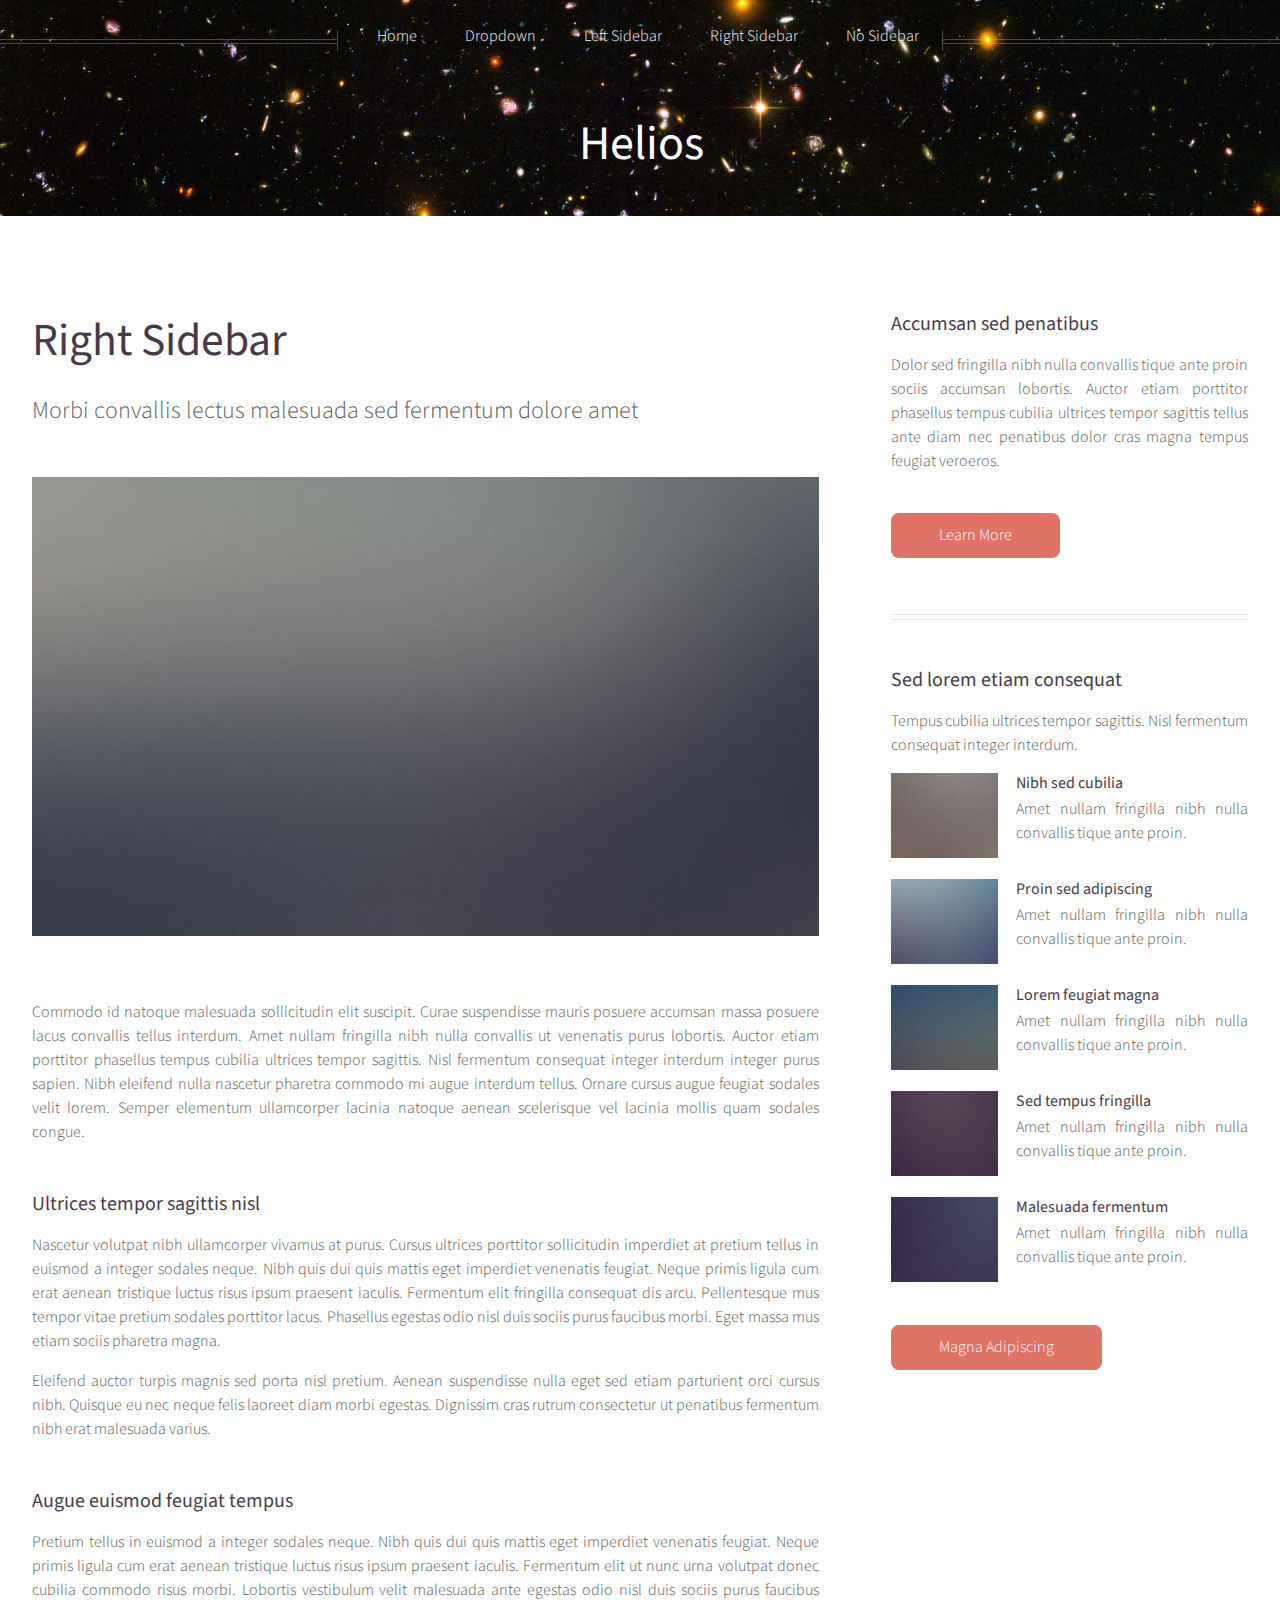
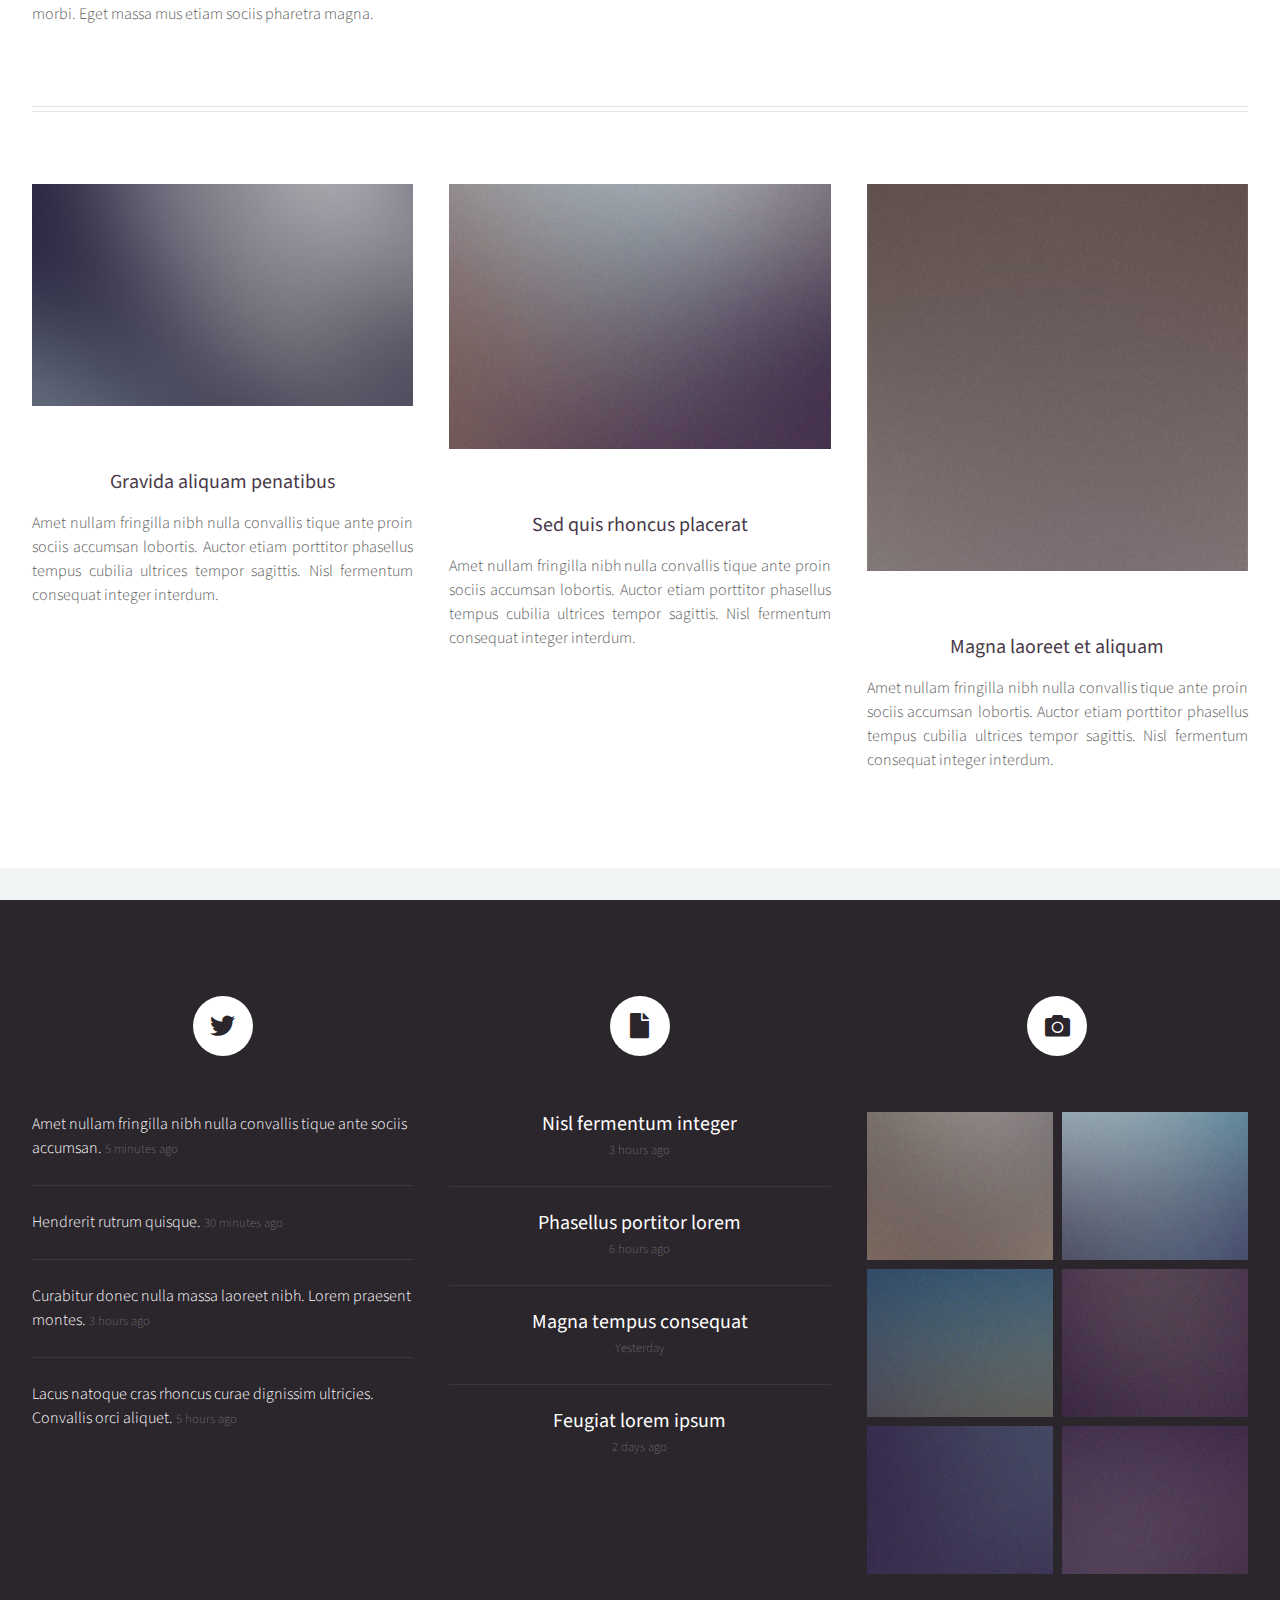
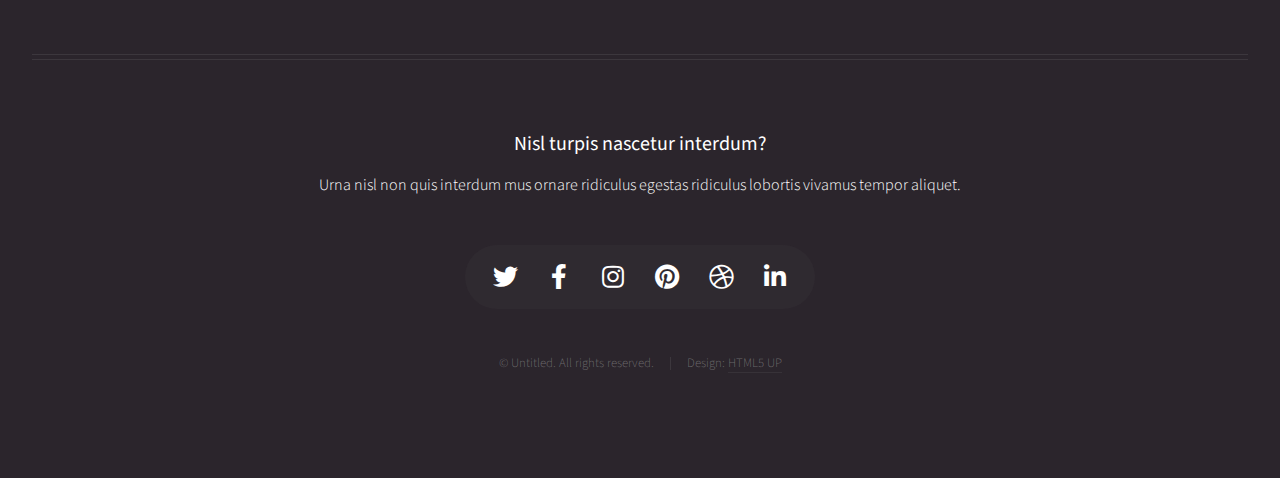
<file: right-sidebar.html>
<!DOCTYPE HTML>
<!--
	Helios by HTML5 UP
	html5up.net | @ajlkn
	Free for personal and commercial use under the CCA 3.0 license (html5up.net/license)
-->
<html>
	<head>
		<title>Right Sidebar - Helios by HTML5 UP</title>
		<meta charset="utf-8" />
		<meta name="viewport" content="width=device-width, initial-scale=1, user-scalable=no" />
		<link rel="stylesheet" href="assets/css/main.css" />
		<noscript><link rel="stylesheet" href="assets/css/noscript.css" /></noscript>
	</head>
	<body class="right-sidebar is-preload">
		<div id="page-wrapper">

			<!-- Header -->
				<div id="header">

					<!-- Inner -->
						<div class="inner">
							<header>
								<h1><a href="index.html" id="logo">Helios</a></h1>
							</header>
						</div>

					<!-- Nav -->
						<nav id="nav">
							<ul>
								<li><a href="index.html">Home</a></li>
								<li>
									<a href="#">Dropdown</a>
									<ul>
										<li><a href="#">Lorem ipsum dolor</a></li>
										<li><a href="#">Magna phasellus</a></li>
										<li><a href="#">Etiam dolore nisl</a></li>
										<li>
											<a href="#">And a submenu &hellip;</a>
											<ul>
												<li><a href="#">Lorem ipsum dolor</a></li>
												<li><a href="#">Phasellus consequat</a></li>
												<li><a href="#">Magna phasellus</a></li>
												<li><a href="#">Etiam dolore nisl</a></li>
											</ul>
										</li>
										<li><a href="#">Veroeros feugiat</a></li>
									</ul>
								</li>
								<li><a href="left-sidebar.html">Left Sidebar</a></li>
								<li><a href="right-sidebar.html">Right Sidebar</a></li>
								<li><a href="no-sidebar.html">No Sidebar</a></li>
							</ul>
						</nav>

				</div>

			<!-- Main -->
				<div class="wrapper style1">

					<div class="container">
						<div class="row gtr-200">
							<div class="col-8 col-12-mobile" id="content">
								<article id="main">
									<header>
										<h2><a href="#">Right Sidebar</a></h2>
										<p>
											Morbi convallis lectus malesuada sed fermentum dolore amet
										</p>
									</header>
									<a href="#" class="image featured"><img src="images/pic06.jpg" alt="" /></a>
									<p>
										Commodo id natoque malesuada sollicitudin elit suscipit. Curae suspendisse mauris posuere accumsan massa
										posuere lacus convallis tellus interdum. Amet nullam fringilla nibh nulla convallis ut venenatis purus
										lobortis. Auctor etiam porttitor phasellus tempus cubilia ultrices tempor sagittis. Nisl fermentum
										consequat integer interdum integer purus sapien. Nibh eleifend nulla nascetur pharetra commodo mi augue
										interdum tellus. Ornare cursus augue feugiat sodales velit lorem. Semper elementum ullamcorper lacinia
										natoque aenean scelerisque vel lacinia mollis quam sodales congue.
									</p>
									<section>
										<header>
											<h3>Ultrices tempor sagittis nisl</h3>
										</header>
										<p>
											Nascetur volutpat nibh ullamcorper vivamus at purus. Cursus ultrices porttitor sollicitudin imperdiet
											at pretium tellus in euismod a integer sodales neque. Nibh quis dui quis mattis eget imperdiet venenatis
											feugiat. Neque primis ligula cum erat aenean tristique luctus risus ipsum praesent iaculis. Fermentum elit
											fringilla consequat dis arcu. Pellentesque mus tempor vitae pretium sodales porttitor lacus. Phasellus
											egestas odio nisl duis sociis purus faucibus morbi. Eget massa mus etiam sociis pharetra magna.
										</p>
										<p>
											Eleifend auctor turpis magnis sed porta nisl pretium. Aenean suspendisse nulla eget sed etiam parturient
											orci cursus nibh. Quisque eu nec neque felis laoreet diam morbi egestas. Dignissim cras rutrum consectetur
											ut penatibus fermentum nibh erat malesuada varius.
										</p>
									</section>
									<section>
										<header>
											<h3>Augue euismod feugiat tempus</h3>
										</header>
										<p>
											Pretium tellus in euismod a integer sodales neque. Nibh quis dui quis mattis eget imperdiet venenatis
											feugiat. Neque primis ligula cum erat aenean tristique luctus risus ipsum praesent iaculis. Fermentum elit
											ut nunc urna volutpat donec cubilia commodo risus morbi. Lobortis vestibulum velit malesuada ante
											egestas odio nisl duis sociis purus faucibus morbi. Eget massa mus etiam sociis pharetra magna.
										</p>
									</section>
								</article>
							</div>
							<div class="col-4 col-12-mobile" id="sidebar">
								<hr class="first" />
								<section>
									<header>
										<h3><a href="#">Accumsan sed penatibus</a></h3>
									</header>
									<p>
										Dolor sed fringilla nibh nulla convallis tique ante proin sociis accumsan lobortis. Auctor etiam
										porttitor phasellus tempus cubilia ultrices tempor sagittis  tellus ante diam nec penatibus dolor cras
										magna tempus feugiat veroeros.
									</p>
									<footer>
										<a href="#" class="button">Learn More</a>
									</footer>
								</section>
								<hr />
								<section>
									<header>
										<h3><a href="#">Sed lorem etiam consequat</a></h3>
									</header>
									<p>
										Tempus cubilia ultrices tempor sagittis. Nisl fermentum consequat integer interdum.
									</p>
									<div class="row gtr-50">
										<div class="col-4">
											<a href="#" class="image fit"><img src="images/pic10.jpg" alt="" /></a>
										</div>
										<div class="col-8">
											<h4>Nibh sed cubilia</h4>
											<p>
												Amet nullam fringilla nibh nulla convallis tique ante proin.
											</p>
										</div>
										<div class="col-4">
											<a href="#" class="image fit"><img src="images/pic11.jpg" alt="" /></a>
										</div>
										<div class="col-8">
											<h4>Proin sed adipiscing</h4>
											<p>
												Amet nullam fringilla nibh nulla convallis tique ante proin.
											</p>
										</div>
										<div class="col-4">
											<a href="#" class="image fit"><img src="images/pic12.jpg" alt="" /></a>
										</div>
										<div class="col-8">
											<h4>Lorem feugiat magna</h4>
											<p>
												Amet nullam fringilla nibh nulla convallis tique ante proin.
											</p>
										</div>
										<div class="col-4">
											<a href="#" class="image fit"><img src="images/pic13.jpg" alt="" /></a>
										</div>
										<div class="col-8">
											<h4>Sed tempus fringilla</h4>
											<p>
												Amet nullam fringilla nibh nulla convallis tique ante proin.
											</p>
										</div>
										<div class="col-4">
											<a href="#" class="image fit"><img src="images/pic14.jpg" alt="" /></a>
										</div>
										<div class="col-8">
											<h4>Malesuada fermentum</h4>
											<p>
												Amet nullam fringilla nibh nulla convallis tique ante proin.
											</p>
										</div>
									</div>
									<footer>
										<a href="#" class="button">Magna Adipiscing</a>
									</footer>
								</section>
							</div>
						</div>
						<hr />
						<div class="row">
							<article class="col-4 col-12-mobile special">
								<a href="#" class="image featured"><img src="images/pic07.jpg" alt="" /></a>
								<header>
									<h3><a href="#">Gravida aliquam penatibus</a></h3>
								</header>
								<p>
									Amet nullam fringilla nibh nulla convallis tique ante proin sociis accumsan lobortis. Auctor etiam
									porttitor phasellus tempus cubilia ultrices tempor sagittis. Nisl fermentum consequat integer interdum.
								</p>
							</article>
							<article class="col-4 col-12-mobile special">
								<a href="#" class="image featured"><img src="images/pic08.jpg" alt="" /></a>
								<header>
									<h3><a href="#">Sed quis rhoncus placerat</a></h3>
								</header>
								<p>
									Amet nullam fringilla nibh nulla convallis tique ante proin sociis accumsan lobortis. Auctor etiam
									porttitor phasellus tempus cubilia ultrices tempor sagittis. Nisl fermentum consequat integer interdum.
								</p>
							</article>
							<article class="col-4 col-12-mobile special">
								<a href="#" class="image featured"><img src="images/pic09.jpg" alt="" /></a>
								<header>
									<h3><a href="#">Magna laoreet et aliquam</a></h3>
								</header>
								<p>
									Amet nullam fringilla nibh nulla convallis tique ante proin sociis accumsan lobortis. Auctor etiam
									porttitor phasellus tempus cubilia ultrices tempor sagittis. Nisl fermentum consequat integer interdum.
								</p>
							</article>
						</div>
					</div>

				</div>

			<!-- Footer -->
				<div id="footer">
					<div class="container">
						<div class="row">

							<!-- Tweets -->
								<section class="col-4 col-12-mobile">
									<header>
										<h2 class="icon brands fa-twitter circled"><span class="label">Tweets</span></h2>
									</header>
									<ul class="divided">
										<li>
											<article class="tweet">
												Amet nullam fringilla nibh nulla convallis tique ante sociis accumsan.
												<span class="timestamp">5 minutes ago</span>
											</article>
										</li>
										<li>
											<article class="tweet">
												Hendrerit rutrum quisque.
												<span class="timestamp">30 minutes ago</span>
											</article>
										</li>
										<li>
											<article class="tweet">
												Curabitur donec nulla massa laoreet nibh. Lorem praesent montes.
												<span class="timestamp">3 hours ago</span>
											</article>
										</li>
										<li>
											<article class="tweet">
												Lacus natoque cras rhoncus curae dignissim ultricies. Convallis orci aliquet.
												<span class="timestamp">5 hours ago</span>
											</article>
										</li>
									</ul>
								</section>

							<!-- Posts -->
								<section class="col-4 col-12-mobile">
									<header>
										<h2 class="icon solid fa-file circled"><span class="label">Posts</span></h2>
									</header>
									<ul class="divided">
										<li>
											<article class="post stub">
												<header>
													<h3><a href="#">Nisl fermentum integer</a></h3>
												</header>
												<span class="timestamp">3 hours ago</span>
											</article>
										</li>
										<li>
											<article class="post stub">
												<header>
													<h3><a href="#">Phasellus portitor lorem</a></h3>
												</header>
												<span class="timestamp">6 hours ago</span>
											</article>
										</li>
										<li>
											<article class="post stub">
												<header>
													<h3><a href="#">Magna tempus consequat</a></h3>
												</header>
												<span class="timestamp">Yesterday</span>
											</article>
										</li>
										<li>
											<article class="post stub">
												<header>
													<h3><a href="#">Feugiat lorem ipsum</a></h3>
												</header>
												<span class="timestamp">2 days ago</span>
											</article>
										</li>
									</ul>
								</section>

							<!-- Photos -->
								<section class="col-4 col-12-mobile">
									<header>
										<h2 class="icon solid fa-camera circled"><span class="label">Photos</span></h2>
									</header>
									<div class="row gtr-25">
										<div class="col-6">
											<a href="#" class="image fit"><img src="images/pic10.jpg" alt="" /></a>
										</div>
										<div class="col-6">
											<a href="#" class="image fit"><img src="images/pic11.jpg" alt="" /></a>
										</div>
										<div class="col-6">
											<a href="#" class="image fit"><img src="images/pic12.jpg" alt="" /></a>
										</div>
										<div class="col-6">
											<a href="#" class="image fit"><img src="images/pic13.jpg" alt="" /></a>
										</div>
										<div class="col-6">
											<a href="#" class="image fit"><img src="images/pic14.jpg" alt="" /></a>
										</div>
										<div class="col-6">
											<a href="#" class="image fit"><img src="images/pic15.jpg" alt="" /></a>
										</div>
									</div>
								</section>

						</div>
						<hr />
						<div class="row">
							<div class="col-12">

								<!-- Contact -->
									<section class="contact">
										<header>
											<h3>Nisl turpis nascetur interdum?</h3>
										</header>
										<p>Urna nisl non quis interdum mus ornare ridiculus egestas ridiculus lobortis vivamus tempor aliquet.</p>
										<ul class="icons">
											<li><a href="#" class="icon brands fa-twitter"><span class="label">Twitter</span></a></li>
											<li><a href="#" class="icon brands fa-facebook-f"><span class="label">Facebook</span></a></li>
											<li><a href="#" class="icon brands fa-instagram"><span class="label">Instagram</span></a></li>
											<li><a href="#" class="icon brands fa-pinterest"><span class="label">Pinterest</span></a></li>
											<li><a href="#" class="icon brands fa-dribbble"><span class="label">Dribbble</span></a></li>
											<li><a href="#" class="icon brands fa-linkedin-in"><span class="label">Linkedin</span></a></li>
										</ul>
									</section>

								<!-- Copyright -->
									<div class="copyright">
										<ul class="menu">
											<li>&copy; Untitled. All rights reserved.</li><li>Design: <a href="http://html5up.net">HTML5 UP</a></li>
										</ul>
									</div>

							</div>

						</div>
					</div>
				</div>

		</div>

		<!-- Scripts -->
			<script src="assets/js/jquery.min.js"></script>
			<script src="assets/js/jquery.dropotron.min.js"></script>
			<script src="assets/js/jquery.scrolly.min.js"></script>
			<script src="assets/js/jquery.scrollex.min.js"></script>
			<script src="assets/js/browser.min.js"></script>
			<script src="assets/js/breakpoints.min.js"></script>
			<script src="assets/js/util.js"></script>
			<script src="assets/js/main.js"></script>

	</body>
</html>
</file>
<file: assets/css/main.css>
@import url("https://fonts.googleapis.com/css?family=Source+Sans+Pro:300,300italic,400,400italic,600");
@import url("fontawesome-all.min.css");

/*
	Helios by HTML5 UP
	html5up.net | @ajlkn
	Free for personal and commercial use under the CCA 3.0 license (html5up.net/license)
*/

html, body, div, span, applet, object,
iframe, h1, h2, h3, h4, h5, h6, p, blockquote,
pre, a, abbr, acronym, address, big, cite,
code, del, dfn, em, img, ins, kbd, q, s, samp,
small, strike, strong, sub, sup, tt, var, b,
u, i, center, dl, dt, dd, ol, ul, li, fieldset,
form, label, legend, table, caption, tbody,
tfoot, thead, tr, th, td, article, aside,
canvas, details, embed, figure, figcaption,
footer, header, hgroup, menu, nav, output, ruby,
section, summary, time, mark, audio, video {
	margin: 0;
	padding: 0;
	border: 0;
	font-size: 100%;
	font: inherit;
	vertical-align: baseline;}

article, aside, details, figcaption, figure,
footer, header, hgroup, menu, nav, section {
	display: block;}

body {
	line-height: 1;
}

ol, ul {
	list-style: none;
}

blockquote, q {
	quotes: none;
}

	blockquote:before, blockquote:after, q:before, q:after {
		content: '';
		content: none;
	}

table {
	border-collapse: collapse;
	border-spacing: 0;
}

body {
	-webkit-text-size-adjust: none;
}

mark {
	background-color: transparent;
	color: inherit;
}

input::-moz-focus-inner {
	border: 0;
	padding: 0;
}

input, select, textarea {
	-moz-appearance: none;
	-webkit-appearance: none;
	-ms-appearance: none;
	appearance: none;
}

/* Basic */

	html {
		box-sizing: border-box;
	}

	*, *:before, *:after {
		box-sizing: inherit;
	}

	body {
		background: #f0f4f4;
		color: #5b5b5b;
		font-size: 15pt;
		line-height: 1.85em;
		font-family: 'Source Sans Pro', sans-serif;
		font-weight: 300;
	}

		body.is-preload *, body.is-preload *:before, body.is-preload *:after {
			-moz-animation: none !important;
			-webkit-animation: none !important;
			-ms-animation: none !important;
			animation: none !important;
			-moz-transition: none !important;
			-webkit-transition: none !important;
			-ms-transition: none !important;
			transition: none !important;
		}

	input, textarea, select {
		font-size: 15pt;
		line-height: 1.85em;
		font-family: 'Source Sans Pro', sans-serif;
		font-weight: 300;
	}

	h1, h2, h3, h4, h5, h6 {
		font-weight: 400;
		color: #483949;
		line-height: 1.25em;
	}

	h1 a, h2 a, h3 a, h4 a, h5 a, h6 a {
		color: inherit;
		text-decoration: none;
		border-bottom-color: transparent;
	}

	h1 strong, h2 strong, h3 strong, h4 strong, h5 strong, h6 strong {
		font-weight: 600;
	}

	h2 {
		font-size: 2.85em;
	}

	h3 {
		font-size: 1.25em;
	}

	h4 {
		font-size: 1em;
		margin: 0 0 0.25em 0;
	}

	strong, b {
		font-weight: 400;
		color: #483949;
	}

	em, i {
		font-style: italic;
	}

	a {
		color: inherit;
		border-bottom: solid 1px rgba(128, 128, 128, 0.15);
		text-decoration: none;
		-moz-transition: background-color 0.35s ease-in-out, color 0.35s ease-in-out, border-bottom-color 0.35s ease-in-out;
		-webkit-transition: background-color 0.35s ease-in-out, color 0.35s ease-in-out, border-bottom-color 0.35s ease-in-out;
		-ms-transition: background-color 0.35s ease-in-out, color 0.35s ease-in-out, border-bottom-color 0.35s ease-in-out;
		transition: background-color 0.35s ease-in-out, color 0.35s ease-in-out, border-bottom-color 0.35s ease-in-out;
	}

		a:hover {
			color: #ef8376;
			border-bottom-color: transparent;
		}

	sub {
		position: relative;
		top: 0.5em;
		font-size: 0.8em;
	}

	sup {
		position: relative;
		top: -0.5em;
		font-size: 0.8em;
	}

	blockquote {
		border-left: solid 0.5em #ddd;
		padding: 1em 0 1em 2em;
		font-style: italic;
	}

	p, ul, ol, dl, table {
		margin-bottom: 1em;
	}

	p {
		text-align: justify;
	}

	br.clear {
		clear: both;
	}

	hr {
		position: relative;
		display: block;
		border: 0;
		top: 4.5em;
		margin-bottom: 9em;
		height: 6px;
		border-top: solid 1px rgba(128, 128, 128, 0.2);
		border-bottom: solid 1px rgba(128, 128, 128, 0.2);
	}

		hr:before, hr:after {
			content: '';
			position: absolute;
			top: -8px;
			display: block;
			width: 1px;
			height: 21px;
			background: rgba(128, 128, 128, 0.2);
		}

		hr:before {
			left: -1px;
		}

		hr:after {
			right: -1px;
		}

	.timestamp {
		color: rgba(128, 128, 128, 0.75);
		font-size: 0.8em;
	}

/* Container */

	.container {
		margin: 0 auto;
		max-width: 100%;
		width: 1400px;
	}

		@media screen and (max-width: 1680px) {

			.container {
				width: 1200px;
			}

		}

		@media screen and (max-width: 1280px) {

			.container {
				width: 100%;
			}

		}

		@media screen and (max-width: 960px) {

			.container {
				width: 100%;
			}

		}

		@media screen and (max-width: 840px) {

			.container {
				width: 100%;
			}

		}

		@media screen and (max-width: 736px) {

			.container {
				width: 100%;
			}

		}

/* Row */

	.row {
		display: flex;
		flex-wrap: wrap;
		box-sizing: border-box;
		align-items: stretch;
	}

		.row > * {
			box-sizing: border-box;
		}

		.row.gtr-uniform > * > :last-child {
			margin-bottom: 0;
		}

		.row.aln-left {
			justify-content: flex-start;
		}

		.row.aln-center {
			justify-content: center;
		}

		.row.aln-right {
			justify-content: flex-end;
		}

		.row.aln-top {
			align-items: flex-start;
		}

		.row.aln-middle {
			align-items: center;
		}

		.row.aln-bottom {
			align-items: flex-end;
		}

		.row > .imp {
			order: -1;
		}

		.row > .col-1 {
			width: 8.33333%;
		}

		.row > .off-1 {
			margin-left: 8.33333%;
		}

		.row > .col-2 {
			width: 16.66667%;
		}

		.row > .off-2 {
			margin-left: 16.66667%;
		}

		.row > .col-3 {
			width: 25%;
		}

		.row > .off-3 {
			margin-left: 25%;
		}

		.row > .col-4 {
			width: 33.33333%;
		}

		.row > .off-4 {
			margin-left: 33.33333%;
		}

		.row > .col-5 {
			width: 41.66667%;
		}

		.row > .off-5 {
			margin-left: 41.66667%;
		}

		.row > .col-6 {
			width: 50%;
		}

		.row > .off-6 {
			margin-left: 50%;
		}

		.row > .col-7 {
			width: 58.33333%;
		}

		.row > .off-7 {
			margin-left: 58.33333%;
		}

		.row > .col-8 {
			width: 66.66667%;
		}

		.row > .off-8 {
			margin-left: 66.66667%;
		}

		.row > .col-9 {
			width: 75%;
		}

		.row > .off-9 {
			margin-left: 75%;
		}

		.row > .col-10 {
			width: 83.33333%;
		}

		.row > .off-10 {
			margin-left: 83.33333%;
		}

		.row > .col-11 {
			width: 91.66667%;
		}

		.row > .off-11 {
			margin-left: 91.66667%;
		}

		.row > .col-12 {
			width: 100%;
		}

		.row > .off-12 {
			margin-left: 100%;
		}

		.row.gtr-0 {
			margin-top: 0px;
			margin-left: 0px;
		}

			.row.gtr-0 > * {
				padding: 0px 0 0 0px;
			}

			.row.gtr-0.gtr-uniform {
				margin-top: 0px;
			}

				.row.gtr-0.gtr-uniform > * {
					padding-top: 0px;
				}

		.row.gtr-25 {
			margin-top: -10px;
			margin-left: -10px;
		}

			.row.gtr-25 > * {
				padding: 10px 0 0 10px;
			}

			.row.gtr-25.gtr-uniform {
				margin-top: -10px;
			}

				.row.gtr-25.gtr-uniform > * {
					padding-top: 10px;
				}

		.row.gtr-50 {
			margin-top: -20px;
			margin-left: -20px;
		}

			.row.gtr-50 > * {
				padding: 20px 0 0 20px;
			}

			.row.gtr-50.gtr-uniform {
				margin-top: -20px;
			}

				.row.gtr-50.gtr-uniform > * {
					padding-top: 20px;
				}

		.row {
			margin-top: -40px;
			margin-left: -40px;
		}

			.row > * {
				padding: 40px 0 0 40px;
			}

			.row.gtr-uniform {
				margin-top: -40px;
			}

				.row.gtr-uniform > * {
					padding-top: 40px;
				}

		.row.gtr-150 {
			margin-top: -60px;
			margin-left: -60px;
		}

			.row.gtr-150 > * {
				padding: 60px 0 0 60px;
			}

			.row.gtr-150.gtr-uniform {
				margin-top: -60px;
			}

				.row.gtr-150.gtr-uniform > * {
					padding-top: 60px;
				}

		.row.gtr-200 {
			margin-top: -80px;
			margin-left: -80px;
		}

			.row.gtr-200 > * {
				padding: 80px 0 0 80px;
			}

			.row.gtr-200.gtr-uniform {
				margin-top: -80px;
			}

				.row.gtr-200.gtr-uniform > * {
					padding-top: 80px;
				}

		@media screen and (max-width: 1680px) {

			.row {
				display: flex;
				flex-wrap: wrap;
				box-sizing: border-box;
				align-items: stretch;
			}

				.row > * {
					box-sizing: border-box;
				}

				.row.gtr-uniform > * > :last-child {
					margin-bottom: 0;
				}

				.row.aln-left {
					justify-content: flex-start;
				}

				.row.aln-center {
					justify-content: center;
				}

				.row.aln-right {
					justify-content: flex-end;
				}

				.row.aln-top {
					align-items: flex-start;
				}

				.row.aln-middle {
					align-items: center;
				}

				.row.aln-bottom {
					align-items: flex-end;
				}

				.row > .imp-wide {
					order: -1;
				}

				.row > .col-1-wide {
					width: 8.33333%;
				}

				.row > .off-1-wide {
					margin-left: 8.33333%;
				}

				.row > .col-2-wide {
					width: 16.66667%;
				}

				.row > .off-2-wide {
					margin-left: 16.66667%;
				}

				.row > .col-3-wide {
					width: 25%;
				}

				.row > .off-3-wide {
					margin-left: 25%;
				}

				.row > .col-4-wide {
					width: 33.33333%;
				}

				.row > .off-4-wide {
					margin-left: 33.33333%;
				}

				.row > .col-5-wide {
					width: 41.66667%;
				}

				.row > .off-5-wide {
					margin-left: 41.66667%;
				}

				.row > .col-6-wide {
					width: 50%;
				}

				.row > .off-6-wide {
					margin-left: 50%;
				}

				.row > .col-7-wide {
					width: 58.33333%;
				}

				.row > .off-7-wide {
					margin-left: 58.33333%;
				}

				.row > .col-8-wide {
					width: 66.66667%;
				}

				.row > .off-8-wide {
					margin-left: 66.66667%;
				}

				.row > .col-9-wide {
					width: 75%;
				}

				.row > .off-9-wide {
					margin-left: 75%;
				}

				.row > .col-10-wide {
					width: 83.33333%;
				}

				.row > .off-10-wide {
					margin-left: 83.33333%;
				}

				.row > .col-11-wide {
					width: 91.66667%;
				}

				.row > .off-11-wide {
					margin-left: 91.66667%;
				}

				.row > .col-12-wide {
					width: 100%;
				}

				.row > .off-12-wide {
					margin-left: 100%;
				}

				.row.gtr-0 {
					margin-top: 0px;
					margin-left: 0px;
				}

					.row.gtr-0 > * {
						padding: 0px 0 0 0px;
					}

					.row.gtr-0.gtr-uniform {
						margin-top: 0px;
					}

						.row.gtr-0.gtr-uniform > * {
							padding-top: 0px;
						}

				.row.gtr-25 {
					margin-top: -10px;
					margin-left: -10px;
				}

					.row.gtr-25 > * {
						padding: 10px 0 0 10px;
					}

					.row.gtr-25.gtr-uniform {
						margin-top: -10px;
					}

						.row.gtr-25.gtr-uniform > * {
							padding-top: 10px;
						}

				.row.gtr-50 {
					margin-top: -20px;
					margin-left: -20px;
				}

					.row.gtr-50 > * {
						padding: 20px 0 0 20px;
					}

					.row.gtr-50.gtr-uniform {
						margin-top: -20px;
					}

						.row.gtr-50.gtr-uniform > * {
							padding-top: 20px;
						}

				.row {
					margin-top: -40px;
					margin-left: -40px;
				}

					.row > * {
						padding: 40px 0 0 40px;
					}

					.row.gtr-uniform {
						margin-top: -40px;
					}

						.row.gtr-uniform > * {
							padding-top: 40px;
						}

				.row.gtr-150 {
					margin-top: -60px;
					margin-left: -60px;
				}

					.row.gtr-150 > * {
						padding: 60px 0 0 60px;
					}

					.row.gtr-150.gtr-uniform {
						margin-top: -60px;
					}

						.row.gtr-150.gtr-uniform > * {
							padding-top: 60px;
						}

				.row.gtr-200 {
					margin-top: -80px;
					margin-left: -80px;
				}

					.row.gtr-200 > * {
						padding: 80px 0 0 80px;
					}

					.row.gtr-200.gtr-uniform {
						margin-top: -80px;
					}

						.row.gtr-200.gtr-uniform > * {
							padding-top: 80px;
						}

		}

		@media screen and (max-width: 1280px) {

			.row {
				display: flex;
				flex-wrap: wrap;
				box-sizing: border-box;
				align-items: stretch;
			}

				.row > * {
					box-sizing: border-box;
				}

				.row.gtr-uniform > * > :last-child {
					margin-bottom: 0;
				}

				.row.aln-left {
					justify-content: flex-start;
				}

				.row.aln-center {
					justify-content: center;
				}

				.row.aln-right {
					justify-content: flex-end;
				}

				.row.aln-top {
					align-items: flex-start;
				}

				.row.aln-middle {
					align-items: center;
				}

				.row.aln-bottom {
					align-items: flex-end;
				}

				.row > .imp-normal {
					order: -1;
				}

				.row > .col-1-normal {
					width: 8.33333%;
				}

				.row > .off-1-normal {
					margin-left: 8.33333%;
				}

				.row > .col-2-normal {
					width: 16.66667%;
				}

				.row > .off-2-normal {
					margin-left: 16.66667%;
				}

				.row > .col-3-normal {
					width: 25%;
				}

				.row > .off-3-normal {
					margin-left: 25%;
				}

				.row > .col-4-normal {
					width: 33.33333%;
				}

				.row > .off-4-normal {
					margin-left: 33.33333%;
				}

				.row > .col-5-normal {
					width: 41.66667%;
				}

				.row > .off-5-normal {
					margin-left: 41.66667%;
				}

				.row > .col-6-normal {
					width: 50%;
				}

				.row > .off-6-normal {
					margin-left: 50%;
				}

				.row > .col-7-normal {
					width: 58.33333%;
				}

				.row > .off-7-normal {
					margin-left: 58.33333%;
				}

				.row > .col-8-normal {
					width: 66.66667%;
				}

				.row > .off-8-normal {
					margin-left: 66.66667%;
				}

				.row > .col-9-normal {
					width: 75%;
				}

				.row > .off-9-normal {
					margin-left: 75%;
				}

				.row > .col-10-normal {
					width: 83.33333%;
				}

				.row > .off-10-normal {
					margin-left: 83.33333%;
				}

				.row > .col-11-normal {
					width: 91.66667%;
				}

				.row > .off-11-normal {
					margin-left: 91.66667%;
				}

				.row > .col-12-normal {
					width: 100%;
				}

				.row > .off-12-normal {
					margin-left: 100%;
				}

				.row.gtr-0 {
					margin-top: 0px;
					margin-left: 0px;
				}

					.row.gtr-0 > * {
						padding: 0px 0 0 0px;
					}

					.row.gtr-0.gtr-uniform {
						margin-top: 0px;
					}

						.row.gtr-0.gtr-uniform > * {
							padding-top: 0px;
						}

				.row.gtr-25 {
					margin-top: -9px;
					margin-left: -9px;
				}

					.row.gtr-25 > * {
						padding: 9px 0 0 9px;
					}

					.row.gtr-25.gtr-uniform {
						margin-top: -9px;
					}

						.row.gtr-25.gtr-uniform > * {
							padding-top: 9px;
						}

				.row.gtr-50 {
					margin-top: -18px;
					margin-left: -18px;
				}

					.row.gtr-50 > * {
						padding: 18px 0 0 18px;
					}

					.row.gtr-50.gtr-uniform {
						margin-top: -18px;
					}

						.row.gtr-50.gtr-uniform > * {
							padding-top: 18px;
						}

				.row {
					margin-top: -36px;
					margin-left: -36px;
				}

					.row > * {
						padding: 36px 0 0 36px;
					}

					.row.gtr-uniform {
						margin-top: -36px;
					}

						.row.gtr-uniform > * {
							padding-top: 36px;
						}

				.row.gtr-150 {
					margin-top: -54px;
					margin-left: -54px;
				}

					.row.gtr-150 > * {
						padding: 54px 0 0 54px;
					}

					.row.gtr-150.gtr-uniform {
						margin-top: -54px;
					}

						.row.gtr-150.gtr-uniform > * {
							padding-top: 54px;
						}

				.row.gtr-200 {
					margin-top: -72px;
					margin-left: -72px;
				}

					.row.gtr-200 > * {
						padding: 72px 0 0 72px;
					}

					.row.gtr-200.gtr-uniform {
						margin-top: -72px;
					}

						.row.gtr-200.gtr-uniform > * {
							padding-top: 72px;
						}

		}

		@media screen and (max-width: 960px) {

			.row {
				display: flex;
				flex-wrap: wrap;
				box-sizing: border-box;
				align-items: stretch;
			}

				.row > * {
					box-sizing: border-box;
				}

				.row.gtr-uniform > * > :last-child {
					margin-bottom: 0;
				}

				.row.aln-left {
					justify-content: flex-start;
				}

				.row.aln-center {
					justify-content: center;
				}

				.row.aln-right {
					justify-content: flex-end;
				}

				.row.aln-top {
					align-items: flex-start;
				}

				.row.aln-middle {
					align-items: center;
				}

				.row.aln-bottom {
					align-items: flex-end;
				}

				.row > .imp-narrow {
					order: -1;
				}

				.row > .col-1-narrow {
					width: 8.33333%;
				}

				.row > .off-1-narrow {
					margin-left: 8.33333%;
				}

				.row > .col-2-narrow {
					width: 16.66667%;
				}

				.row > .off-2-narrow {
					margin-left: 16.66667%;
				}

				.row > .col-3-narrow {
					width: 25%;
				}

				.row > .off-3-narrow {
					margin-left: 25%;
				}

				.row > .col-4-narrow {
					width: 33.33333%;
				}

				.row > .off-4-narrow {
					margin-left: 33.33333%;
				}

				.row > .col-5-narrow {
					width: 41.66667%;
				}

				.row > .off-5-narrow {
					margin-left: 41.66667%;
				}

				.row > .col-6-narrow {
					width: 50%;
				}

				.row > .off-6-narrow {
					margin-left: 50%;
				}

				.row > .col-7-narrow {
					width: 58.33333%;
				}

				.row > .off-7-narrow {
					margin-left: 58.33333%;
				}

				.row > .col-8-narrow {
					width: 66.66667%;
				}

				.row > .off-8-narrow {
					margin-left: 66.66667%;
				}

				.row > .col-9-narrow {
					width: 75%;
				}

				.row > .off-9-narrow {
					margin-left: 75%;
				}

				.row > .col-10-narrow {
					width: 83.33333%;
				}

				.row > .off-10-narrow {
					margin-left: 83.33333%;
				}

				.row > .col-11-narrow {
					width: 91.66667%;
				}

				.row > .off-11-narrow {
					margin-left: 91.66667%;
				}

				.row > .col-12-narrow {
					width: 100%;
				}

				.row > .off-12-narrow {
					margin-left: 100%;
				}

				.row.gtr-0 {
					margin-top: 0px;
					margin-left: 0px;
				}

					.row.gtr-0 > * {
						padding: 0px 0 0 0px;
					}

					.row.gtr-0.gtr-uniform {
						margin-top: 0px;
					}

						.row.gtr-0.gtr-uniform > * {
							padding-top: 0px;
						}

				.row.gtr-25 {
					margin-top: -8px;
					margin-left: -8px;
				}

					.row.gtr-25 > * {
						padding: 8px 0 0 8px;
					}

					.row.gtr-25.gtr-uniform {
						margin-top: -8px;
					}

						.row.gtr-25.gtr-uniform > * {
							padding-top: 8px;
						}

				.row.gtr-50 {
					margin-top: -16px;
					margin-left: -16px;
				}

					.row.gtr-50 > * {
						padding: 16px 0 0 16px;
					}

					.row.gtr-50.gtr-uniform {
						margin-top: -16px;
					}

						.row.gtr-50.gtr-uniform > * {
							padding-top: 16px;
						}

				.row {
					margin-top: -32px;
					margin-left: -32px;
				}

					.row > * {
						padding: 32px 0 0 32px;
					}

					.row.gtr-uniform {
						margin-top: -32px;
					}

						.row.gtr-uniform > * {
							padding-top: 32px;
						}

				.row.gtr-150 {
					margin-top: -48px;
					margin-left: -48px;
				}

					.row.gtr-150 > * {
						padding: 48px 0 0 48px;
					}

					.row.gtr-150.gtr-uniform {
						margin-top: -48px;
					}

						.row.gtr-150.gtr-uniform > * {
							padding-top: 48px;
						}

				.row.gtr-200 {
					margin-top: -64px;
					margin-left: -64px;
				}

					.row.gtr-200 > * {
						padding: 64px 0 0 64px;
					}

					.row.gtr-200.gtr-uniform {
						margin-top: -64px;
					}

						.row.gtr-200.gtr-uniform > * {
							padding-top: 64px;
						}

		}

		@media screen and (max-width: 840px) {

			.row {
				display: flex;
				flex-wrap: wrap;
				box-sizing: border-box;
				align-items: stretch;
			}

				.row > * {
					box-sizing: border-box;
				}

				.row.gtr-uniform > * > :last-child {
					margin-bottom: 0;
				}

				.row.aln-left {
					justify-content: flex-start;
				}

				.row.aln-center {
					justify-content: center;
				}

				.row.aln-right {
					justify-content: flex-end;
				}

				.row.aln-top {
					align-items: flex-start;
				}

				.row.aln-middle {
					align-items: center;
				}

				.row.aln-bottom {
					align-items: flex-end;
				}

				.row > .imp-narrower {
					order: -1;
				}

				.row > .col-1-narrower {
					width: 8.33333%;
				}

				.row > .off-1-narrower {
					margin-left: 8.33333%;
				}

				.row > .col-2-narrower {
					width: 16.66667%;
				}

				.row > .off-2-narrower {
					margin-left: 16.66667%;
				}

				.row > .col-3-narrower {
					width: 25%;
				}

				.row > .off-3-narrower {
					margin-left: 25%;
				}

				.row > .col-4-narrower {
					width: 33.33333%;
				}

				.row > .off-4-narrower {
					margin-left: 33.33333%;
				}

				.row > .col-5-narrower {
					width: 41.66667%;
				}

				.row > .off-5-narrower {
					margin-left: 41.66667%;
				}

				.row > .col-6-narrower {
					width: 50%;
				}

				.row > .off-6-narrower {
					margin-left: 50%;
				}

				.row > .col-7-narrower {
					width: 58.33333%;
				}

				.row > .off-7-narrower {
					margin-left: 58.33333%;
				}

				.row > .col-8-narrower {
					width: 66.66667%;
				}

				.row > .off-8-narrower {
					margin-left: 66.66667%;
				}

				.row > .col-9-narrower {
					width: 75%;
				}

				.row > .off-9-narrower {
					margin-left: 75%;
				}

				.row > .col-10-narrower {
					width: 83.33333%;
				}

				.row > .off-10-narrower {
					margin-left: 83.33333%;
				}

				.row > .col-11-narrower {
					width: 91.66667%;
				}

				.row > .off-11-narrower {
					margin-left: 91.66667%;
				}

				.row > .col-12-narrower {
					width: 100%;
				}

				.row > .off-12-narrower {
					margin-left: 100%;
				}

				.row.gtr-0 {
					margin-top: 0px;
					margin-left: 0px;
				}

					.row.gtr-0 > * {
						padding: 0px 0 0 0px;
					}

					.row.gtr-0.gtr-uniform {
						margin-top: 0px;
					}

						.row.gtr-0.gtr-uniform > * {
							padding-top: 0px;
						}

				.row.gtr-25 {
					margin-top: -8px;
					margin-left: -8px;
				}

					.row.gtr-25 > * {
						padding: 8px 0 0 8px;
					}

					.row.gtr-25.gtr-uniform {
						margin-top: -8px;
					}

						.row.gtr-25.gtr-uniform > * {
							padding-top: 8px;
						}

				.row.gtr-50 {
					margin-top: -16px;
					margin-left: -16px;
				}

					.row.gtr-50 > * {
						padding: 16px 0 0 16px;
					}

					.row.gtr-50.gtr-uniform {
						margin-top: -16px;
					}

						.row.gtr-50.gtr-uniform > * {
							padding-top: 16px;
						}

				.row {
					margin-top: -32px;
					margin-left: -32px;
				}

					.row > * {
						padding: 32px 0 0 32px;
					}

					.row.gtr-uniform {
						margin-top: -32px;
					}

						.row.gtr-uniform > * {
							padding-top: 32px;
						}

				.row.gtr-150 {
					margin-top: -48px;
					margin-left: -48px;
				}

					.row.gtr-150 > * {
						padding: 48px 0 0 48px;
					}

					.row.gtr-150.gtr-uniform {
						margin-top: -48px;
					}

						.row.gtr-150.gtr-uniform > * {
							padding-top: 48px;
						}

				.row.gtr-200 {
					margin-top: -64px;
					margin-left: -64px;
				}

					.row.gtr-200 > * {
						padding: 64px 0 0 64px;
					}

					.row.gtr-200.gtr-uniform {
						margin-top: -64px;
					}

						.row.gtr-200.gtr-uniform > * {
							padding-top: 64px;
						}

		}

		@media screen and (max-width: 736px) {

			.row {
				display: flex;
				flex-wrap: wrap;
				box-sizing: border-box;
				align-items: stretch;
			}

				.row > * {
					box-sizing: border-box;
				}

				.row.gtr-uniform > * > :last-child {
					margin-bottom: 0;
				}

				.row.aln-left {
					justify-content: flex-start;
				}

				.row.aln-center {
					justify-content: center;
				}

				.row.aln-right {
					justify-content: flex-end;
				}

				.row.aln-top {
					align-items: flex-start;
				}

				.row.aln-middle {
					align-items: center;
				}

				.row.aln-bottom {
					align-items: flex-end;
				}

				.row > .imp-mobile {
					order: -1;
				}

				.row > .col-1-mobile {
					width: 8.33333%;
				}

				.row > .off-1-mobile {
					margin-left: 8.33333%;
				}

				.row > .col-2-mobile {
					width: 16.66667%;
				}

				.row > .off-2-mobile {
					margin-left: 16.66667%;
				}

				.row > .col-3-mobile {
					width: 25%;
				}

				.row > .off-3-mobile {
					margin-left: 25%;
				}

				.row > .col-4-mobile {
					width: 33.33333%;
				}

				.row > .off-4-mobile {
					margin-left: 33.33333%;
				}

				.row > .col-5-mobile {
					width: 41.66667%;
				}

				.row > .off-5-mobile {
					margin-left: 41.66667%;
				}

				.row > .col-6-mobile {
					width: 50%;
				}

				.row > .off-6-mobile {
					margin-left: 50%;
				}

				.row > .col-7-mobile {
					width: 58.33333%;
				}

				.row > .off-7-mobile {
					margin-left: 58.33333%;
				}

				.row > .col-8-mobile {
					width: 66.66667%;
				}

				.row > .off-8-mobile {
					margin-left: 66.66667%;
				}

				.row > .col-9-mobile {
					width: 75%;
				}

				.row > .off-9-mobile {
					margin-left: 75%;
				}

				.row > .col-10-mobile {
					width: 83.33333%;
				}

				.row > .off-10-mobile {
					margin-left: 83.33333%;
				}

				.row > .col-11-mobile {
					width: 91.66667%;
				}

				.row > .off-11-mobile {
					margin-left: 91.66667%;
				}

				.row > .col-12-mobile {
					width: 100%;
				}

				.row > .off-12-mobile {
					margin-left: 100%;
				}

				.row.gtr-0 {
					margin-top: 0px;
					margin-left: 0px;
				}

					.row.gtr-0 > * {
						padding: 0px 0 0 0px;
					}

					.row.gtr-0.gtr-uniform {
						margin-top: 0px;
					}

						.row.gtr-0.gtr-uniform > * {
							padding-top: 0px;
						}

				.row.gtr-25 {
					margin-top: -5px;
					margin-left: -5px;
				}

					.row.gtr-25 > * {
						padding: 5px 0 0 5px;
					}

					.row.gtr-25.gtr-uniform {
						margin-top: -5px;
					}

						.row.gtr-25.gtr-uniform > * {
							padding-top: 5px;
						}

				.row.gtr-50 {
					margin-top: -10px;
					margin-left: -10px;
				}

					.row.gtr-50 > * {
						padding: 10px 0 0 10px;
					}

					.row.gtr-50.gtr-uniform {
						margin-top: -10px;
					}

						.row.gtr-50.gtr-uniform > * {
							padding-top: 10px;
						}

				.row {
					margin-top: -20px;
					margin-left: -20px;
				}

					.row > * {
						padding: 20px 0 0 20px;
					}

					.row.gtr-uniform {
						margin-top: -20px;
					}

						.row.gtr-uniform > * {
							padding-top: 20px;
						}

				.row.gtr-150 {
					margin-top: -30px;
					margin-left: -30px;
				}

					.row.gtr-150 > * {
						padding: 30px 0 0 30px;
					}

					.row.gtr-150.gtr-uniform {
						margin-top: -30px;
					}

						.row.gtr-150.gtr-uniform > * {
							padding-top: 30px;
						}

				.row.gtr-200 {
					margin-top: -40px;
					margin-left: -40px;
				}

					.row.gtr-200 > * {
						padding: 40px 0 0 40px;
					}

					.row.gtr-200.gtr-uniform {
						margin-top: -40px;
					}

						.row.gtr-200.gtr-uniform > * {
							padding-top: 40px;
						}

		}

/* Sections/Article */

	section, article {
		margin-bottom: 3em;
	}

		section > :last-child, section:last-child, article > :last-child, article:last-child {
			margin-bottom: 0;
		}

		section.special > header, section.special > footer, article.special > header, article.special > footer {
			text-align: center;
		}

	.row > section, .row > article {
		margin-bottom: 0;
	}

	header {
		margin: 0 0 1em 0;
	}

		header > p {
			display: block;
			font-size: 1.5em;
			margin: 1em 0 2em 0;
			line-height: 1.5em;
			text-align: inherit;
		}

	footer {
		margin: 2.5em 0 0 0;
	}

/* Image */

	.image {
		position: relative;
		display: inline-block;
		border: 0;
		outline: 0;
	}

		.image img {
			display: block;
			width: 100%;
		}

		.image.fit {
			display: block;
			width: 100%;
		}

		.image.featured {
			display: block;
			width: 100%;
			margin: 0 0 4em 0;
		}

		.image.left {
			float: left;
			margin: 0 2em 2em 0;
		}

		.image.centered {
			display: block;
			margin: 0 0 2em 0;
		}

			.image.centered img {
				margin: 0 auto;
				width: auto;
			}

/* List */

	ul {
		list-style: disc;
		padding-left: 1em;
	}

		ul li {
			padding-left: 0.5em;
		}

	ol {
		list-style: decimal;
		padding-left: 1.25em;
	}

		ol li {
			padding-left: 0.25em;
		}

/* Actions */

	ul.actions {
		margin: 3em 0 0 0;
		list-style: none;
		padding-left: 0;
	}

		form ul.actions {
			margin-top: 0;
		}

		ul.actions li {
			display: inline-block;
			margin: 0 0.75em 0 0.75em;
			padding-left: 0;
		}

			ul.actions li:first-child {
				margin-left: 0;
			}

			ul.actions li:last-child {
				margin-right: 0;
			}

/* Divided */

	ul.divided {
		list-style: none;
		padding-left: 0;
	}

		ul.divided li {
			border-top: solid 1px rgba(128, 128, 128, 0.2);
			padding-top: 1.5em;
			margin-top: 1.5em;
			padding-left: 0;
		}

			ul.divided li:first-child {
				border-top: 0;
				padding-top: 0;
				margin-top: 0;
			}

/* Menu */

	ul.menu {
		height: 1em;
		line-height: 1em;
		list-style: none;
		padding-left: 0;
	}

		ul.menu li {
			display: inline-block;
			border-left: solid 1px rgba(128, 128, 128, 0.2);
			padding-left: 1.25em;
			margin-left: 1.25em;
		}

			ul.menu li:first-child {
				border-left: 0;
				padding-left: 0;
				margin-left: 0;
			}

/* Icons */

	ul.icons {
		position: relative;
		background: rgba(128, 128, 128, 0.05);
		border-radius: 4em;
		display: inline-block;
		padding: 0.35em 0.75em 0.35em 0.75em;
		font-size: 1.25em;
		cursor: default;
		list-style: none;
	}

		ul.icons li {
			display: inline-block;
			padding-left: 0;
		}

			ul.icons li a {
				display: inline-block;
				background: none;
				width: 2.5em;
				height: 2.5em;
				line-height: 2.5em;
				text-align: center;
				border-radius: 100%;
				border: 0;
				color: inherit;
			}

				ul.icons li a:hover {
					color: #ef8376;
				}

/* Form */

	form label {
		display: block;
		font-weight: 400;
		color: #483949;
		margin: 0 0 1em 0;
	}

	form input[type="text"],
	form input[type="email"],
	form input[type="password"],
	form select,
	form textarea {
		-webkit-appearance: none;
		display: block;
		border: 0;
		background: #fafafa;
		width: 100%;
		border-radius: 0.5em;
		border: solid 1px #E5E5E5;
		padding: 1em;
		-moz-transition: background-color 0.35s ease-in-out, border-color 0.35s ease-in-out;
		-webkit-transition: background-color 0.35s ease-in-out, border-color 0.35s ease-in-out;
		-ms-transition: background-color 0.35s ease-in-out, border-color 0.35s ease-in-out;
		transition: background-color 0.35s ease-in-out, border-color 0.35s ease-in-out;
	}

		form input[type="text"]:focus,
		form input[type="email"]:focus,
		form input[type="password"]:focus,
		form select:focus,
		form textarea:focus {
			background: #fff;
			border-color: #df7366;
		}

	form input[type="text"],
	form input[type="email"],
	form input[type="password"],
	form select {
		line-height: 1em;
	}

	form textarea {
		min-height: 9em;
	}

	form ::-webkit-input-placeholder {
		color: #555 !important;
	}

	form :-moz-placeholder {
		color: #555 !important;
	}

	form ::-moz-placeholder {
		color: #555 !important;
	}

	form :-ms-input-placeholder {
		color: #555 !important;
	}

	form ::-moz-focus-inner {
		border: 0;
	}

/* Table */

	table {
		width: 100%;
	}

		table.default {
			width: 100%;
		}

			table.default tbody tr {
				border-top: solid 1px #e5e5e5;
			}

				table.default tbody tr:first-child {
					border-top: 0;
				}

				table.default tbody tr:nth-child(2n+1) {
					background: #fafafa;
				}

			table.default td {
				padding: 0.5em 1em 0.5em 1em;
			}

			table.default th {
				text-align: left;
				font-weight: 400;
				padding: 0.5em 1em 0.5em 1em;
			}

			table.default thead {
				border-bottom: solid 2px #e5e5e5;
			}

			table.default tfoot {
				border-top: solid 2px #e5e5e5;
			}

/* Button */

	input[type="button"],
	input[type="submit"],
	input[type="reset"],
	button,
	.button {
		position: relative;
		display: inline-block;
		background: #df7366;
		color: #fff;
		text-align: center;
		border-radius: 0.5em;
		text-decoration: none;
		padding: 0.65em 3em 0.65em 3em;
		border: 0;
		cursor: pointer;
		outline: 0;
		font-weight: 300;
		-moz-transition: background-color 0.35s ease-in-out, color 0.35s ease-in-out, border-bottom-color 0.35s ease-in-out;
		-webkit-transition: background-color 0.35s ease-in-out, color 0.35s ease-in-out, border-bottom-color 0.35s ease-in-out;
		-ms-transition: background-color 0.35s ease-in-out, color 0.35s ease-in-out, border-bottom-color 0.35s ease-in-out;
		transition: background-color 0.35s ease-in-out, color 0.35s ease-in-out, border-bottom-color 0.35s ease-in-out;
	}

		input[type="button"]:hover,
		input[type="submit"]:hover,
		input[type="reset"]:hover,
		button:hover,
		.button:hover {
			color: #fff;
			background: #ef8376;
		}

		input[type="button"].alt,
		input[type="submit"].alt,
		input[type="reset"].alt,
		button.alt,
		.button.alt {
			background: #2B252C;
		}

			input[type="button"].alt:hover,
			input[type="submit"].alt:hover,
			input[type="reset"].alt:hover,
			button.alt:hover,
			.button.alt:hover {
				background: #3B353C;
			}

/* Post */

	.post.stub {
		text-align: center;
	}

		.post.stub header {
			margin: 0;
		}

/* Icons */

	.icon {
		text-decoration: none;
		text-decoration: none;
	}

		.icon:before {
			-moz-osx-font-smoothing: grayscale;
			-webkit-font-smoothing: antialiased;
			display: inline-block;
			font-style: normal;
			font-variant: normal;
			text-rendering: auto;
			line-height: 1;
			text-transform: none !important;
			font-family: 'Font Awesome 5 Free';
			font-weight: 400;
		}

		.icon:before {
			line-height: inherit;
			font-size: 1.25em;
		}

		.icon > .label {
			display: none;
		}

		.icon.solid:before {
			font-weight: 900;
		}

		.icon.brands:before {
			font-family: 'Font Awesome 5 Brands';
		}

		.icon.circled {
			position: relative;
			display: inline-block;
			background: #2b252c;
			color: #fff;
			border-radius: 100%;
			width: 3em;
			height: 3em;
			line-height: 3em;
			text-align: center;
			font-size: 1.25em;
		}

			header .icon.circled {
				margin: 0 0 2em 0;
			}

/* Wrapper */

	.wrapper {
		background: #fff;
		margin: 0 0 2em 0;
		padding: 6em 0 6em 0;
	}

		.wrapper.style2 {
			padding-top: 0;
		}

/* Header */

	#header {
		position: relative;
		background-image: url("../../images/header.jpg");
		background-size: cover;
		background-position: center center;
		background-attachment: fixed;
		color: #fff;
		text-align: center;
		padding: 7.5em 0 2em 0;
		cursor: default;
	}

		#header:before {
			content: '';
			display: inline-block;
			vertical-align: middle;
			height: 100%;
		}

		#header .inner {
			position: relative;
			z-index: 1;
			margin: 0;
			display: inline-block;
			vertical-align: middle;
		}

		#header header {
			display: inline-block;
		}

			#header header > p {
				font-size: 1.25em;
				margin: 0;
			}

		#header h1 {
			color: #fff;
			font-size: 3em;
			line-height: 1em;
		}

			#header h1 a {
				color: inherit;
			}

		#header .button {
			display: inline-block;
			border-radius: 100%;
			width: 4.5em;
			height: 4.5em;
			line-height: 4.5em;
			text-align: center;
			font-size: 1.25em;
			padding: 0;
		}

		#header hr {
			top: 1.5em;
			margin-bottom: 3em;
			border-bottom-color: rgba(192, 192, 192, 0.35);
			box-shadow: inset 0 1px 0 0 rgba(192, 192, 192, 0.35);
		}

			#header hr:before, #header hr:after {
				background: rgba(192, 192, 192, 0.35);
			}

		#header footer {
			margin: 1em 0 0 0;
		}

	body.homepage #header {
		height: 100vh;
		min-height: 40em;
	}

		body.homepage #header h1 {
			font-size: 4em;
		}

		body.homepage #header:after {
			content: '';
			background: #1C0920;
			display: block;
			position: absolute;
			left: 0;
			top: 0;
			width: 100%;
			height: 100%;
			opacity: 0;
			-moz-transition: opacity 2.5s ease-in-out;
			-webkit-transition: opacity 2.5s ease-in-out;
			-ms-transition: opacity 2.5s ease-in-out;
			transition: opacity 2.5s ease-in-out;
			-moz-transition-delay: 0.5s;
			-webkit-transition-delay: 0.5s;
			-ms-transition-delay: 0.5s;
			transition-delay: 0.5s;
		}

	body.homepage.is-preload #header:after {
		opacity: 1;
	}

/* Nav */

	#nav {
		position: absolute;
		top: 0;
		left: 0;
		width: 100%;
		text-align: center;
		padding: 1.5em 0 1.5em 0;
		z-index: 1;
		overflow: hidden;
	}

		#nav > ul {
			line-height: 0px;
			position: relative;
			display: inline-block;
			margin: 0;
			height: 21px;
			border-left: solid 1px rgba(192, 192, 192, 0.35);
			border-right: solid 1px rgba(192, 192, 192, 0.35);
		}

			#nav > ul:before, #nav > ul:after {
				content: '';
				display: block;
				width: 300%;
				position: absolute;
				top: 50%;
				margin-top: -2px;
				height: 5px;
				border-top: solid 1px rgba(192, 192, 192, 0.35);
				border-bottom: solid 1px rgba(192, 192, 192, 0.35);
			}

			#nav > ul:before {
				left: 100%;
				margin-left: 1px;
			}

			#nav > ul:after {
				right: 100%;
				margin-right: 1px;
			}

			#nav > ul > li {
				display: inline-block;
				margin: -9px 0.5em 0 0.5em;
				border-radius: 0.5em;
				padding: 0.85em;
				border: solid 1px transparent;
				-moz-transition: color 0.35s ease-in-out, border-color 0.35s ease-in-out;
				-webkit-transition: color 0.35s ease-in-out, border-color 0.35s ease-in-out;
				-ms-transition: color 0.35s ease-in-out, border-color 0.35s ease-in-out;
				transition: color 0.35s ease-in-out, border-color 0.35s ease-in-out;
			}

				#nav > ul > li.active {
					border-color: rgba(192, 192, 192, 0.35);
				}

				#nav > ul > li > a, #nav > ul > li > span {
					display: block;
					color: inherit;
					text-decoration: none;
					border: 0;
					outline: 0;
				}

				#nav > ul > li > ul {
					display: none;
				}

	.dropotron {
		background: rgba(255, 255, 255, 0.975);
		padding: 1em 1.25em 1em 1.25em;
		line-height: 1em;
		height: auto;
		text-align: left;
		border-radius: 0.5em;
		box-shadow: 0 0.15em 0.25em 0 rgba(0, 0, 0, 0.25);
		min-width: 12em;
		margin-top: -1em;
		list-style: none;
	}

		.dropotron li {
			border-top: solid 1px rgba(128, 128, 128, 0.2);
			color: #5b5b5b;
			padding-left: 0;
		}

			.dropotron li:first-child {
				border-top: 0;
			}

			.dropotron li:hover {
				color: #ef8376;
			}

			.dropotron li a, .dropotron li span {
				display: block;
				border: 0;
				padding: 0.5em 0 0.5em 0;
				-moz-transition: color 0.35s ease-in-out;
				-webkit-transition: color 0.35s ease-in-out;
				-ms-transition: color 0.35s ease-in-out;
				transition: color 0.35s ease-in-out;
			}

		.dropotron.level-0 {
			margin-top: 2em;
			font-size: 0.9em;
		}

			.dropotron.level-0:before {
				content: '';
				position: absolute;
				left: 50%;
				top: -0.7em;
				margin-left: -0.75em;
				border-bottom: solid 0.75em rgba(255, 255, 255, 0.975);
				border-left: solid 0.75em rgba(64, 64, 64, 0);
				border-right: solid 0.75em rgba(64, 64, 64, 0);
			}

/* Banner */

	#banner {
		background: #fff;
		text-align: center;
		padding: 4.5em 0 4.5em 0;
		margin-bottom: 0;
	}

		#banner header > p {
			margin-bottom: 0;
		}

/* Content */

	#content > hr {
		top: 3em;
		margin-bottom: 6em;
	}

	#content > section {
		margin-bottom: 0;
	}

/* Sidebar */

	#sidebar > hr {
		top: 3em;
		margin-bottom: 6em;
	}

		#sidebar > hr.first {
			display: none;
		}

	#sidebar > section {
		margin-bottom: 0;
	}

/* Main */

	#main {
		margin-bottom: 0;
	}

		#main section:first-of-type {
			padding-top: 2em;
		}

/* Footer */

	#footer {
		position: relative;
		overflow: hidden;
		padding: 6em 0 6em 0;
		background: #2b252c;
		color: #fff;
	}

		#footer .icon.circled {
			background: #fff;
			color: #2b252c;
		}

		#footer header {
			text-align: center;
			cursor: default;
		}

		#footer h2, #footer h3, #footer h4, #footer h5, #footer h6 {
			color: #fff;
		}

		#footer .contact {
			text-align: center;
		}

			#footer .contact p {
				text-align: center;
				margin: 0 0 3em 0;
			}

		#footer .copyright {
			text-align: center;
			color: rgba(128, 128, 128, 0.75);
			font-size: 0.8em;
			cursor: default;
		}

			#footer .copyright a {
				color: rgba(128, 128, 128, 0.75);
			}

				#footer .copyright a:hover {
					color: rgba(212, 212, 212, 0.85);
				}

/* Carousel */

	.carousel {
		position: relative;
		overflow: hidden;
		padding: 2em 0 2em 0;
		margin-bottom: 0;
	}

		.carousel .forward, .carousel .backward {
			position: absolute;
			top: 50%;
			width: 6em;
			height: 12em;
			margin-top: -6em;
			cursor: pointer;
		}

			.carousel .forward:before, .carousel .backward:before {
				content: '';
				display: block;
				width: 6em;
				height: 6em;
				border-radius: 100%;
				background-color: rgba(72, 57, 73, 0.5);
				position: absolute;
				top: 50%;
				margin-top: -3em;
				-moz-transition: background-color 0.35s ease-in-out;
				-webkit-transition: background-color 0.35s ease-in-out;
				-o-transition: background-color 0.35s ease-in-out;
				-ms-transition: background-color 0.35s ease-in-out;
				transition: background-color 0.35s ease-in-out;
				-webkit-backface-visibility: hidden;
			}

			.carousel .forward:after, .carousel .backward:after {
				content: '';
				width: 3em;
				height: 3em;
				position: absolute;
				top: 50%;
				margin: -1.5em 0 0 0;
				background: url("images/arrow.svg") no-repeat center center;
			}

			.carousel .forward:hover:before, .carousel .backward:hover:before {
				background-color: rgba(239, 131, 118, 0.75);
			}

		.carousel .forward {
			right: 0;
		}

			.carousel .forward:before {
				right: -3em;
			}

			.carousel .forward:after {
				right: -0.25em;
			}

		.carousel .backward {
			left: 0;
		}

			.carousel .backward:before {
				left: -3em;
			}

			.carousel .backward:after {
				left: -0.25em;
				-moz-transform: scaleX(-1);
				-webkit-transform: scaleX(-1);
				-ms-transform: scaleX(-1);
				transform: scaleX(-1);
			}

		.carousel .reel {
			white-space: nowrap;
			position: relative;
			-webkit-overflow-scrolling: touch;
			padding: 0 2em 0 2em;
		}

		.carousel article {
			display: inline-block;
			width: 18em;
			background: #fff;
			text-align: center;
			padding: 0 1em 3em 1em;
			margin: 0 2em 0 0;
			white-space: normal;
			opacity: 1.0;
			-moz-transition: opacity 0.75s ease-in-out;
			-webkit-transition: opacity 0.75s ease-in-out;
			-ms-transition: opacity 0.75s ease-in-out;
			transition: opacity 0.75s ease-in-out;
		}

			.carousel article.loading {
				opacity: 0;
			}

			.carousel article .image {
				position: relative;
				left: -1em;
				top: 0;
				width: auto;
				margin-right: -2em;
				margin-bottom: 3em;
			}

			.carousel article p {
				text-align: center;
			}

/* Wide */

	@media screen and (max-width: 1680px) {

		/* Basic */

			body, input, textarea, select {
				font-size: 14pt;
				line-height: 1.75em;
			}

		/* Carousel */

			.carousel {
				padding: 1.5em 0 1.5em 0;
			}

				.carousel .reel {
					padding: 0 1.5em 0 1.5em;
				}

				.carousel article {
					width: 18em;
					margin: 0 1.25em 0 0;
				}

	}

/* Normal */

	@media screen and (max-width: 1280px) {

		/* Basic */

			body, input, textarea, select {
				font-size: 12pt;
				line-height: 1.5em;
			}

		/* Wrapper */

			.wrapper {
				padding-left: 2em;
				padding-right: 2em;
			}

		/* Header */

			#header {
				background-attachment: scroll;
			}

				#header .inner {
					padding-left: 2em;
					padding-right: 2em;
				}

		/* Banner */

			#banner {
				padding-left: 2em;
				padding-right: 2em;
			}

		/* Footer */

			#footer {
				padding-left: 2em;
				padding-right: 2em;
			}

	}

/* Narrow */

/* Narrower */

	@media screen and (max-width: 840px) {

		/* Basic */

			body, input, textarea, select {
				font-size: 13pt;
				line-height: 1.65em;
			}

			.tweet {
				text-align: center;
			}

			.timestamp {
				display: block;
				text-align: center;
			}

		/* Footer */

			#footer {
				padding: 4em 2em 4em 2em;
			}

		/* Carousel */

			.carousel {
				padding: 1.25em 0 1.25em 0;
			}

				.carousel article {
					width: 18em;
					margin: 0 1em 0 0;
				}

	}

/* Mobile */

	#navPanel, #titleBar {
		display: none;
	}

	@media screen and (max-width: 736px) {

		/* Basic */

			html, body {
				overflow-x: hidden;
			}

			body, input, textarea, select {
				font-size: 12.5pt;
				line-height: 1.5em;
			}

			h2 {
				font-size: 1.75em;
			}

			h3 {
				font-size: 1.25em;
			}

			hr {
				top: 3em;
				margin-bottom: 6em;
			}

		/* Section/Article */

			section, article {
				margin-bottom: 2em;
			}

				section:last-child, article:last-child {
					margin-bottom: 0;
				}

			.row > section, .row > article {
				margin-bottom: 2em;
			}

			header > p {
				font-size: 1.25em;
			}

		/* Image */

			.image.featured {
				margin: 0 0 2em 0;
			}

			.image.left {
				margin: 0 1em 1em 0;
			}

			.image.centered {
				margin: 0 0 1em 0;
			}

		/* Actions */

			form ul.actions {
				margin-top: 0;
			}

			ul.actions li {
				display: block;
				margin: 0.75em 0 0 0;
			}

				ul.actions li:first-child {
					margin-top: 0;
				}

		/* Menu */

			ul.menu {
				height: auto;
				text-align: center;
			}

				ul.menu li {
					display: block;
					border: 0;
					padding: 0.75em 0 0 0;
					margin: 0;
				}

					ul.menu li:first-child {
						padding-top: 0;
					}

		/* Icons */

			ul.icons {
				font-size: 1em;
				padding: 0.35em 0.5em 0.35em 0.5em;
			}

				ul.icons li a {
					width: 2.25em;
				}

		/* Button */

			input[type="button"],
			input[type="submit"],
			input[type="reset"],
			button,
			.button {
				display: block;
				padding: 0;
				line-height: 3em;
				width: 100%;
			}

		/* Nav */

			#page-wrapper {
				-moz-backface-visibility: hidden;
				-webkit-backface-visibility: hidden;
				-ms-backface-visibility: hidden;
				backface-visibility: hidden;
				-moz-transition: -moz-transform 0.5s ease;
				-webkit-transition: -webkit-transform 0.5s ease;
				-ms-transition: -ms-transform 0.5s ease;
				transition: transform 0.5s ease;
				padding-bottom: 1px;
			}

			#navButton {
				-moz-backface-visibility: hidden;
				-webkit-backface-visibility: hidden;
				-ms-backface-visibility: hidden;
				backface-visibility: hidden;
				-moz-transition: -moz-transform 0.5s ease;
				-webkit-transition: -webkit-transform 0.5s ease;
				-ms-transition: -ms-transform 0.5s ease;
				transition: transform 0.5s ease;
				display: block;
				height: 44px;
				left: 0;
				position: fixed;
				top: 0;
				width: 100%;
				z-index: 10001;
			}

				#navButton .toggle {
					text-decoration: none;
					position: absolute;
					left: 0;
					top: 0;
					width: 100%;
					height: 100%;
					border: 0;
					outline: 0;
				}

					#navButton .toggle:before {
						-moz-osx-font-smoothing: grayscale;
						-webkit-font-smoothing: antialiased;
						display: inline-block;
						font-style: normal;
						font-variant: normal;
						text-rendering: auto;
						line-height: 1;
						text-transform: none !important;
						font-family: 'Font Awesome 5 Free';
						font-weight: 900;
					}

					#navButton .toggle:before {
						text-decoration: none;
						font-style: normal;
						content: '\f0c9';
						color: #fff;
						color: rgba(255, 255, 255, 0.75);
						text-align: center;
						display: block;
						font-size: 14px;
						width: 80px;
						height: 30px;
						line-height: 30px;
						position: absolute;
						left: 50%;
						margin-left: -40px;
						background: rgba(132, 128, 136, 0.75);
						border-top: 0;
						border-radius: 0 0 0.35em 0.35em;
					}

			#navPanel {
				-moz-backface-visibility: hidden;
				-webkit-backface-visibility: hidden;
				-ms-backface-visibility: hidden;
				backface-visibility: hidden;
				-moz-transform: translateY(-50vh);
				-webkit-transform: translateY(-50vh);
				-ms-transform: translateY(-50vh);
				transform: translateY(-50vh);
				-moz-transition: -moz-transform 0.5s ease;
				-webkit-transition: -webkit-transform 0.5s ease;
				-ms-transition: -ms-transform 0.5s ease;
				transition: transform 0.5s ease;
				display: block;
				height: 50vh;
				left: 0;
				overflow-y: auto;
				position: fixed;
				top: 0;
				width: 100%;
				z-index: 10002;
				background: #1f1920;
				box-shadow: inset 0px -2px 5px 0px rgba(0, 0, 0, 0.25);
				font-size: 1em;
			}

				#navPanel:before {
					content: '';
					display: block;
					position: absolute;
					left: 0;
					top: 0;
					width: 100%;
					height: 100%;
					background: url("images/overlay.png");
					background-size: 128px 128px;
				}

				#navPanel .link {
					position: relative;
					z-index: 1;
					display: block;
					text-decoration: none;
					padding: 0.5em;
					color: #ddd;
					border: 0;
					border-top: dotted 1px rgba(255, 255, 255, 0.05);
				}

					#navPanel .link:first-child {
						border-top: 0;
					}

					#navPanel .link.depth-0 {
						color: #fff;
						font-weight: 600;
					}

				#navPanel .indent-1 {
					display: inline-block;
					width: 1em;
				}

				#navPanel .indent-2 {
					display: inline-block;
					width: 2em;
				}

				#navPanel .indent-3 {
					display: inline-block;
					width: 3em;
				}

				#navPanel .indent-4 {
					display: inline-block;
					width: 4em;
				}

				#navPanel .indent-5 {
					display: inline-block;
					width: 5em;
				}

				#navPanel .depth-0 {
					color: #fff;
				}

			body.navPanel-visible #page-wrapper {
				-moz-transform: translateY(50vh);
				-webkit-transform: translateY(50vh);
				-ms-transform: translateY(50vh);
				transform: translateY(50vh);
			}

			body.navPanel-visible #navButton {
				-moz-transform: translateY(50vh);
				-webkit-transform: translateY(50vh);
				-ms-transform: translateY(50vh);
				transform: translateY(50vh);
			}

			body.navPanel-visible #navPanel {
				-moz-transform: translateY(0);
				-webkit-transform: translateY(0);
				-ms-transform: translateY(0);
				transform: translateY(0);
			}

		/* Wrapper */

			.wrapper {
				padding: 3em 1em 3em 1em;
			}

		/* Header */

			#header {
				background-attachment: scroll;
				padding: 2.5em 0 0 0;
			}

				#header .inner {
					padding-top: 1.5em;
					padding-left: 1em;
					padding-right: 1em;
				}

				#header header > p {
					font-size: 1em;
				}

				#header h1 {
					font-size: 1.75em;
				}

				#header hr {
					top: 1em;
					margin-bottom: 2.5em;
				}

			body.homepage #header {
				min-height: 0;
				padding: 5.5em 0 5em 0;
				height: auto;
			}

				body.homepage #header:before {
					display: none;
				}

				body.homepage #header h1 {
					font-size: 2.5em;
				}

		/* Nav */

			#nav {
				display: none;
			}

		/* Banner */

			#banner {
				padding: 3em 2em 3em 2em;
			}

		/* Sidebar */

			#sidebar > hr:first-of-type {
				display: block;
			}

		/* Main */

			#main > header {
				text-align: center;
			}

		/* Footer */

			#footer {
				padding-left: 1em;
				padding-right: 1em;
			}

		/* Carousel */

			.carousel {
				padding: 0.5em 0 0.5em 0;
			}

				.carousel .reel {
					padding: 0 0.5em 0 0.5em;
				}

				.carousel article {
					width: 14em;
					padding-bottom: 2em;
					margin: 0 0.5em 0 0;
				}

					.carousel article .image {
						margin-bottom: 2em;
					}

	}
</file>
<file: assets/css/noscript.css>
@import url(font-awesome.min.css);

/*
	Massively by HTML5 UP
	html5up.net | @ajlkn
	Free for personal and commercial use under the CCA 3.0 license (html5up.net/license)
*/

/* Wrapper */

	#wrapper {
		background-color: #212931;
		background-image: url("../../images/overlay.png"), linear-gradient(0deg, rgba(0, 0, 0, 0.1), rgba(0, 0, 0, 0.1)), url("../../images/bg.jpg");
		background-size: auto,								auto,														100% auto;
		background-position: center,								center,														top center;
		background-repeat: repeat,								no-repeat,													no-repeat;
		background-attachment: fixed,								fixed,														fixed;
	}

		#wrapper.fade-in:before {
			display: none;
		}

/* Intro */

	body.is-preload #intro {
		opacity: 1;
	}

		body.is-preload #intro:not(.hidden) + #header + #nav {
			-moz-transform: none;
			-webkit-transform: none;
			-ms-transform: none;
			transform: none;
			opacity: 1;
		}
</file>
